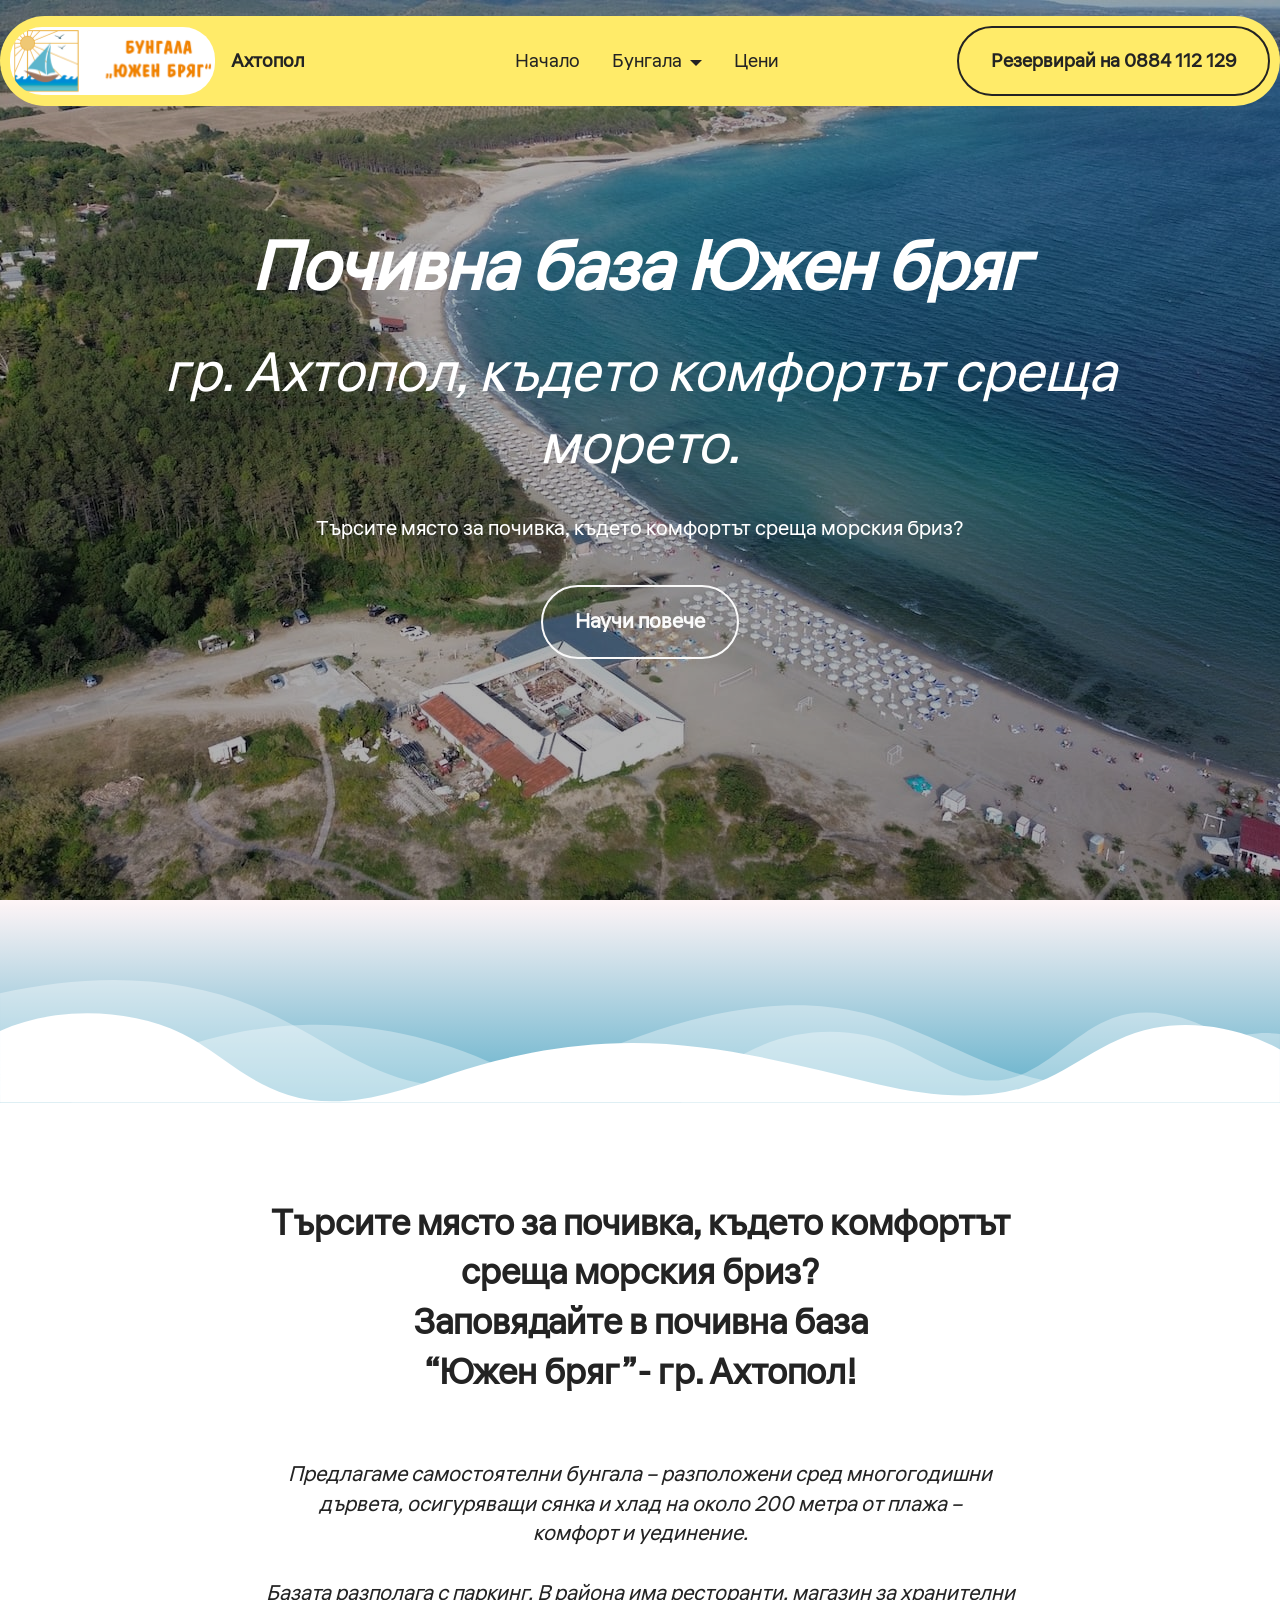
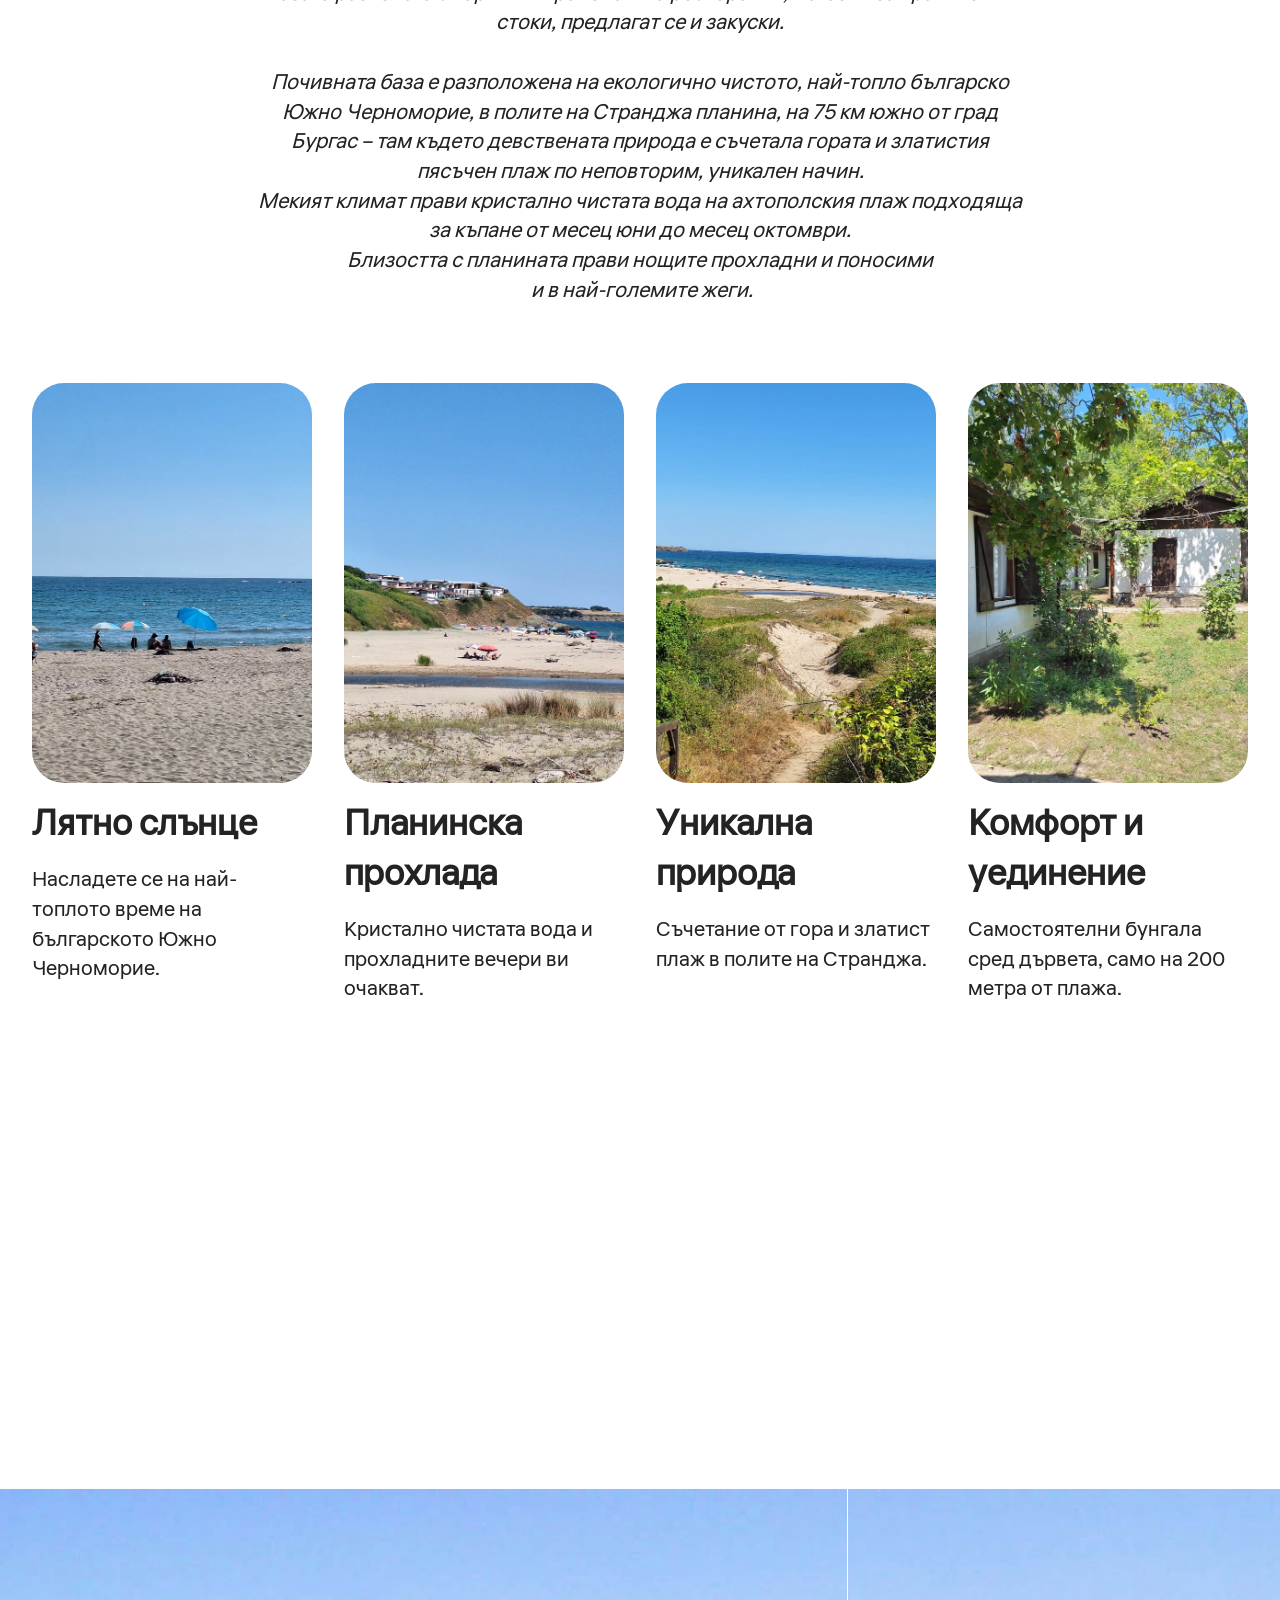
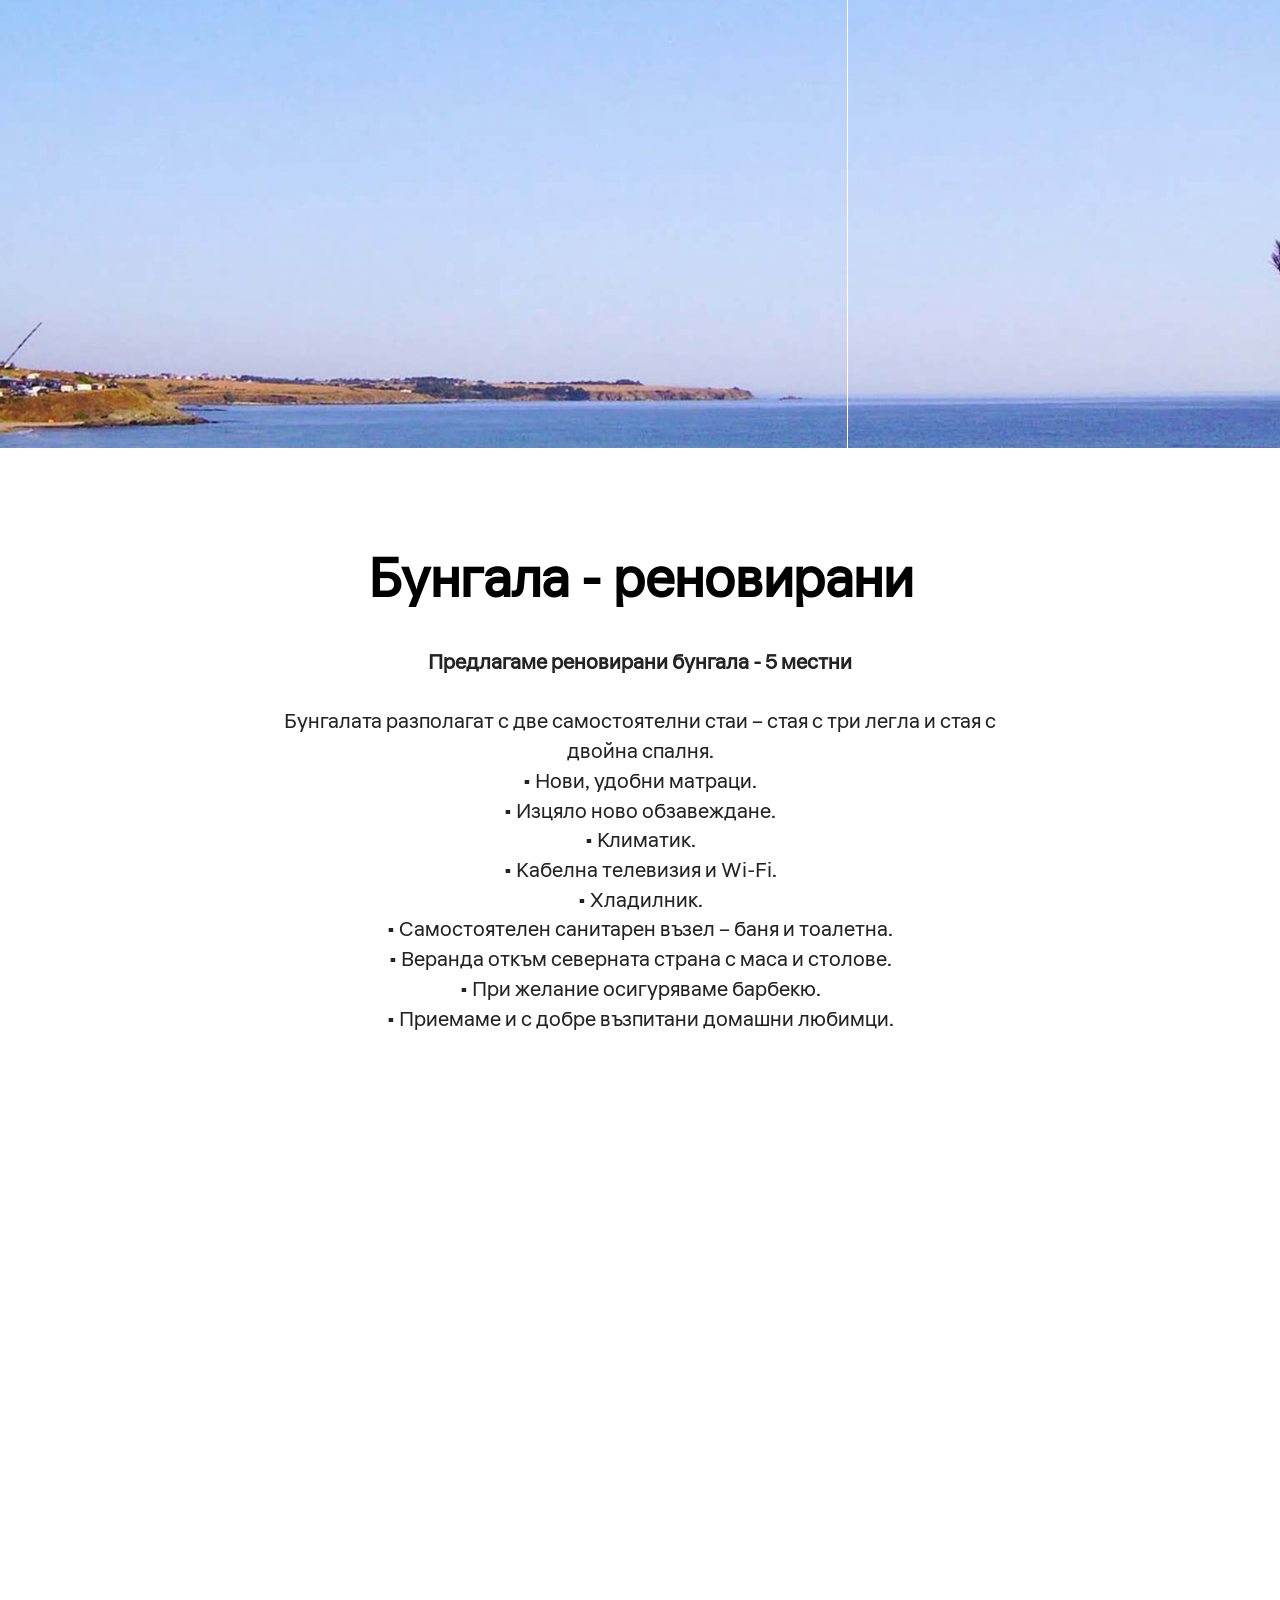
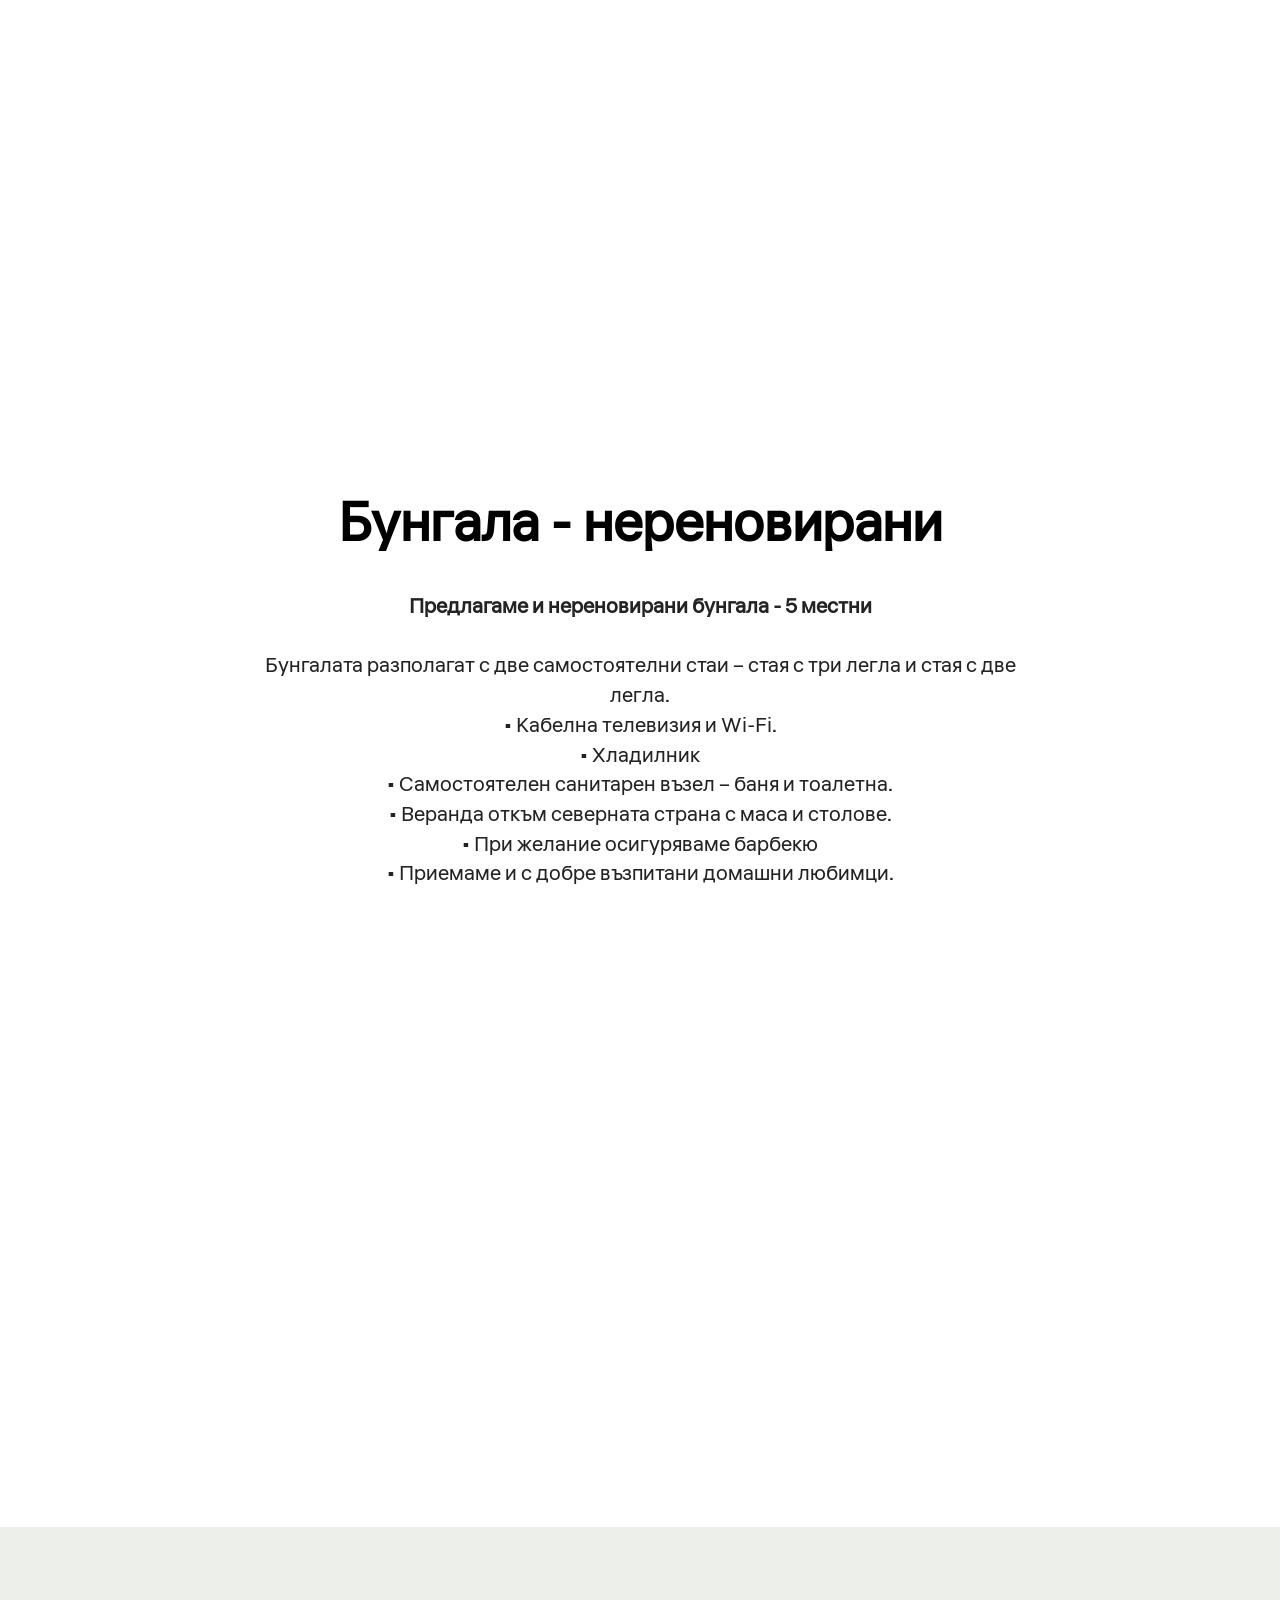
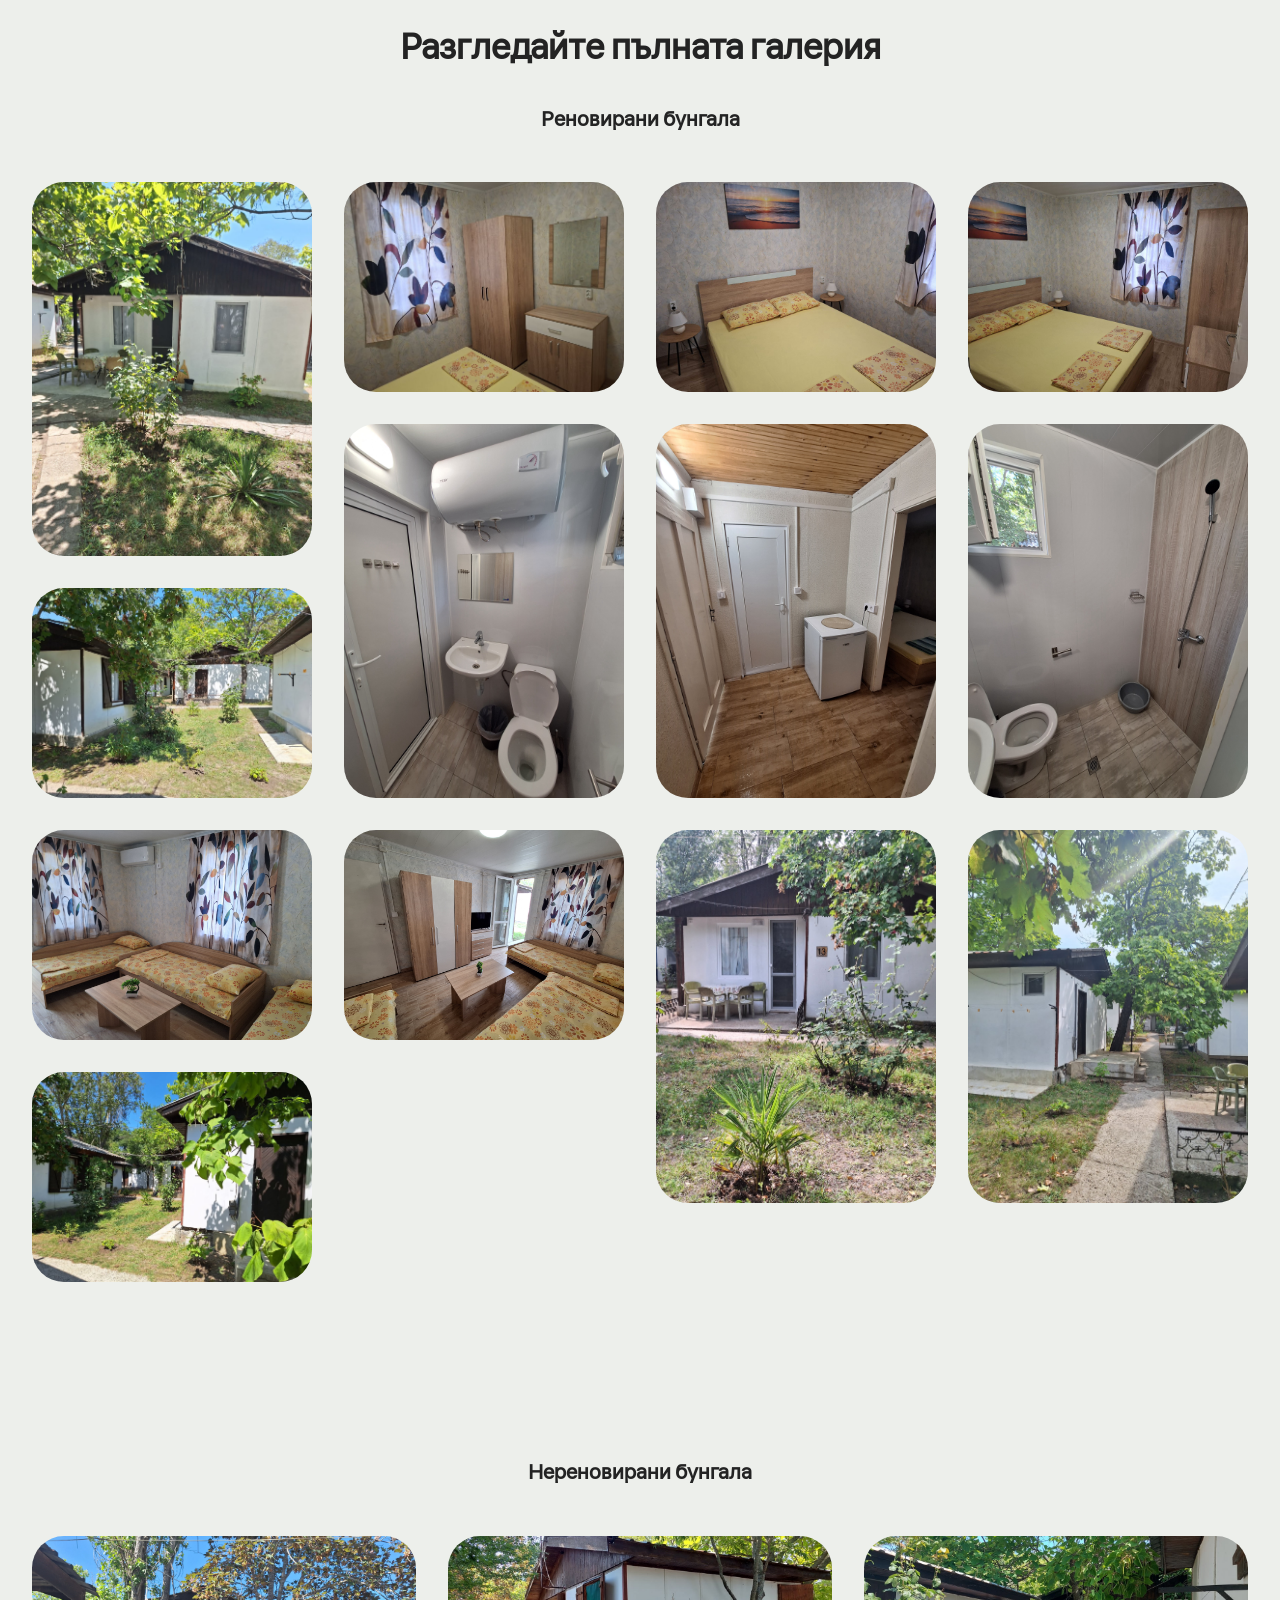
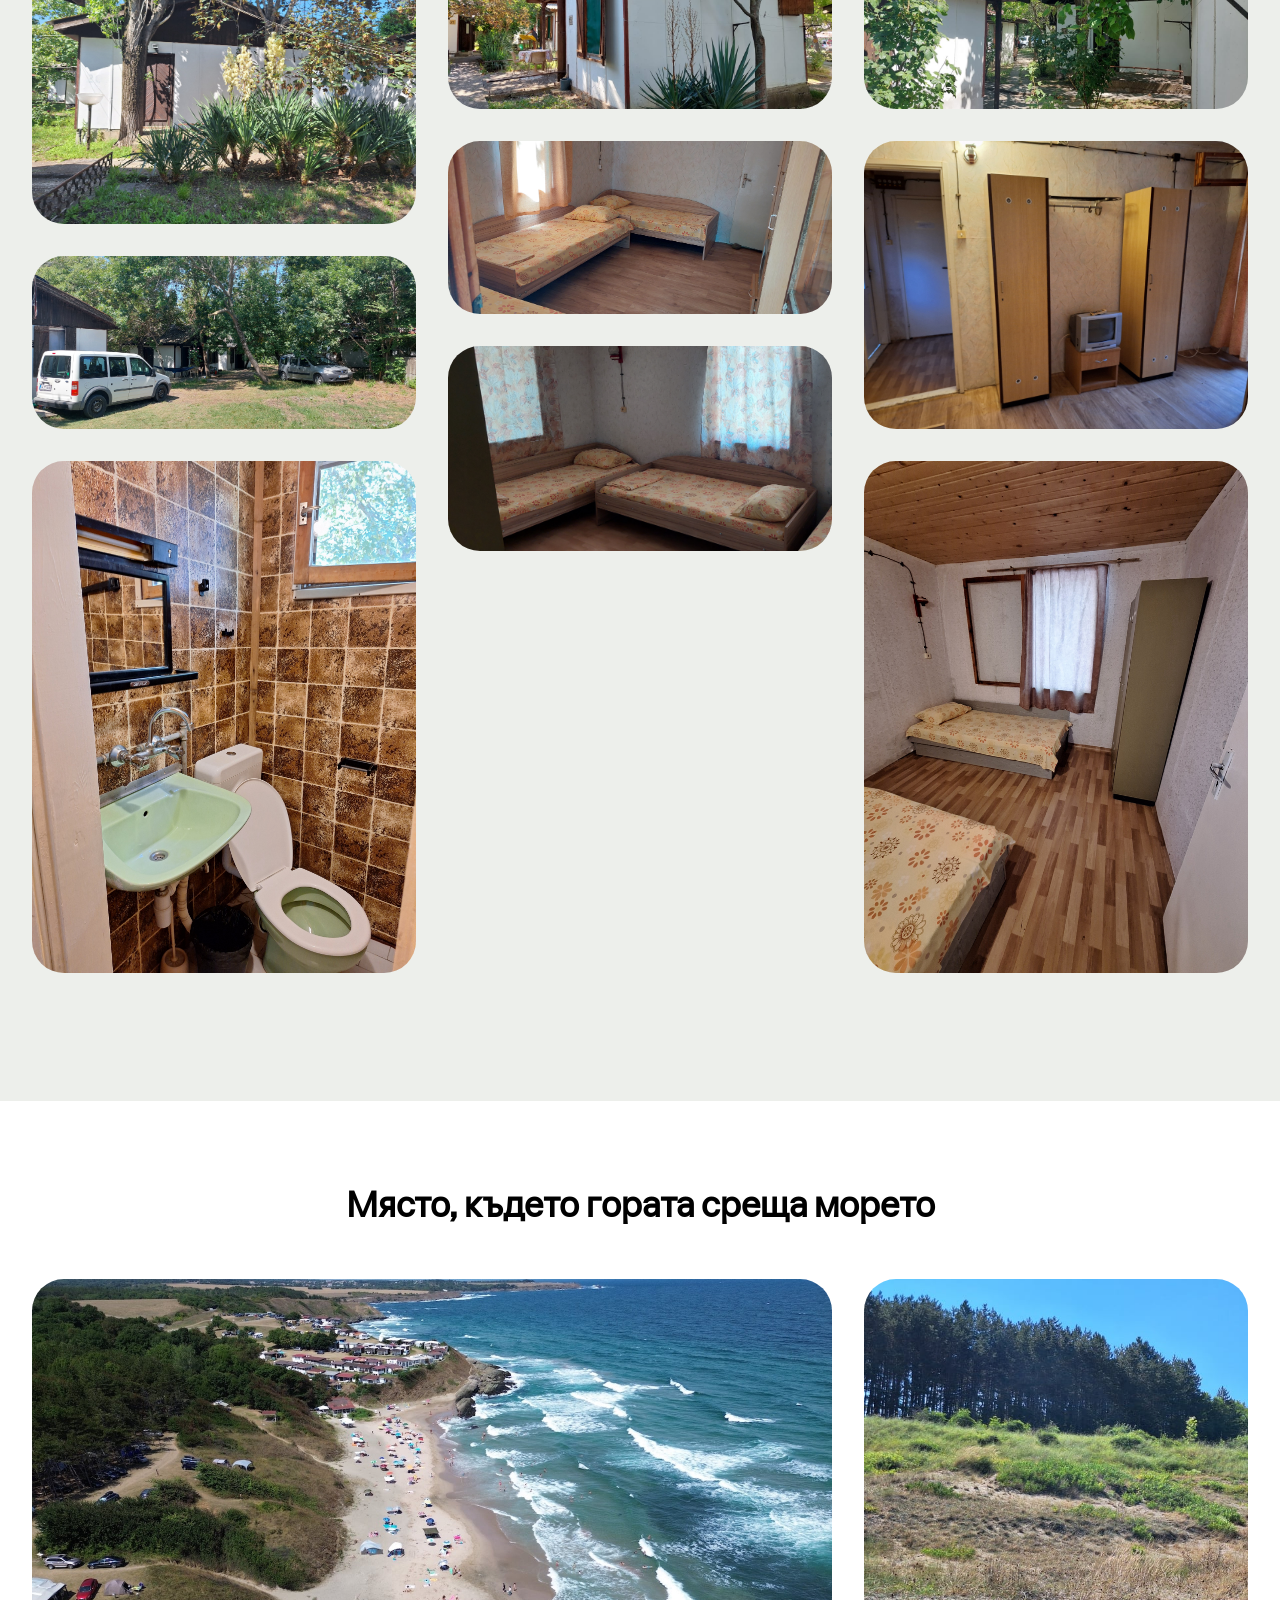
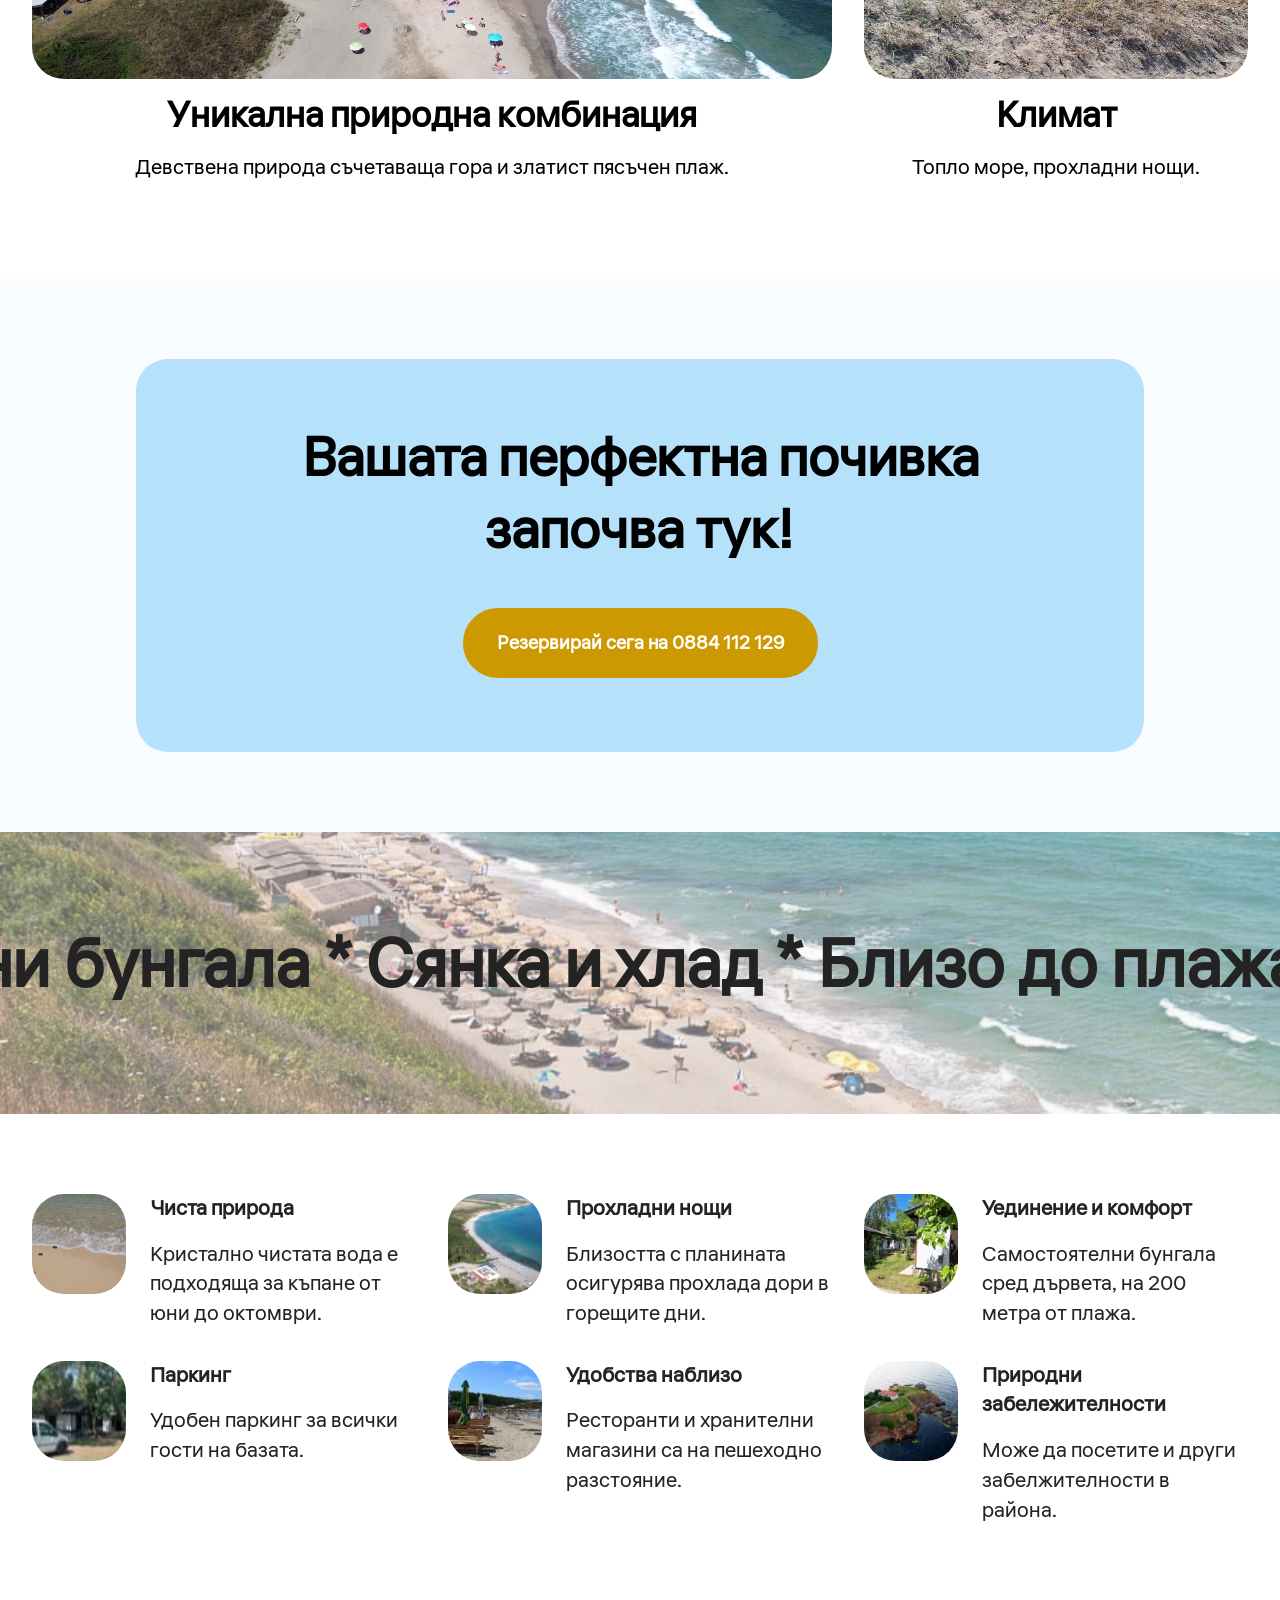
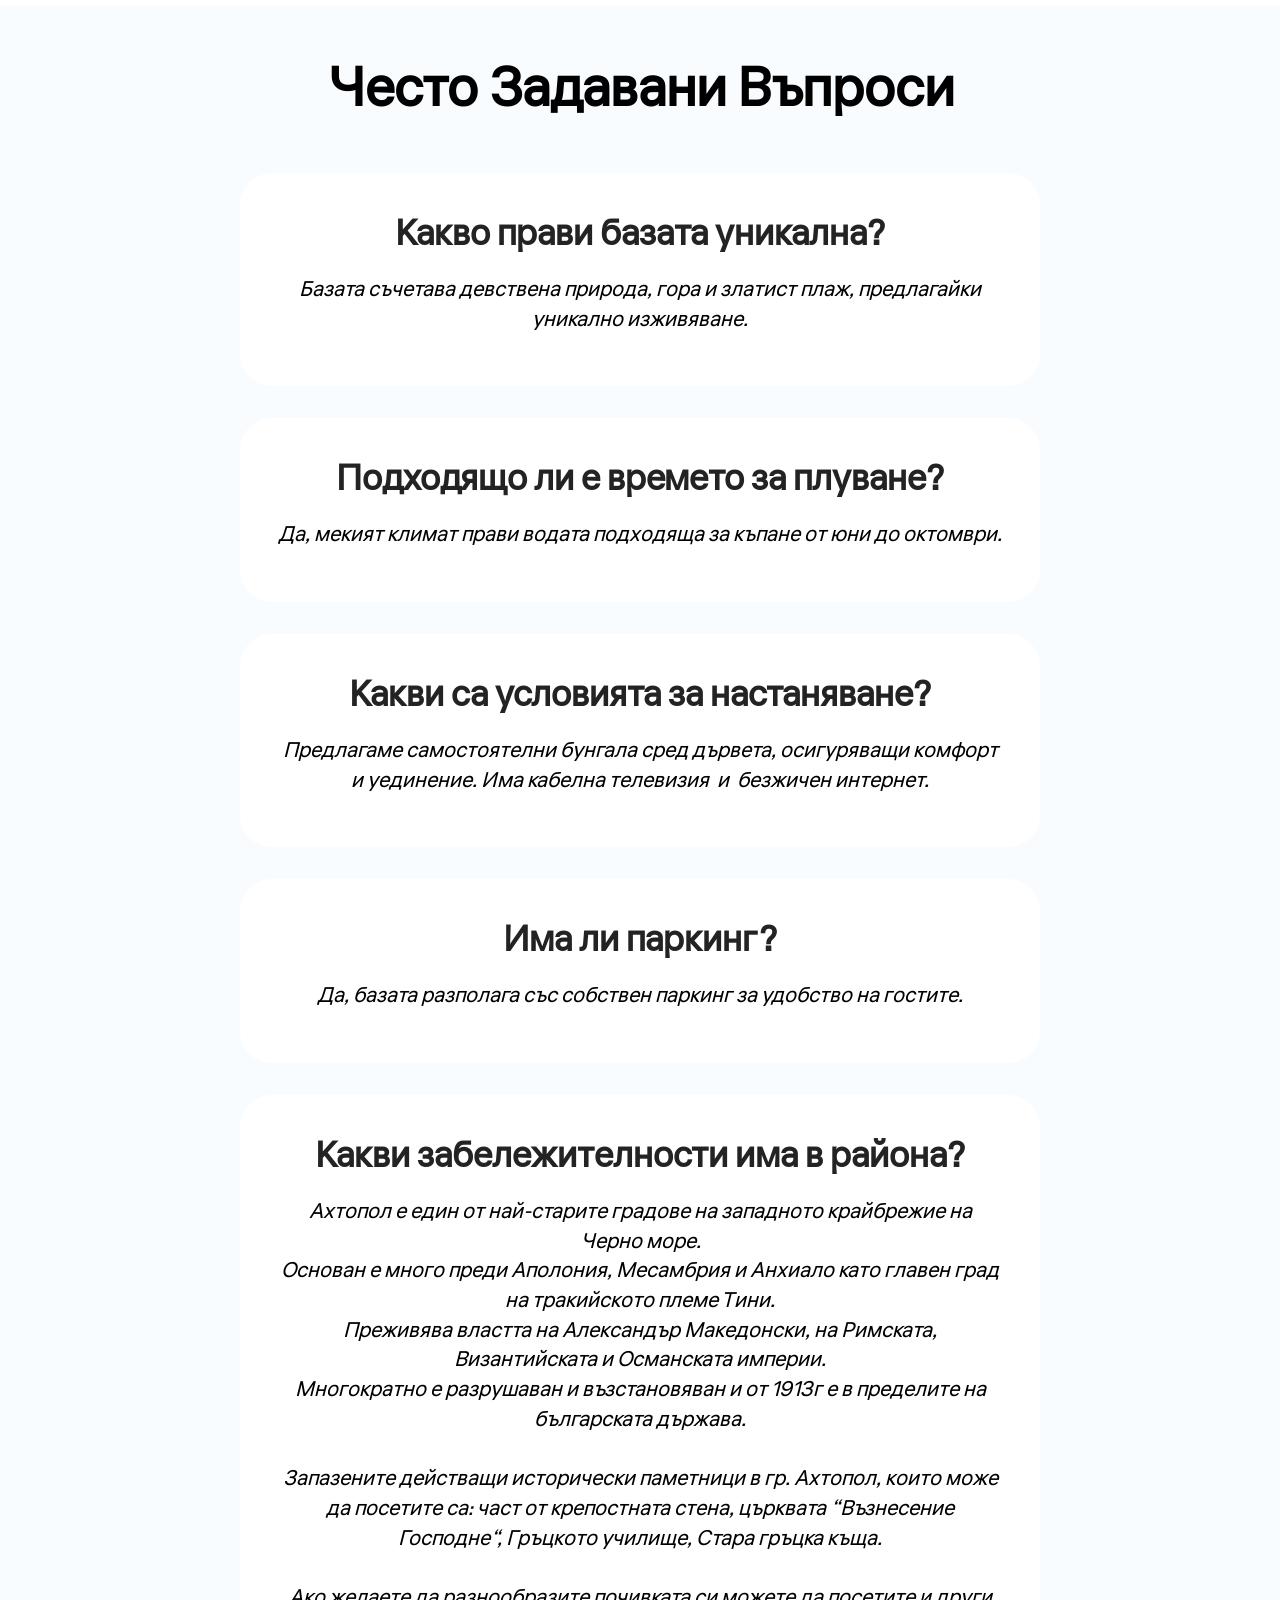
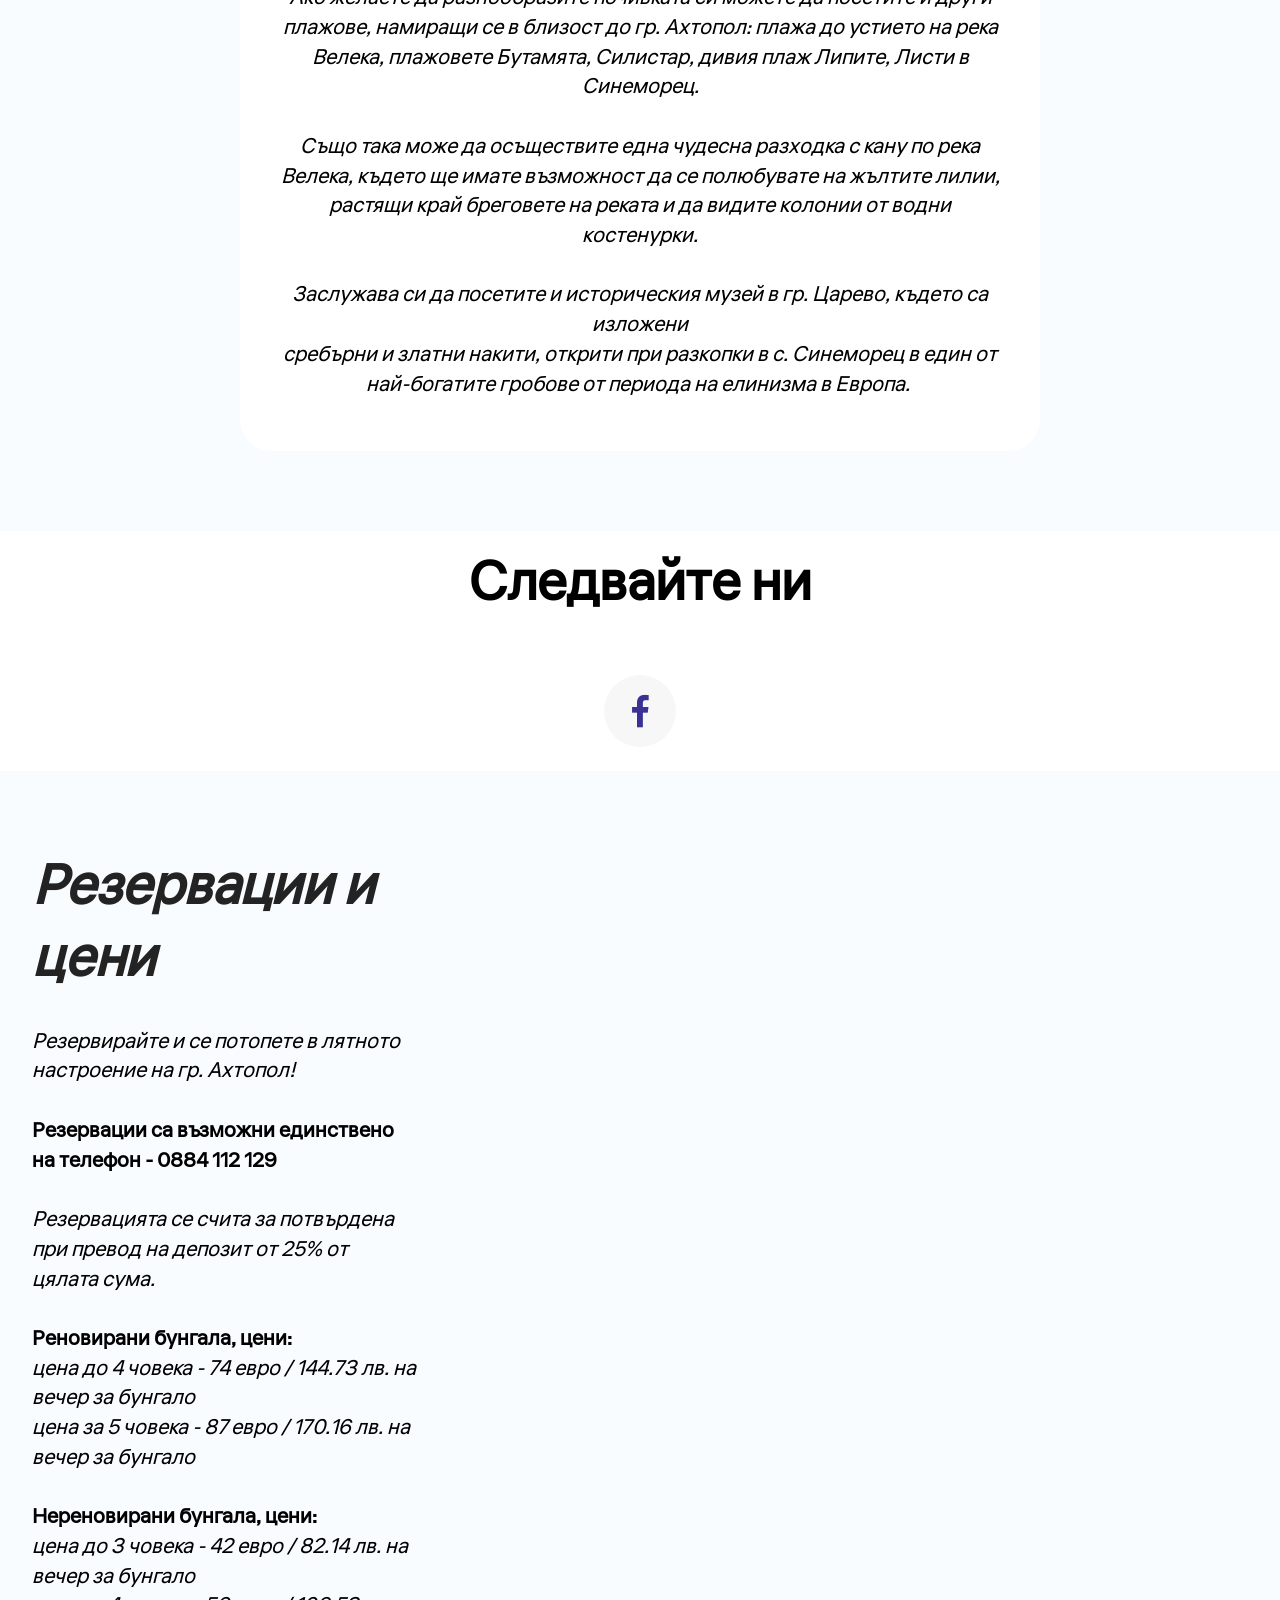
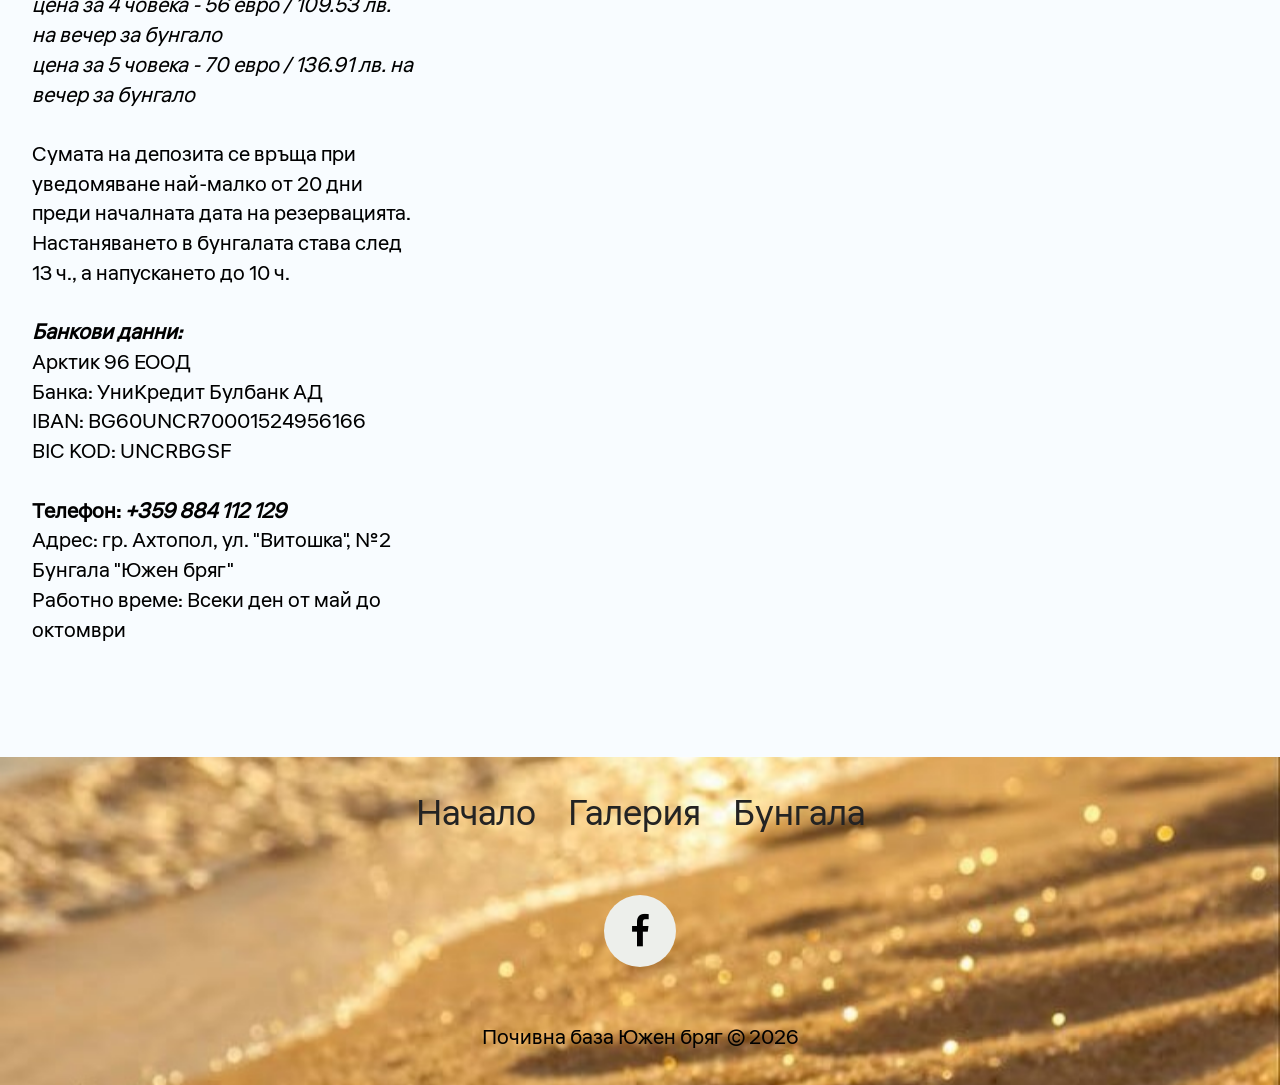
<file: index.html>
<!DOCTYPE html>
<html  lang="bg">
<head>
  
  <meta charset="UTF-8">
  <meta http-equiv="X-UA-Compatible" content="IE=edge">
  
  <meta name="viewport" content="width=device-width, initial-scale=1, minimum-scale=1">
  <link rel="shortcut icon" href="assets/images/logo-206x69.png" type="image/x-icon">
  <meta name="description" content="Почивна база „Южен бряг“ в Ахтопол предлага уютни бунгала на метри от плажа и морето. Насладете се на спокойна почивка сред гора и море на южното Черноморие. Насладете се на комфорт, морски бриз и екологично чиста природа. Идеално съчетание на гора и златист плаж. Бунгала сред дървета на двеста 200 метра от плажа и морето.">
  
  
  <title>Бунгала Ахтопол до плажа – Почивна база "Южен бряг"</title>
  <link rel="stylesheet" href="assets/web/assets/mobirise-icons2/mobirise2.css">
  <link rel="stylesheet" href="assets/bootstrap/css/bootstrap.min.css">
  <link rel="stylesheet" href="assets/parallax/jarallax.css">
  <link rel="stylesheet" href="assets/dropdown/css/style.css">
  <link rel="stylesheet" href="assets/socicon/css/styles.css">
  <link rel="stylesheet" href="assets/theme/css/style.css">
  <link rel="stylesheet" href="assets/gallery/style.css">
  <link rel="preload" href="https://fonts.googleapis.com/css2?family=Liter&display=swap&display=swap" as="style" onload="this.onload=null;this.rel='stylesheet'">
  <noscript><link rel="stylesheet" href="https://fonts.googleapis.com/css2?family=Liter&display=swap&display=swap"></noscript>
  <link rel="preload" as="style" href="assets/mobirise/css/mbr-additional.css?v=QSIYCA"><link rel="stylesheet" href="assets/mobirise/css/mbr-additional.css?v=QSIYCA" type="text/css">

  
  
  
</head>
<body>
  
  <section data-bs-version="5.1" class="menu menu2 cid-vcwhERWtjo" once="menu" id="menu">
	

	<nav class="navbar navbar-dropdown navbar-fixed-top navbar-expand-lg">
		<div class="container">
			<div class="navbar-brand">
				<span class="navbar-logo">
					<a href="http://bungala-yujenbryag.eu">
						<img src="assets/images/logo-206x69.png" alt="Лого почивна база южен бряг" style="height: 4.3rem;">
					</a>
				</span>
				<span class="navbar-caption-wrap"><a class="navbar-caption text-black text-primary display-4" href="index.html#Home">Ахтопол</a></span>
			</div>
			<button class="navbar-toggler" type="button" data-toggle="collapse" data-bs-toggle="collapse" data-target="#navbarSupportedContent" data-bs-target="#navbarSupportedContent" aria-controls="navbarNavAltMarkup" aria-expanded="false" aria-label="Toggle navigation">
				<div class="hamburger">
					<span></span>
					<span></span>
					<span></span>
					<span></span>
				</div>
			</button>
			<div class="collapse navbar-collapse" id="navbarSupportedContent">
				<ul class="navbar-nav nav-dropdown" data-app-modern-menu="true"><li class="nav-item">
						<a class="nav-link link text-black text-primary display-4" href="index.html#hero-home">Начало</a>
					</li>
					<li class="nav-item dropdown">
						<a class="nav-link link text-black text-primary dropdown-toggle display-4" href="index.html#gallery-bungala1" aria-expanded="false" data-toggle="dropdown-submenu" data-bs-toggle="dropdown" data-bs-auto-close="outside">Бунгала</a><div class="dropdown-menu" aria-labelledby="dropdown-634"><a class="text-black text-primary dropdown-item display-4" href="index.html#gallery-bungala1">Бунгала реновирани</a><a class="text-black text-primary show dropdown-item display-4" href="index.html#gallery-bungala2">Бунгала нереновирани</a></div>
					</li>
					<li class="nav-item">
						<a class="nav-link link text-black text-primary display-4" href="index.html#contacts-reserve">Цени</a>
					</li></ul>
				
				<div class="navbar-buttons mbr-section-btn"><a class="btn btn-black-outline display-4" href="index.html#contacts-reserve">Резервирай на 0884 112 129</a></div>
			</div>
		</div>
	</nav>
</section>

<section data-bs-version="5.1" class="header16 cid-vcwhERWDUb mbr-fullscreen mbr-parallax-background" id="hero-home">
  
  <div class="mbr-overlay" style="opacity: 0.3; background-color: rgb(0, 0, 0);"></div>
  <div class="container-fluid">
    <div class="row">
      <div class="content-wrap col-12 col-md-12">
        <h1 class="mbr-section-title mbr-fonts-style mbr-white mb-4 display-1"><strong><em>Почивна база Южен бряг</em></strong></h1>
        <h2 class="mbr-section-subtitle mbr-fonts-style mbr-white mb-4 display-2"><em>гр. Ахтопол, където комфортът среща морето.</em></h2>
        <p class="mbr-fonts-style mbr-text mbr-white mb-4 display-7">Търсите място за почивка, където комфортът среща морския бриз?</p>
        <div class="mbr-section-btn"><a class="btn btn-white-outline display-7" href="index.html#Home">Научи повече</a></div>
      </div>
    </div>
  </div>
</section>

<section data-bs-version="5.1" class="cid-YPd1KaVJyr" id="design-block">

    

    <svg version="1.1" xmlns="http://www.w3.org/2000/svg" xmlns:xlink="http://www.w3.org/1999/xlink" viewBox="0 0 3510.8 349.9">
      <path class="wave1" d="M1538.6,349.9c-8.5-5.8-17-11.5-25.4-17.2c-201.1-134-443.1-203.1-683.1-195.3c-227.5,7.5-446.5,85.8-635.3,212.4H1538.6z"></path>
      <path class="wave2" d="M3510.8,204.2c-20.4-11.2-41.6-21.2-62.2-29.5c-82.7-33.3-189.3-48.1-283.7-29.4c-145.5,29-226.9,126.3-365.6,165.7c-122,34.6-266.8,18.4-392.2-11.3c-243.9-57.8-476.4-125.1-746.4-111c-148,7.7-291,38.8-421.4,82c-134.5,44.6-293.8,106.7-448.7,58.3c-131.8-41.3-200.4-132.1-322.4-182c-91.2-37.3-207.8-50.7-315.1-36.3C98,118.1,45.7,132.9,0,153.3v197.2h3510.8V204.2z"></path>
      <path class="wave1" d="M3510.8,282.8c-117.5-97.4-255.6-201.2-413.4-176.4c-111.4,17.5-184.7,114-282.7,161c-127.3,61-227.1-16.9-341-69.3c-153.7-70.6-343.6-51.4-480.7,48.6c-42.4,31-83,70-125.2,103.2h1643V282.8z"></path>
      <path class="wave1" d="M3510.8,161.9c-21.6-2.7-43-3.1-62.3-1.6c-73,5.5-142.2,33.4-209.5,62.3c-67.3,28.9-134.9,59.4-207.2,70.9c-241.2,38.3-440.7-133.6-663.5-189c-201.9-50.2-415.8-6.8-611.8,62.6c-199.5,70.6-405.5,169.7-612.9,127.5c-146-29.7-268.2-125.9-403.1-189.1C501.4-6.7,247.5-4.2,0,50.1v299.8h3510.8V161.9z"></path>
    </svg>
  
</section>

<section data-bs-version="5.1" class="features03 cid-vcwhERWbCY" id="Home">
  
  
  <div class="container-fluid">
    <div class="row justify-content-center mb-5">
      <div class="col-12 content-head">
        <div class="mbr-section-head">
          <h4 class="mbr-section-title mbr-fonts-style align-center mb-0 display-5"><strong>Търсите място за почивка, където комфортът среща морския бриз?<br></strong><strong>Заповядайте в почивна база <br>“Южен бряг”- гр. Ахтопол!</strong></h4>
          <h5 class="mbr-section-subtitle mbr-fonts-style align-center mt-4 mb-0 display-7"><div><em><br></em></div><div><em>Предлагаме самостоятелни бунгала – разположени сред многогодишни дървета, осигуряващи сянка и хлад на около 200 метра от плажа –
</em></div><div><em>комфорт и уединение.</em></div><br><div><em>
</em></div><div><em>Базата разполага с паркинг. В района има ресторанти, магазин за хранителни стоки, предлагат се и закуски.</em></div><br><div><em>Почивната база е разположена на екологично чистото, най-топло българско Южно Черноморие, в полите на Странджа планина, на 75 км южно от град Бургас – там където девствената природа е съчетала гората и златистия пясъчен плаж по неповторим, уникален начин.
</em></div><div><em>Мекият климат прави кристално чистата вода на ахтополския плаж подходяща за къпане от месец юни до месец октомври.
</em></div><div><em>Близостта с планината прави нощите прохладни и поносими<br>&nbsp;и в най-големите жеги.<br></em></div><div><br></div></h5>
        </div>
      </div>
    </div>
    <div class="row">
      <div class="item features-image col-12 col-md-6 col-lg-3 active">
        <div class="item-wrapper">
          <div class="item-img mb-3">
            <img src="assets/images/8-1158x869.webp" alt="Ахтопол Бунгала почивка на 200 метра от плажа, гора, море, плаж" title="">
          </div>
          <div class="item-content align-left">
            <h5 class="item-title mbr-fonts-style mt-0 mb-2 display-5">
              <strong>Лятно слънце</strong>
            </h5>
            <p class="mbr-text mbr-fonts-style mb-3 display-7"></p>
            <p class="mbr-text mbr-fonts-style mb-3 display-7">Насладете се на най-топлото време на българското Южно Черноморие.</p>
            
          </div>
        </div>
      </div>
      <div class="item features-image col-12 col-md-6 col-lg-3">
        <div class="item-wrapper">
          <div class="item-img mb-3">
            <img src="assets/images/7-1158x869.webp" alt="Ахтопол Бунгала почивка на 200 метра от плажа, гора, море, плаж" title="" data-slide-to="1" data-bs-slide-to="1">
          </div>
          <div class="item-content align-left">
            <h5 class="item-title mbr-fonts-style mb-2 mt-0 display-5">
              <strong>Планинска прохлада</strong>
            </h5>
            <p class="mbr-text mbr-fonts-style mb-3 display-7"></p>
            <p class="mbr-text mbr-fonts-style mb-3 display-7">Кристално чистата вода и прохладните вечери ви очакват.</p>
            
          </div>
        </div>
      </div>
      <div class="item features-image col-12 col-md-6 col-lg-3">
        <div class="item-wrapper">
          <div class="item-img mb-3">
            <img src="assets/images/10-1158x869.webp" alt="Ахтопол Бунгала почивка на 200 метра от плажа, гора, море, плаж" title="" data-slide-to="2" data-bs-slide-to="2">
          </div>
          <div class="item-content align-left">
            <h5 class="item-title mbr-fonts-style mb-2 mt-0 display-5">
              <strong>Уникална природа</strong>
            </h5>
            <p class="mbr-text mbr-fonts-style mb-3 display-7"></p>
            <p class="mbr-text mbr-fonts-style mb-3 display-7">Съчетание от гора и златист плаж в полите на Странджа.</p>
            
          </div>
        </div>
      </div>
      <div class="item features-image col-12 col-md-6 col-lg-3">
        <div class="item-wrapper">
          <div class="item-img mb-3">
            <img src="assets/images/4-1158x869.webp" alt="Ахтопол Бунгала почивка на 200 метра от плажа, гора, море, плаж" title="" data-slide-to="2" data-bs-slide-to="2">
          </div>
          <div class="item-content align-left">
            <h5 class="item-title mbr-fonts-style mb-2 mt-0 display-5">
              <strong>Комфорт и уединение</strong>
            </h5>
            <p class="mbr-text mbr-fonts-style mb-3 display-7"></p>
            <p class="mbr-text mbr-fonts-style mb-3 display-7">Самостоятелни бунгала сред дървета, само на 200 метра от плажа.</p>
            
          </div>
        </div>
      </div>
    </div>
  </div>
</section>

<section data-bs-version="5.1" class="image02 cid-vcwhERW3eX mbr-fullscreen mbr-parallax-background" id="image">
    
    
    <div class="container">
        <div class="row"></div>
    </div>
</section>

<section data-bs-version="5.1" class="gallery4 cid-vcwhERXwJu" id="gallery-bungala1">
  
  
  <div class="container-fluid gallery-wrapper">
    <div class="row justify-content-center">
      <div class="col-12 content-head">
        <div class="mbr-section-head mb-5">
          <h4 class="mbr-section-title mbr-fonts-style align-center mb-0 display-2"><strong>Бунгала - реновирани</strong></h4>
          <h5 class="mbr-section-subtitle mbr-fonts-style align-center mb-0 mt-4 display-7"><strong>Предлагаме реновирани бунгала - 5 местни</strong><br><br>
<div>Бунгалата разполагат с две самостоятелни стаи – стая с три легла и стая с двойна спалня. 
</div><div>• Нови, удобни матраци.
</div><div>• Изцяло ново обзавеждане.
</div><div>• Климатик.
</div><div>• Кабелна телевизия и Wi-Fi.
</div><div>• Хладилник.
</div><div>• Самостоятелен санитарен възел – баня и тоалетна.
</div><div>• Веранда откъм северната страна с маса и столове.
</div><div>• При желание осигуряваме барбекю.
</div><div>• Приемаме и с добре възпитани домашни любимци.
</div><div><br></div></h5>
        </div>
      </div>
    </div>
    <div class="grid-container">
      <div class="grid-container-1" style="transform: translate3d(-200px, 0px, 0px);">
        <div class="grid-item">
          <img src="assets/images/20250810-142053-1536x2048.webp" alt="Ахтопол Бунгала до плажа и морето">
        </div>
        <div class="grid-item">
          <img src="assets/images/2-1536x2048.webp" alt="Ахтопол Бунгала до плажа и морето">
        </div>
        <div class="grid-item">
          <img src="assets/images/5-1536x2048.webp" alt="Ахтопол Бунгала до плажа и морето">
        </div>
        <div class="grid-item">
          <img src="assets/images/11-1536x2048.webp" alt="Ахтопол Бунгала до плажа и морето">
        </div>
      </div>
      <div class="grid-container-2" style="transform: translate3d(-70px, 0px, 0px);">
        <div class="grid-item">
          <img src="assets/images/3-1536x1152.webp" alt="Ахтопол Бунгала до плажа и морето">
        </div>
        <div class="grid-item">
          <img src="assets/images/14-1536x1152.webp" alt="Ахтопол Бунгала до плажа и морето">
        </div>
        <div class="grid-item">
          <img src="assets/images/6-1536x1152.webp" alt="Ахтопол Бунгала до плажа и морето">
        </div>
        <div class="grid-item">
          <img src="assets/images/9-1536x1152.webp" alt="Ахтопол Бунгала до плажа и морето">
        </div>
      </div>
    </div>
  </div>
</section>

<section data-bs-version="5.1" class="gallery4 cid-vd1GMuVIAP" id="gallery-bungala2">
  
  
  <div class="container-fluid gallery-wrapper">
    <div class="row justify-content-center">
      <div class="col-12 content-head">
        <div class="mbr-section-head mb-5">
          <h4 class="mbr-section-title mbr-fonts-style align-center mb-0 display-2"><strong>Бунгала - нереновирани</strong></h4>
          <h5 class="mbr-section-subtitle mbr-fonts-style align-center mb-0 mt-4 display-7"><strong>Предлагаме и нереновирани бунгала - 5 местни</strong><br><br><div>Бунгалата разполагат с две самостоятелни стаи – стая с три легла и стая с две легла.
</div><div>• Кабелна телевизия и Wi-Fi.
</div><div>• Хладилник
</div><div>• Самостоятелен санитарен възел – баня и тоалетна.
</div><div>• Веранда откъм северната страна с маса и столове.
</div><div>• При желание осигуряваме барбекю
</div><div>• Приемаме и с добре възпитани домашни любимци.
</div><div><br></div></h5>
        </div>
      </div>
    </div>
    <div class="grid-container">
      <div class="grid-container-1" style="transform: translate3d(-200px, 0px, 0px);">
        <div class="grid-item">
          <img src="assets/images/2-1536x692.webp" alt="Ахтопол Бунгала до плажа и морето">
        </div>
        <div class="grid-item">
          <img src="assets/images/1-1536x692.webp" alt="Ахтопол Бунгала до плажа и морето">
        </div>
        <div class="grid-item">
          <img src="assets/images/3-1536x692.webp" alt="Ахтопол Бунгала до плажа и морето">
        </div>
        <div class="grid-item">
          <img src="assets/images/5-1536x692.webp" alt="Ахтопол Бунгала до плажа и морето">
        </div>
      </div>
      <div class="grid-container-2" style="transform: translate3d(-70px, 0px, 0px);">
        <div class="grid-item">
          <img src="assets/images/4-1-1536x1152.webp" alt="Ахтопол Бунгала до плажа и морето">
        </div>
        <div class="grid-item">
          <img src="assets/images/7-1-1536x1152.webp" alt="Ахтопол Бунгала до плажа и морето">
        </div>
        <div class="grid-item">
          <img src="assets/images/6-2-1536x820.webp" alt="Ахтопол Бунгала до плажа и морето">
        </div>
        <div class="grid-item">
          <img src="assets/images/5-1536x692.webp" alt="Ахтопол Бунгала до плажа и морето">
        </div>
      </div>
    </div>
  </div>
</section>

<section data-bs-version="5.1" class="gallery1 mbr-gallery cid-vdbKv2hhyD" id="gallery-all">   
    
    

    <div class="container-fluid">
        <div class="row justify-content-center">
            <div class="col-12 content-head">
                <div class="mbr-section-head mb-5">
                    <h3 class="mbr-section-title mbr-fonts-style align-center m-0 display-5"><strong>Разгледайте пълната галерия</strong></h3>
                    <h4 class="mbr-section-subtitle mbr-fonts-style align-center mb-0 mt-4 display-7"><strong>Реновирани бунгала</strong></h4>
                </div>
            </div>
        </div>
        <div class="row mbr-gallery mbr-masonry" data-masonry="{&quot;percentPosition&quot;: true }">
            <div class="col-12 col-md-6 col-lg-3 item gallery-image">
                <div class="item-wrapper" data-toggle="modal" data-bs-toggle="modal" data-target="#vh3GVopdti-modal" data-bs-target="#vh3GVopdti-modal">
                    <img class="w-100" src="assets/images/1-1158x1544.webp" alt="Ахтопол бунгала почивка море плаж гора къмпинг ваканция нощувки отдих" data-slide-to="0" data-bs-slide-to="0" data-target="#lb-vh3GVopdti" data-bs-target="#lb-vh3GVopdti">
                    <div class="icon-wrapper">
                        <span class="mobi-mbri mobi-mbri-search mbr-iconfont mbr-iconfont-btn"></span>
                    </div>
                </div>
                
            </div>
            <div class="col-12 col-md-6 col-lg-3 item gallery-image">
                <div class="item-wrapper" data-toggle="modal" data-bs-toggle="modal" data-target="#vh3GVopdti-modal" data-bs-target="#vh3GVopdti-modal">
                    <img class="w-100" src="assets/images/16-1158x869.webp" alt="Ахтопол бунгала почивка море плаж гора къмпинг ваканция нощувки отдих" data-slide-to="1" data-bs-slide-to="1" data-target="#lb-vh3GVopdti" data-bs-target="#lb-vh3GVopdti">
                    <div class="icon-wrapper">
                        <span class="mobi-mbri mobi-mbri-search mbr-iconfont mbr-iconfont-btn"></span>
                    </div>
                </div>
                
            </div><div class="col-12 col-md-6 col-lg-3 item gallery-image">
                <div class="item-wrapper" data-toggle="modal" data-bs-toggle="modal" data-target="#vh3GVopdti-modal" data-bs-target="#vh3GVopdti-modal">
                    <img class="w-100" src="assets/images/15-1600x1200.webp" alt="Ахтопол бунгала почивка море плаж гора къмпинг ваканция нощувки отдих" data-slide-to="2" data-bs-slide-to="2" data-target="#lb-vh3GVopdti" data-bs-target="#lb-vh3GVopdti">
                    <div class="icon-wrapper">
                        <span class="mobi-mbri mobi-mbri-search mbr-iconfont mbr-iconfont-btn"></span>
                    </div>
                </div>
                
            </div><div class="col-12 col-md-6 col-lg-3 item gallery-image">
                <div class="item-wrapper" data-toggle="modal" data-bs-toggle="modal" data-target="#vh3GVopdti-modal" data-bs-target="#vh3GVopdti-modal">
                    <img class="w-100" src="assets/images/14-1600x1200.webp" alt="Ахтопол бунгала почивка море плаж гора къмпинг ваканция нощувки отдих" data-slide-to="3" data-bs-slide-to="3" data-target="#lb-vh3GVopdti" data-bs-target="#lb-vh3GVopdti">
                    <div class="icon-wrapper">
                        <span class="mobi-mbri mobi-mbri-search mbr-iconfont mbr-iconfont-btn"></span>
                    </div>
                </div>
                
            </div><div class="col-12 col-md-6 col-lg-3 item gallery-image">
                <div class="item-wrapper" data-toggle="modal" data-bs-toggle="modal" data-target="#vh3GVopdti-modal" data-bs-target="#vh3GVopdti-modal">
                    <img class="w-100" src="assets/images/13-3000x4000.webp" alt="Ахтопол бунгала почивка море плаж гора къмпинг ваканция нощувки отдих" data-slide-to="4" data-bs-slide-to="4" data-target="#lb-vh3GVopdti" data-bs-target="#lb-vh3GVopdti">
                    <div class="icon-wrapper">
                        <span class="mobi-mbri mobi-mbri-search mbr-iconfont mbr-iconfont-btn"></span>
                    </div>
                </div>
                
            </div><div class="col-12 col-md-6 col-lg-3 item gallery-image">
                <div class="item-wrapper" data-toggle="modal" data-bs-toggle="modal" data-target="#vh3GVopdti-modal" data-bs-target="#vh3GVopdti-modal">
                    <img class="w-100" src="assets/images/12-3000x4000.webp" alt="Ахтопол бунгала почивка море плаж гора къмпинг ваканция нощувки отдих" data-slide-to="5" data-bs-slide-to="5" data-target="#lb-vh3GVopdti" data-bs-target="#lb-vh3GVopdti">
                    <div class="icon-wrapper">
                        <span class="mobi-mbri mobi-mbri-search mbr-iconfont mbr-iconfont-btn"></span>
                    </div>
                </div>
                
            </div><div class="col-12 col-md-6 col-lg-3 item gallery-image">
                <div class="item-wrapper" data-toggle="modal" data-bs-toggle="modal" data-target="#vh3GVopdti-modal" data-bs-target="#vh3GVopdti-modal">
                    <img class="w-100" src="assets/images/11-3000x4000.webp" alt="Ахтопол бунгала почивка море плаж гора къмпинг ваканция нощувки отдих" data-slide-to="6" data-bs-slide-to="6" data-target="#lb-vh3GVopdti" data-bs-target="#lb-vh3GVopdti">
                    <div class="icon-wrapper">
                        <span class="mobi-mbri mobi-mbri-search mbr-iconfont mbr-iconfont-btn"></span>
                    </div>
                </div>
                
            </div>
            <div class="col-12 col-md-6 col-lg-3 item gallery-image">
                <div class="item-wrapper" data-toggle="modal" data-bs-toggle="modal" data-target="#vh3GVopdti-modal" data-bs-target="#vh3GVopdti-modal">
                    <img class="w-100" src="assets/images/4-1158x869.webp" alt="Ахтопол бунгала почивка море плаж гора къмпинг ваканция нощувки отдих" data-slide-to="7" data-bs-slide-to="7" data-target="#lb-vh3GVopdti" data-bs-target="#lb-vh3GVopdti">
                    <div class="icon-wrapper">
                        <span class="mobi-mbri mobi-mbri-search mbr-iconfont mbr-iconfont-btn"></span>
                    </div>
                </div>
                
            </div>
            <div class="col-12 col-md-6 col-lg-3 item gallery-image">
                <div class="item-wrapper" data-toggle="modal" data-bs-toggle="modal" data-target="#vh3GVopdti-modal" data-bs-target="#vh3GVopdti-modal">
                    <img class="w-100" src="assets/images/2-1158x1544.webp" alt="Ахтопол бунгала почивка море плаж гора къмпинг ваканция нощувки отдих" data-slide-to="8" data-bs-slide-to="8" data-target="#lb-vh3GVopdti" data-bs-target="#lb-vh3GVopdti">
                    <div class="icon-wrapper">
                        <span class="mobi-mbri mobi-mbri-search mbr-iconfont mbr-iconfont-btn"></span>
                    </div>
                </div>
                
            </div>
            <div class="col-12 col-md-6 col-lg-3 item gallery-image">
                <div class="item-wrapper" data-toggle="modal" data-bs-toggle="modal" data-target="#vh3GVopdti-modal" data-bs-target="#vh3GVopdti-modal">
                    <img class="w-100" src="assets/images/5-1158x1544.webp" alt="Ахтопол бунгала почивка море плаж гора къмпинг ваканция нощувки отдих" data-slide-to="9" data-bs-slide-to="9" data-target="#lb-vh3GVopdti" data-bs-target="#lb-vh3GVopdti">
                    <div class="icon-wrapper">
                        <span class="mobi-mbri mobi-mbri-search mbr-iconfont mbr-iconfont-btn"></span>
                    </div>
                </div>
                
            </div><div class="col-12 col-md-6 col-lg-3 item gallery-image">
                <div class="item-wrapper" data-toggle="modal" data-bs-toggle="modal" data-target="#vh3GVopdti-modal" data-bs-target="#vh3GVopdti-modal">
                    <img class="w-100" src="assets/images/10-4080x3060.webp" alt="Ахтопол бунгала почивка море плаж гора къмпинг ваканция нощувки отдих" data-slide-to="10" data-bs-slide-to="10" data-target="#lb-vh3GVopdti" data-bs-target="#lb-vh3GVopdti">
                    <div class="icon-wrapper">
                        <span class="mobi-mbri mobi-mbri-search mbr-iconfont mbr-iconfont-btn"></span>
                    </div>
                </div>
                
            </div><div class="col-12 col-md-6 col-lg-3 item gallery-image">
                <div class="item-wrapper" data-toggle="modal" data-bs-toggle="modal" data-target="#vh3GVopdti-modal" data-bs-target="#vh3GVopdti-modal">
                    <img class="w-100" src="assets/images/9-4000x3000.webp" alt="Ахтопол бунгала почивка море плаж гора къмпинг ваканция нощувки отдих" data-slide-to="11" data-bs-slide-to="11" data-target="#lb-vh3GVopdti" data-bs-target="#lb-vh3GVopdti">
                    <div class="icon-wrapper">
                        <span class="mobi-mbri mobi-mbri-search mbr-iconfont mbr-iconfont-btn"></span>
                    </div>
                </div>
                
            </div>
            <div class="col-12 col-md-6 col-lg-3 item gallery-image">
                <div class="item-wrapper" data-toggle="modal" data-bs-toggle="modal" data-target="#vh3GVopdti-modal" data-bs-target="#vh3GVopdti-modal">
                    <img class="w-100" src="assets/images/3-1158x869.webp" alt="Ахтопол бунгала почивка море плаж гора къмпинг ваканция нощувки отдих" data-slide-to="12" data-bs-slide-to="12" data-target="#lb-vh3GVopdti" data-bs-target="#lb-vh3GVopdti">
                    <div class="icon-wrapper">
                        <span class="mobi-mbri mobi-mbri-search mbr-iconfont mbr-iconfont-btn"></span>
                    </div>
                </div>
                
            </div>
            
        </div>

        <div class="modal mbr-slider" tabindex="-1" role="dialog" aria-hidden="true" id="vh3GVopdti-modal">
            <div class="modal-dialog" role="document">
                <div class="modal-content">
                    <div class="modal-body">
                        <div class="carousel slide carousel-fade" id="lb-vh3GVopdti" data-ride="carousel" data-bs-ride="carousel" data-interval="5000" data-bs-interval="5000">
                            <div class="carousel-inner">
                                <div class="carousel-item active">
                                    <img class="d-block w-100" src="assets/images/1-1158x1544.webp" alt="Ахтопол бунгала почивка до морето плажа къмпинг ваканция нощувки отдих">
                                </div>
                                <div class="carousel-item">
                                    <img class="d-block w-100" src="assets/images/16-1158x869.webp" alt="Ахтопол бунгала почивка до морето плажа къмпинг ваканция нощувки отдих">
                                </div><div class="carousel-item">
                                    <img class="d-block w-100" src="assets/images/15-1600x1200.webp" alt="Ахтопол бунгала почивка до морето плажа къмпинг ваканция нощувки отдих">
                                </div><div class="carousel-item">
                                    <img class="d-block w-100" src="assets/images/14-1600x1200.webp" alt="Ахтопол бунгала почивка до морето плажа къмпинг ваканция нощувки отдих">
                                </div><div class="carousel-item">
                                    <img class="d-block w-100" src="assets/images/13-3000x4000.webp" alt="Ахтопол бунгала почивка до морето плажа къмпинг ваканция нощувки отдих">
                                </div><div class="carousel-item">
                                    <img class="d-block w-100" src="assets/images/12-3000x4000.webp" alt="Ахтопол бунгала почивка до морето плажа къмпинг ваканция нощувки отдих">
                                </div><div class="carousel-item">
                                    <img class="d-block w-100" src="assets/images/11-3000x4000.webp" alt="Ахтопол бунгала почивка до морето плажа къмпинг ваканция нощувки отдих">
                                </div>
                                <div class="carousel-item">
                                    <img class="d-block w-100" src="assets/images/4-1158x869.webp" alt="Ахтопол бунгала почивка до морето плажа къмпинг ваканция нощувки отдих">
                                </div>
                                <div class="carousel-item">
                                    <img class="d-block w-100" src="assets/images/2-1158x1544.webp" alt="Ахтопол бунгала почивка до морето плажа къмпинг ваканция нощувки отдих">
                                </div>
                                <div class="carousel-item">
                                    <img class="d-block w-100" src="assets/images/5-1158x1544.webp" alt="Ахтопол бунгала почивка до морето плажа къмпинг ваканция нощувки отдих">
                                </div><div class="carousel-item">
                                    <img class="d-block w-100" src="assets/images/10-4080x3060.webp" alt="Ахтопол бунгала почивка до морето плажа къмпинг ваканция нощувки отдих">
                                </div><div class="carousel-item">
                                    <img class="d-block w-100" src="assets/images/9-4000x3000.webp" alt="Ахтопол бунгала почивка до морето плажа къмпинг ваканция нощувки отдих">
                                </div>
                                <div class="carousel-item">
                                    <img class="d-block w-100" src="assets/images/3-1158x869.webp" alt="Ахтопол бунгала почивка до морето плажа къмпинг ваканция нощувки отдих">
                                </div>
                                
                            </div>
                            <ol class="carousel-indicators">
                                <li data-slide-to="0" data-bs-slide-to="0" class="active" data-target="#lb-vh3GVopdti" data-bs-target="#lb-vh3GVopdti"></li>
                                <li data-slide-to="1" data-bs-slide-to="1" data-target="#lb-vh3GVopdti" data-bs-target="#lb-vh3GVopdti"></li><li data-slide-to="2" data-bs-slide-to="2" data-target="#lb-vh3GVopdti" data-bs-target="#lb-vh3GVopdti"></li><li data-slide-to="3" data-bs-slide-to="3" data-target="#lb-vh3GVopdti" data-bs-target="#lb-vh3GVopdti"></li><li data-slide-to="4" data-bs-slide-to="4" data-target="#lb-vh3GVopdti" data-bs-target="#lb-vh3GVopdti"></li><li data-slide-to="5" data-bs-slide-to="5" data-target="#lb-vh3GVopdti" data-bs-target="#lb-vh3GVopdti"></li><li data-slide-to="6" data-bs-slide-to="6" data-target="#lb-vh3GVopdti" data-bs-target="#lb-vh3GVopdti"></li><li data-slide-to="7" data-bs-slide-to="7" data-target="#lb-vh3GVopdti" data-bs-target="#lb-vh3GVopdti"></li>
                                <li data-slide-to="8" data-bs-slide-to="8" data-target="#lb-vh3GVopdti" data-bs-target="#lb-vh3GVopdti"></li>
                                <li data-slide-to="9" data-bs-slide-to="9" data-target="#lb-vh3GVopdti" data-bs-target="#lb-vh3GVopdti"></li>
                                <li data-slide-to="10" data-bs-slide-to="10" data-target="#lb-vh3GVopdti" data-bs-target="#lb-vh3GVopdti"></li><li data-slide-to="11" data-bs-slide-to="11" data-target="#lb-vh3GVopdti" data-bs-target="#lb-vh3GVopdti"></li><li data-slide-to="12" data-bs-slide-to="12" data-target="#lb-vh3GVopdti" data-bs-target="#lb-vh3GVopdti"></li>
                                
                                
                            </ol>
                            <a role="button" href="" class="close" data-dismiss="modal" data-bs-dismiss="modal" aria-label="Close">
                            </a>
                            <a class="carousel-control-prev carousel-control" role="button" data-slide="prev" data-bs-slide="prev" href="#lb-vh3GVopdti">
                                <span class="mobi-mbri mobi-mbri-arrow-prev" aria-hidden="true"></span>
                                <span class="sr-only visually-hidden">Previous</span>
                            </a>
                            <a class="carousel-control-next carousel-control" role="button" data-slide="next" data-bs-slide="next" href="#lb-vh3GVopdti">
                                <span class="mobi-mbri mobi-mbri-arrow-next" aria-hidden="true"></span>
                                <span class="sr-only visually-hidden">Next</span>
                            </a>
                        </div>
                    </div>
                </div>
            </div>
        </div>
    </div>
</section>

<section data-bs-version="5.1" class="gallery1 mbr-gallery cid-vdc1pfqtmo" id="gallery-all2">   
    
    

    <div class="container-fluid">
        <div class="row justify-content-center">
            <div class="col-12 content-head">
                <div class="mbr-section-head mb-5">
                    
                    <h4 class="mbr-section-subtitle mbr-fonts-style align-center mb-0 mt-4 display-7"><strong>Нереновирани бунгала</strong></h4>
                </div>
            </div>
        </div>
        <div class="row mbr-gallery mbr-masonry" data-masonry="{&quot;percentPosition&quot;: true }">
            <div class="col-12 col-md-6 col-lg-4 item gallery-image active">
                <div class="item-wrapper" data-toggle="modal" data-bs-toggle="modal" data-target="#vh3GVp1DZ6-modal" data-bs-target="#vh3GVp1DZ6-modal">
                    <img class="w-100" src="assets/images/4-4080x3060.webp" alt="бунгала, почивка, море, плаж, гора, къмпинг, ваканция, романтика, слънце отдих кристална морска вода чиста природа" data-slide-to="0" data-bs-slide-to="0" data-target="#lb-vh3GVp1DZ6" data-bs-target="#lb-vh3GVp1DZ6">
                    <div class="icon-wrapper">
                        <span class="mobi-mbri mobi-mbri-search mbr-iconfont mbr-iconfont-btn"></span>
                    </div>
                </div>
                
            </div><div class="col-12 col-md-6 col-lg-4 item gallery-image">
                <div class="item-wrapper" data-toggle="modal" data-bs-toggle="modal" data-target="#vh3GVp1DZ6-modal" data-bs-target="#vh3GVp1DZ6-modal">
                    <img class="w-100" src="assets/images/1-1158x522.webp" alt="бунгала, почивка, море, плаж, гора, къмпинг, ваканция, романтика, слънце отдих кристална морска вода чиста природа" data-slide-to="1" data-bs-slide-to="1" data-target="#lb-vh3GVp1DZ6" data-bs-target="#lb-vh3GVp1DZ6">
                    <div class="icon-wrapper">
                        <span class="mobi-mbri mobi-mbri-search mbr-iconfont mbr-iconfont-btn"></span>
                    </div>
                </div>
                
            </div>
            <div class="col-12 col-md-6 col-lg-4 item gallery-image">
                <div class="item-wrapper" data-toggle="modal" data-bs-toggle="modal" data-target="#vh3GVp1DZ6-modal" data-bs-target="#vh3GVp1DZ6-modal">
                    <img class="w-100" src="assets/images/2-1158x522.webp" alt="бунгала, почивка, море, плаж, гора, къмпинг, ваканция, романтика, слънце отдих кристална морска вода чиста природа" data-slide-to="2" data-bs-slide-to="2" data-target="#lb-vh3GVp1DZ6" data-bs-target="#lb-vh3GVp1DZ6">
                    <div class="icon-wrapper">
                        <span class="mobi-mbri mobi-mbri-search mbr-iconfont mbr-iconfont-btn"></span>
                    </div>
                </div>
                
            </div><div class="col-12 col-md-6 col-lg-4 item gallery-image">
                <div class="item-wrapper" data-toggle="modal" data-bs-toggle="modal" data-target="#vh3GVp1DZ6-modal" data-bs-target="#vh3GVp1DZ6-modal">
                    <img class="w-100" src="assets/images/5-4624x2084.webp" alt="бунгала, почивка, море, плаж, гора, къмпинг, ваканция, романтика, слънце отдих кристална морска вода чиста природа" data-slide-to="3" data-bs-slide-to="3" data-target="#lb-vh3GVp1DZ6" data-bs-target="#lb-vh3GVp1DZ6">
                    <div class="icon-wrapper">
                        <span class="mobi-mbri mobi-mbri-search mbr-iconfont mbr-iconfont-btn"></span>
                    </div>
                </div>
                
            </div><div class="col-12 col-md-6 col-lg-4 item gallery-image">
                <div class="item-wrapper" data-toggle="modal" data-bs-toggle="modal" data-target="#vh3GVp1DZ6-modal" data-bs-target="#vh3GVp1DZ6-modal">
                    <img class="w-100" src="assets/images/7-4080x3060.webp" alt="бунгала, почивка, море, плаж, гора, къмпинг, ваканция, романтика, слънце отдих кристална морска вода чиста природа" data-slide-to="4" data-bs-slide-to="4" data-target="#lb-vh3GVp1DZ6" data-bs-target="#lb-vh3GVp1DZ6">
                    <div class="icon-wrapper">
                        <span class="mobi-mbri mobi-mbri-search mbr-iconfont mbr-iconfont-btn"></span>
                    </div>
                </div>
                
            </div><div class="col-12 col-md-6 col-lg-4 item gallery-image">
                <div class="item-wrapper" data-toggle="modal" data-bs-toggle="modal" data-target="#vh3GVp1DZ6-modal" data-bs-target="#vh3GVp1DZ6-modal">
                    <img class="w-100" src="assets/images/3-4624x2084.webp" alt="бунгала, почивка, море, плаж, гора, къмпинг, ваканция, романтика, слънце отдих кристална морска вода чиста природа" data-slide-to="5" data-bs-slide-to="5" data-target="#lb-vh3GVp1DZ6" data-bs-target="#lb-vh3GVp1DZ6">
                    <div class="icon-wrapper">
                        <span class="mobi-mbri mobi-mbri-search mbr-iconfont mbr-iconfont-btn"></span>
                    </div>
                </div>
                
            </div><div class="col-12 col-md-6 col-lg-4 item gallery-image">
                <div class="item-wrapper" data-toggle="modal" data-bs-toggle="modal" data-target="#vh3GVp1DZ6-modal" data-bs-target="#vh3GVp1DZ6-modal">
                    <img class="w-100" src="assets/images/6-3905x2084.webp" alt="бунгала, почивка, море, плаж, гора, къмпинг, ваканция, романтика, слънце отдих кристална морска вода чиста природа" data-slide-to="6" data-bs-slide-to="6" data-target="#lb-vh3GVp1DZ6" data-bs-target="#lb-vh3GVp1DZ6">
                    <div class="icon-wrapper">
                        <span class="mobi-mbri mobi-mbri-search mbr-iconfont mbr-iconfont-btn"></span>
                    </div>
                </div>
                
            </div><div class="col-12 col-md-6 col-lg-4 item gallery-image">
                <div class="item-wrapper" data-toggle="modal" data-bs-toggle="modal" data-target="#vh3GVp1DZ6-modal" data-bs-target="#vh3GVp1DZ6-modal">
                    <img class="w-100" src="assets/images/8-3060x4080.webp" alt="бунгала, почивка, море, плаж, гора, къмпинг, ваканция, романтика, слънце отдих кристална морска вода чиста природа" data-slide-to="7" data-bs-slide-to="7" data-target="#lb-vh3GVp1DZ6" data-bs-target="#lb-vh3GVp1DZ6">
                    <div class="icon-wrapper">
                        <span class="mobi-mbri mobi-mbri-search mbr-iconfont mbr-iconfont-btn"></span>
                    </div>
                </div>
                
            </div><div class="col-12 col-md-6 col-lg-4 item gallery-image">
                <div class="item-wrapper" data-toggle="modal" data-bs-toggle="modal" data-target="#vh3GVp1DZ6-modal" data-bs-target="#vh3GVp1DZ6-modal">
                    <img class="w-100" src="assets/images/9-3000x4000.webp" alt="бунгала, почивка, море, плаж, гора, къмпинг, ваканция, романтика, слънце отдих кристална морска вода чиста природа" data-slide-to="8" data-bs-slide-to="8" data-target="#lb-vh3GVp1DZ6" data-bs-target="#lb-vh3GVp1DZ6">
                    <div class="icon-wrapper">
                        <span class="mobi-mbri mobi-mbri-search mbr-iconfont mbr-iconfont-btn"></span>
                    </div>
                </div>
                
            </div>
            
            
            
            
            
        </div>

        <div class="modal mbr-slider" tabindex="-1" role="dialog" aria-hidden="true" id="vh3GVp1DZ6-modal">
            <div class="modal-dialog" role="document">
                <div class="modal-content">
                    <div class="modal-body">
                        <div class="carousel slide carousel-fade" id="lb-vh3GVp1DZ6" data-ride="carousel" data-bs-ride="carousel" data-interval="5000" data-bs-interval="5000">
                            <div class="carousel-inner">
                                <div class="carousel-item active">
                                    <img class="d-block w-100" src="assets/images/4-4080x3060.webp" alt="Ахтопол бунгала почивка до морето плажа къмпинг ваканция нощувки отдих">
                                </div><div class="carousel-item">
                                    <img class="d-block w-100" src="assets/images/1-1158x522.webp" alt="Ахтопол бунгала почивка до морето плажа къмпинг ваканция нощувки отдих">
                                </div>
                                <div class="carousel-item">
                                    <img class="d-block w-100" src="assets/images/2-1158x522.webp" alt="Ахтопол бунгала почивка до морето плажа къмпинг ваканция нощувки отдих">
                                </div><div class="carousel-item">
                                    <img class="d-block w-100" src="assets/images/5-4624x2084.webp" alt="Ахтопол бунгала почивка до морето плажа къмпинг ваканция нощувки отдих">
                                </div><div class="carousel-item">
                                    <img class="d-block w-100" src="assets/images/7-4080x3060.webp" alt="Ахтопол бунгала почивка до морето плажа къмпинг ваканция нощувки отдих">
                                </div><div class="carousel-item">
                                    <img class="d-block w-100" src="assets/images/3-4624x2084.webp" alt="Ахтопол бунгала почивка до морето плажа къмпинг ваканция нощувки отдих">
                                </div><div class="carousel-item">
                                    <img class="d-block w-100" src="assets/images/6-3905x2084.webp" alt="Ахтопол бунгала почивка до морето плажа къмпинг ваканция нощувки отдих">
                                </div><div class="carousel-item">
                                    <img class="d-block w-100" src="assets/images/8-3060x4080.webp" alt="Ахтопол бунгала почивка до морето плажа къмпинг ваканция нощувки отдих">
                                </div><div class="carousel-item">
                                    <img class="d-block w-100" src="assets/images/9-3000x4000.webp" alt="Ахтопол бунгала почивка до морето плажа къмпинг ваканция нощувки отдих">
                                </div>
                                
                                
                                
                                
                                
                            </div>
                            <ol class="carousel-indicators">
                                <li data-slide-to="0" data-bs-slide-to="0" class="active" data-target="#lb-vh3GVp1DZ6" data-bs-target="#lb-vh3GVp1DZ6"></li>
                                <li data-slide-to="1" data-bs-slide-to="1" data-target="#lb-vh3GVp1DZ6" data-bs-target="#lb-vh3GVp1DZ6"></li><li data-slide-to="2" data-bs-slide-to="2" data-target="#lb-vh3GVp1DZ6" data-bs-target="#lb-vh3GVp1DZ6"></li><li data-slide-to="3" data-bs-slide-to="3" data-target="#lb-vh3GVp1DZ6" data-bs-target="#lb-vh3GVp1DZ6"></li><li data-slide-to="4" data-bs-slide-to="4" data-target="#lb-vh3GVp1DZ6" data-bs-target="#lb-vh3GVp1DZ6"></li><li data-slide-to="5" data-bs-slide-to="5" data-target="#lb-vh3GVp1DZ6" data-bs-target="#lb-vh3GVp1DZ6"></li><li data-slide-to="6" data-bs-slide-to="6" data-target="#lb-vh3GVp1DZ6" data-bs-target="#lb-vh3GVp1DZ6"></li><li data-slide-to="7" data-bs-slide-to="7" data-target="#lb-vh3GVp1DZ6" data-bs-target="#lb-vh3GVp1DZ6"></li><li data-slide-to="8" data-bs-slide-to="8" data-target="#lb-vh3GVp1DZ6" data-bs-target="#lb-vh3GVp1DZ6"></li>
                                
                                
                                
                                
                                
                            </ol>
                            <a role="button" href="" class="close" data-dismiss="modal" data-bs-dismiss="modal" aria-label="Close">
                            </a>
                            <a class="carousel-control-prev carousel-control" role="button" data-slide="prev" data-bs-slide="prev" href="#lb-vh3GVp1DZ6">
                                <span class="mobi-mbri mobi-mbri-arrow-prev" aria-hidden="true"></span>
                                <span class="sr-only visually-hidden">Previous</span>
                            </a>
                            <a class="carousel-control-next carousel-control" role="button" data-slide="next" data-bs-slide="next" href="#lb-vh3GVp1DZ6">
                                <span class="mobi-mbri mobi-mbri-arrow-next" aria-hidden="true"></span>
                                <span class="sr-only visually-hidden">Next</span>
                            </a>
                        </div>
                    </div>
                </div>
            </div>
        </div>
    </div>
</section>

<section data-bs-version="5.1" class="features12 cid-vcwhERXjTA" id="features-1">
    
    
    <div class="container">
        <div class="row justify-content-center">
            <div class="col-12 content-head">
                <div class="mbr-section-head mb-5">
                    <h4 class="mbr-section-title mbr-fonts-style align-center mb-0 display-5"><strong>Място, където гората среща морето</strong></h4>
                    
                </div>
            </div>
        </div>
        <div class="row">
            
            <div class="item features-image col-12 col-md-6 col-lg-8 active">
                <div class="item-wrapper">
                    <div class="item-img mb-3 img-big">
                        <img src="assets/images/delfin-1-1600x900.webp" alt="Ахтопол уникална природа плаж море планина бунгала почивка" title="" data-slide-to="0" data-bs-slide-to="0">
                    </div>
                    <div class="item-content align-center">
                        
                        <h6 class="item-subtitle mbr-fonts-style mb-0 display-5">
                            <strong>Уникална природна комбинация</strong></h6>
                        <p class="mbr-text mbr-fonts-style mb-3 mt-3 display-7">Девствена природа съчетаваща гора и златист пясъчен плаж.</p>
                        
                    </div>
                </div>
            </div><div class="item features-image col-12 col-md-6 col-lg-4">
                <div class="item-wrapper">
                    <div class="item-img mb-3">
                        <img src="assets/images/20240630-101650-816x612.webp" alt="Ахтопол уникална природа плаж море планина бунгала почивка" title="" data-slide-to="1" data-bs-slide-to="1">
                    </div>
                    <div class="item-content align-center">
                        
                        <h6 class="item-subtitle mbr-fonts-style mb-0 display-5">
                            <strong>Климат</strong>
                        </h6>
                        <p class="mbr-text mbr-fonts-style mb-3 mt-3 display-7">Топло море, прохладни нощи.</p>
                        
                    </div>
                </div>
            </div>
        </div>
    </div>
</section>

<section data-bs-version="5.1" class="article13 cid-vcwhERYKHD" id="call-to-action">
    
    
    
    <div class="container">
        <div class="row justify-content-center">
            <div class="card col-md-12 col-lg-10">
                <div class="card-wrapper">
                    <div class="card-box align-left">
                        <h4 class="card-title mbr-fonts-style display-2">
                            <strong>Вашата перфектна почивка започва тук!</strong>
                        </h4>
                        
                        <div class="mbr-section-btn mt-4"><a class="btn btn-warning display-4" href="index.html#contacts-reserve">Резервирай сега на 0884 112 129</a></div>
                    </div>
                </div>
            </div>
        </div>
    </div>
</section>

<section data-bs-version="5.1" class="gallery10 cid-vcwhERYXVk mbr-parallax-background" id="features">
  

<div class="mbr-overlay" style="opacity: 0.4; background-color: rgb(247, 247, 247);">
</div>
  <div class="container-fluid">

      <div class="loop-container">
        <div class="item display-1" data-linewords="Комфортни бунгала * Сянка и хлад * Близо до плажа * Паркинг * Ресторанти наблизо * Хранителни стоки * Телевизия и Wi-Fi *" data-direction="-1" data-speed="0.05">☁️ Best offers ☁️ Free delivery ☁️ Perfect design ☁️ Comfort ☁️ Support 24/7 ☁️ Vibes</div>

        <div class="item display-1" data-linewords="Комфортни бунгала * Сянка и хлад * Близо до плажа * Паркинг * Ресторанти наблизо * Хранителни стоки * Телевизия и Wi-Fi *" data-direction="-1" data-speed="0.05">☁️ Best offers ☁️ Free delivery ☁️ Perfect design ☁️ Comfort ☁️ Support 24/7 ☁️ Vibes</div>
      </div>
    
  </div>
</section>

<section data-bs-version="5.1" class="features15 cid-vcwhERYORq" id="features">
    

    
    
    <div class="container">
        
        <div class="row">
            <div class="item features-without-image col-12 col-lg-4 active">
                <div class="item-wrapper">
                    <div class="img-wrapper">
                        <img src="assets/images/photo-1757398543904-886901bc5d66.webp" alt="Ахтопол уникална природа плаж море планина бунгала почивка">
                    </div>
                    <div class="card-box">
                        <h4 class="card-title mbr-fonts-style mb-0 display-7"><strong>Чиста природа</strong></h4>
                        <h5 class="card-text mbr-fonts-style mt-3 display-7">Кристално чистата вода е подходяща за къпане от юни до октомври.</h5>
                    </div>
                </div>
            </div>
            <div class="item features-without-image col-12 col-lg-4">
                <div class="item-wrapper">
                    <div class="img-wrapper">
                        <img src="assets/images/ahtopol-11-192x108.webp" alt="Ахтопол уникална природа плаж море планина бунгала почивка" data-slide-to="1" data-bs-slide-to="1">
                    </div>
                    <div class="card-box">
                        <h4 class="card-title mbr-fonts-style mb-0 display-7">
                            <strong>Прохладни нощи</strong>
                        </h4>
                        <h5 class="card-text mbr-fonts-style mt-3 display-7">Близостта с планината осигурява прохлада дори в горещите дни.</h5>
                    </div>
                </div>
            </div>
            <div class="item features-without-image col-12 col-lg-4">
                <div class="item-wrapper">
                    <div class="img-wrapper">
                        <img src="assets/images/3-192x144.webp" alt="Ахтопол уникална природа плаж море планина бунгала почивка" data-bs-slide-to="2" data-slide-to="2">
                    </div>
                    <div class="card-box">
                        <h4 class="card-title mbr-fonts-style mb-0 display-7">
                            <strong>Уединение и комфорт</strong>
                        </h4>
                        <h5 class="card-text mbr-fonts-style mt-3 display-7">Самостоятелни бунгала сред дървета, на 200 метра от плажа.</h5>
                    </div>
                </div>
            </div>
            <div class="item features-without-image col-12 col-lg-4">
                <div class="item-wrapper">
                    <div class="img-wrapper">
                        <img src="assets/images/3-192x87.webp" alt="Ахтопол уникална природа плаж море планина бунгала почивка" data-slide-to="3" data-bs-slide-to="3">
                    </div>
                    <div class="card-box">
                        <h4 class="card-title mbr-fonts-style mb-0 display-7">
                            <strong>Паркинг</strong>
                        </h4>
                        <h5 class="card-text mbr-fonts-style mt-3 display-7">Удобен паркинг за всички гости на базата.</h5>
                    </div>
                </div>
            </div>
            <div class="item features-without-image col-12 col-lg-4">
                <div class="item-wrapper">
                    <div class="img-wrapper">
                        <img src="assets/images/ahtopol-beach-192x140.webp" alt="Ахтопол уникална природа плаж море планина бунгала почивка" data-bs-slide-to="4" data-slide-to="4">
                    </div>
                    <div class="card-box">
                        <h4 class="card-title mbr-fonts-style mb-0 display-7">
                            <strong>Удобства наблизо</strong>
                        </h4>
                        <h5 class="card-text mbr-fonts-style mt-3 display-7">Ресторанти и хранителни магазини са на пешеходно разстояние.</h5>
                    </div>
                </div>
            </div>
            <div class="item features-without-image col-12 col-lg-4">
                <div class="item-wrapper">
                    <div class="img-wrapper">
                        <img src="assets/images/ahtopol-grycko-uchilishte-192x128.webp" alt="Ахтопол уникална природа плаж море планина бунгала почивка" data-slide-to="5" data-bs-slide-to="5">
                    </div>
                    <div class="card-box">
                        <h4 class="card-title mbr-fonts-style mb-0 display-7"><strong>Природни забележителности</strong></h4>
                        <h5 class="card-text mbr-fonts-style mt-3 display-7">Може да посетите и други забелжителности в района.</h5>
                    </div>
                </div>
            </div>
        </div>
    </div>
</section>

<section data-bs-version="5.1" class="list05 cid-vcwhERZhLh" id="faq">
    
    <div class="container-fluid">
        <div class="col-12 mb-5 content-head">
            <h3 class="mbr-section-title mbr-fonts-style align-center mb-0 display-2">
                <strong>Често Задавани Въпроси</strong>
            </h3>
            
        </div>
        <div class="row justify-content-center ">
            <div class="col-12 col-lg-8">
                <div class="item features-without-image col-12 active">
                    <div class="item-wrapper">
                        <h1 class="mbr-card-title mbr-fonts-style mt-0 mb-3 display-5">
                            <strong>Какво прави базата уникална?</strong></h1>
                        <p class="mbr-text mbr-fonts-style mt-0 mb-3 display-7"><em>Базата съчетава девствена природа, гора и златист плаж, предлагайки уникално изживяване.</em></p>
                    </div>
                </div>
                <div class="item features-without-image col-12">
                    <div class="item-wrapper">
                        <h1 class="mbr-card-title mbr-fonts-style mt-0 mb-3 display-5">
                            <strong>Подходящо ли е времето за плуване?</strong></h1>
                        <p class="mbr-text mbr-fonts-style mt-0 mb-3 display-7"><em>Да, мекият климат прави водата подходяща за къпане от юни до октомври.</em></p>
                    </div>
                </div>
                <div class="item features-without-image col-12">
                    <div class="item-wrapper">
                        <h1 class="mbr-card-title mbr-fonts-style mt-0 mb-3 display-5">
                            <strong>Какви са условията за настаняване?</strong></h1>
                        <p class="mbr-text mbr-fonts-style mt-0 mb-3 display-7"><em>Предлагаме самостоятелни бунгала сред дървета, осигуряващи комфорт и уединение. Има кабелна телевизия&nbsp; и&nbsp; безжичен интернет.</em></p>
                    </div>
                </div>
                <div class="item features-without-image col-12">
                  <div class="item-wrapper">
                      <h1 class="mbr-card-title mbr-fonts-style mt-0 mb-3 display-5">
                          <strong>Има ли паркинг?</strong></h1>
                      <p class="mbr-text mbr-fonts-style mt-0 mb-3 display-7"><em>Да, базата разполага със собствен паркинг за удобство на гостите.</em></p>
                  </div>
              </div>
              <div class="item features-without-image col-12">
                <div class="item-wrapper">
                    <h1 class="mbr-card-title mbr-fonts-style mt-0 mb-3 display-5">
                        <strong>Какви забележителности има в района?</strong></h1>
                    <p class="mbr-text mbr-fonts-style mt-0 mb-3 display-7"><em>Ахтопол е един от най-старите градове на западното крайбрежие на Черно море.
<br>Основан е много преди Аполония, Месамбрия и Анхиало като главен град на тракийското племе Тини.
<br>Преживява властта на Александър Македонски, на Римската, Византийската и Османската империи.
<br>Многократно е разрушаван и възстановяван и от 1913г е в пределите на българската държава.</em><br><em>
<br>Запазените действащи исторически паметници в гр. Ахтопол, които може да посетите са: част от крепостната стена, църквата “Възнесение Господне“, Гръцкото училище, Стара гръцка къща.</em><br><em><br>Ако желаете да разнообразите почивката си можете да посетите и други
<br>плажове, намиращи се в близост до гр. Ахтопол: плажа до устието на река Велека, плажовете Бутамята, Силистар, дивия плаж Липите, Листи в Синеморец.</em><br><em>
<br>Също така може да осъществите една чудесна разходка с кану по река Велека, където ще имате възможност да се полюбувате на жълтите лилии, растящи край бреговете на реката и да видите колонии от водни костенурки.</em><br><em>
<br>Заслужава си да посетите и историческия музей в гр. Царево, където са изложени
<br>сребърни и златни накити, открити при разкопки в с. Синеморец в един от най-богатите гробове от периода на елинизма в Европа.&nbsp;</em><br></p>
                </div>
            </div>
            </div>
        </div>
    </div>
</section>

<section data-bs-version="5.1" class="social05 cid-vcwhERZVYc" id="follow-us">
    

    

    <div class="container">
        <div class="row">
            <h3 class="mbr-section-title align-center mb-5 mbr-fonts-style display-2">
                <strong>Следвайте ни</strong>
            </h3>
            <div class="col-12">
                <div class="social-row">
                    <div class="soc-item">
                        <a href="https://www.facebook.com/p/%D0%91%D1%83%D0%BD%D0%B3%D0%B0%D0%BB%D0%B0-%D0%AE%D0%B6%D0%B5%D0%BD-%D0%91%D1%80%D1%8F%D0%B3-61579257609845/" target="_blank">
                            <span class="mbr-iconfont socicon-facebook socicon"></span>
                        </a>
                    </div>
                    
                    
                    
                    
                </div>
            </div>
        </div>
    </div>
</section>

<section data-bs-version="5.1" class="contacts03 cid-vcwhERZQDl" id="contacts-reserve">
  

  
  <div class="container-fluid">
    <div class="row justify-content-center">
      <div class="col-lg-4">
        <div class="col-12 col-md-12">
          <h5 class="mbr-section-title mbr-fonts-style mt-0 mb-4 display-2">
            <strong><em>Резервации и цени</em></strong></h5>
          <p class="mbr-section-subtitle mbr-fonts-style mt-0 mb-4 display-7"><em>Резервирайте и се потопете в лятното настроение на гр. Ахтопол!</em><br>
<br><strong>Резервации са възможни единствено на телефон - 0884 112 129</strong><br>
<br><em>Резервацията се счита за потвърдена при превод на депозит от 25% от цялата сума.</em><br>
<br><strong>Реновирани бунгала, цени:</strong><br><em>цена до 4 човека - 74 евро / 144.73 лв. на вечер за бунгало
<br>цена за 5 човека - 87 евро / 170.16 лв. на вечер за бунгало<br></em>
<br><strong>Нереновирани бунгала, цени:
</strong><br><em>цена до 3 човека - 42 евро / 82.14 лв. на вечер за бунгало
<br>цена за 4 човека - 56 евро / 109.53 лв. на вечер за бунгало
<br>цена за 5 човека - 70 евро / 136.91 лв. на вечер за бунгало
</em><br>
<br>Сумата на депозита се връща при уведомяване най-малко от 20 дни преди началната дата на резервацията.<br>Настаняването в бунгалата става след 13 ч., а напускането до 10 ч.<br>
<br><strong><em>Банкови данни:</em></strong><br>Арктик 96 ЕООД
<br>Банка: УниКредит Булбанк АД
<br>IBAN: BG60UNCR70001524956166
<br>BIC KOD: UNCRBGSF
<br><br><strong>Телефон:</strong> <strong><em>+359 884 112 129</em></strong><br>Адрес: гр. Ахтопол, ул. "Витошка", №2<br>Бунгала "Южен бряг"<br>Работно време: Всеки ден от май до октомври</p> 

          
        </div>
      </div>
        <div class="col-lg-8 side-features">
        <div class="google-map"><iframe frameborder="0" style="border:0" src="https://www.google.com/maps/embed?pb=!1m10!1m8!1m3!1d2557.578539105535!2d27.92541191375658!3d42.10029769265917!3m2!1i1024!2i768!4f13.1!5e1!3m2!1sen!2sbg!4v1773622237172!5m2!1sen!2sbg" allowfullscreen=""></iframe></div>
      </div>
    </div>
  </div>
</section>

<section data-bs-version="5.1" class="footer3 cid-vcwhERZyDd mbr-parallax-background" once="footers" id="footer">

        

    <div class="mbr-overlay" style="opacity: 0; background-color: rgb(255, 255, 255);">
    </div>

    <div class="container">
        <div class="row">
            <div class="row-links">
                <ul class="header-menu">
                  
                  
                  
                  
                <li class="header-menu-item mbr-fonts-style display-5">
                    <a href="index.html#hero-home" class="text-black">Начало</a>
                  </li><li class="header-menu-item mbr-fonts-style display-5">
                    <a href="index.html#gallery-all" class="text-black">Галерия</a>
                  </li><li class="header-menu-item mbr-fonts-style display-5"><a href="index.html#gallery-bungala1" class="text-black">Бунгала</a></li></ul>
              </div>

            <div class="col-12 mt-4">
                <div class="social-row">
                    <div class="soc-item">
                        <a href="https://www.facebook.com/p/%D0%91%D1%83%D0%BD%D0%B3%D0%B0%D0%BB%D0%B0-%D0%AE%D0%B6%D0%B5%D0%BD-%D0%91%D1%80%D1%8F%D0%B3-61579257609845/" target="_blank">
                            <span class="mbr-iconfont display-7 socicon-facebook socicon"></span>
                        </a>
                    </div>
                    
                    
                    
                    
                </div>
            </div>
            <div class="col-12 mt-5">
                <p class="mbr-fonts-style copyright display-7">Почивна база Южен бряг © 2026</p>
            </div>
        </div>
    </div>
</section><section><a href="https://mobiri.se"></a><a href="https://mobiri.se"></a></section><script src="assets/bootstrap/js/bootstrap.bundle.min.js"></script>  <script src="assets/parallax/jarallax.js"></script>  <script src="assets/smoothscroll/smooth-scroll.js"></script>  <script src="assets/ytplayer/index.js"></script>  <script src="assets/dropdown/js/navbar-dropdown.js"></script>  <script src="assets/scrollgallery/scroll-gallery.js"></script>  <script src="assets/masonry/masonry.pkgd.min.js"></script>  <script src="assets/imagesloaded/imagesloaded.pkgd.min.js"></script>  <script src="assets/theme/js/script.js"></script>  <script src="assets/gallery/player.min.js"></script>  <script src="assets/gallery/script.js"></script>  
  
  
</body>
</html>
</file>
<file: assets/web/assets/mobirise-icons2/mobirise2.css>
@font-face {
  font-family: 'Moririse2';
  font-display: swap;
  src:  url('mobirise2.eot?f2bix4');
  src:  url('mobirise2.eot?f2bix4#iefix') format('embedded-opentype'),
    url('mobirise2.woff2?f2bix4') format('woff2'),
    url('mobirise2.woff?f2bix4') format('woff'),
    url('mobirise2.ttf?f2bix4') format('truetype'),
    url('mobirise2.svg?f2bix4#mobirise2') format('svg');
  font-weight: normal;
  font-style: normal;
}

[class^="mobi-"], [class*=" mobi-"] {
  /* use !important to prevent issues with browser extensions that change fonts */
  font-family: 'Moririse2' !important;
  speak: none;
  font-style: normal;
  font-weight: normal;
  font-variant: normal;
  text-transform: none;
  line-height: 1;

  /* Better Font Rendering =========== */
  -webkit-font-smoothing: antialiased;
  -moz-osx-font-smoothing: grayscale;
}

.mobi-mbri-add-submenu:before {
  content: "\e900";
}
.mobi-mbri-alert:before {
  content: "\e901";
}
.mobi-mbri-align-center:before {
  content: "\e902";
}
.mobi-mbri-align-justify:before {
  content: "\e903";
}
.mobi-mbri-align-left:before {
  content: "\e904";
}
.mobi-mbri-align-right:before {
  content: "\e905";
}
.mobi-mbri-android:before {
  content: "\e906";
}
.mobi-mbri-apple:before {
  content: "\e907";
}
.mobi-mbri-arrow-down:before {
  content: "\e908";
}
.mobi-mbri-arrow-next:before {
  content: "\e909";
}
.mobi-mbri-arrow-prev:before {
  content: "\e90a";
}
.mobi-mbri-arrow-up:before {
  content: "\e90b";
}
.mobi-mbri-bold:before {
  content: "\e90c";
}
.mobi-mbri-bookmark:before {
  content: "\e90d";
}
.mobi-mbri-bootstrap:before {
  content: "\e90e";
}
.mobi-mbri-briefcase:before {
  content: "\e90f";
}
.mobi-mbri-browse:before {
  content: "\e910";
}
.mobi-mbri-bulleted-list:before {
  content: "\e911";
}
.mobi-mbri-calendar:before {
  content: "\e912";
}
.mobi-mbri-camera:before {
  content: "\e913";
}
.mobi-mbri-cart-add:before {
  content: "\e914";
}
.mobi-mbri-cart-full:before {
  content: "\e915";
}
.mobi-mbri-cash:before {
  content: "\e916";
}
.mobi-mbri-change-style:before {
  content: "\e917";
}
.mobi-mbri-chat:before {
  content: "\e918";
}
.mobi-mbri-clock:before {
  content: "\e919";
}
.mobi-mbri-close:before {
  content: "\e91a";
}
.mobi-mbri-cloud:before {
  content: "\e91b";
}
.mobi-mbri-code:before {
  content: "\e91c";
}
.mobi-mbri-contact-form:before {
  content: "\e91d";
}
.mobi-mbri-credit-card:before {
  content: "\e91e";
}
.mobi-mbri-cursor-click:before {
  content: "\e91f";
}
.mobi-mbri-cust-feedback:before {
  content: "\e920";
}
.mobi-mbri-database:before {
  content: "\e921";
}
.mobi-mbri-delivery:before {
  content: "\e922";
}
.mobi-mbri-desktop:before {
  content: "\e923";
}
.mobi-mbri-devices:before {
  content: "\e924";
}
.mobi-mbri-down:before {
  content: "\e925";
}
.mobi-mbri-download-2:before {
  content: "\e926";
}
.mobi-mbri-download:before {
  content: "\e927";
}
.mobi-mbri-drag-n-drop-2:before {
  content: "\e928";
}
.mobi-mbri-drag-n-drop:before {
  content: "\e929";
}
.mobi-mbri-edit-2:before {
  content: "\e92a";
}
.mobi-mbri-edit:before {
  content: "\e92b";
}
.mobi-mbri-error:before {
  content: "\e92c";
}
.mobi-mbri-extension:before {
  content: "\e92d";
}
.mobi-mbri-features:before {
  content: "\e92e";
}
.mobi-mbri-file:before {
  content: "\e92f";
}
.mobi-mbri-flag:before {
  content: "\e930";
}
.mobi-mbri-folder:before {
  content: "\e931";
}
.mobi-mbri-gift:before {
  content: "\e932";
}
.mobi-mbri-github:before {
  content: "\e933";
}
.mobi-mbri-globe-2:before {
  content: "\e934";
}
.mobi-mbri-globe:before {
  content: "\e935";
}
.mobi-mbri-growing-chart:before {
  content: "\e936";
}
.mobi-mbri-hearth:before {
  content: "\e937";
}
.mobi-mbri-help:before {
  content: "\e938";
}
.mobi-mbri-home:before {
  content: "\e939";
}
.mobi-mbri-hot-cup:before {
  content: "\e93a";
}
.mobi-mbri-idea:before {
  content: "\e93b";
}
.mobi-mbri-image-gallery:before {
  content: "\e93c";
}
.mobi-mbri-image-slider:before {
  content: "\e93d";
}
.mobi-mbri-info:before {
  content: "\e93e";
}
.mobi-mbri-italic:before {
  content: "\e93f";
}
.mobi-mbri-key:before {
  content: "\e940";
}
.mobi-mbri-laptop:before {
  content: "\e941";
}
.mobi-mbri-layers:before {
  content: "\e942";
}
.mobi-mbri-left-right:before {
  content: "\e943";
}
.mobi-mbri-left:before {
  content: "\e944";
}
.mobi-mbri-letter:before {
  content: "\e945";
}
.mobi-mbri-like:before {
  content: "\e946";
}
.mobi-mbri-link:before {
  content: "\e947";
}
.mobi-mbri-lock:before {
  content: "\e948";
}
.mobi-mbri-login:before {
  content: "\e949";
}
.mobi-mbri-logout:before {
  content: "\e94a";
}
.mobi-mbri-magic-stick:before {
  content: "\e94b";
}
.mobi-mbri-map-pin:before {
  content: "\e94c";
}
.mobi-mbri-menu:before {
  content: "\e94d";
}
.mobi-mbri-mobile-2:before {
  content: "\e94e";
}
.mobi-mbri-mobile-horizontal:before {
  content: "\e94f";
}
.mobi-mbri-mobile:before {
  content: "\e950";
}
.mobi-mbri-mobirise:before {
  content: "\e951";
}
.mobi-mbri-more-horizontal:before {
  content: "\e952";
}
.mobi-mbri-more-vertical:before {
  content: "\e953";
}
.mobi-mbri-music:before {
  content: "\e954";
}
.mobi-mbri-new-file:before {
  content: "\e955";
}
.mobi-mbri-numbered-list:before {
  content: "\e956";
}
.mobi-mbri-opened-folder:before {
  content: "\e957";
}
.mobi-mbri-pages:before {
  content: "\e958";
}
.mobi-mbri-paper-plane:before {
  content: "\e959";
}
.mobi-mbri-paperclip:before {
  content: "\e95a";
}
.mobi-mbri-phone:before {
  content: "\e95b";
}
.mobi-mbri-photo:before {
  content: "\e95c";
}
.mobi-mbri-photos:before {
  content: "\e95d";
}
.mobi-mbri-pin:before {
  content: "\e95e";
}
.mobi-mbri-play:before {
  content: "\e95f";
}
.mobi-mbri-plus:before {
  content: "\e960";
}
.mobi-mbri-preview:before {
  content: "\e961";
}
.mobi-mbri-print:before {
  content: "\e962";
}
.mobi-mbri-protect:before {
  content: "\e963";
}
.mobi-mbri-question:before {
  content: "\e964";
}
.mobi-mbri-quote-left:before {
  content: "\e965";
}
.mobi-mbri-quote-right:before {
  content: "\e966";
}
.mobi-mbri-redo:before {
  content: "\e967";
}
.mobi-mbri-refresh:before {
  content: "\e968";
}
.mobi-mbri-responsive-2:before {
  content: "\e969";
}
.mobi-mbri-responsive:before {
  content: "\e96a";
}
.mobi-mbri-right:before {
  content: "\e96b";
}
.mobi-mbri-rocket:before {
  content: "\e96c";
}
.mobi-mbri-sad-face:before {
  content: "\e96d";
}
.mobi-mbri-sale:before {
  content: "\e96e";
}
.mobi-mbri-save:before {
  content: "\e96f";
}
.mobi-mbri-search:before {
  content: "\e970";
}
.mobi-mbri-setting-2:before {
  content: "\e971";
}
.mobi-mbri-setting-3:before {
  content: "\e972";
}
.mobi-mbri-setting:before {
  content: "\e973";
}
.mobi-mbri-share:before {
  content: "\e974";
}
.mobi-mbri-shopping-bag:before {
  content: "\e975";
}
.mobi-mbri-shopping-basket:before {
  content: "\e976";
}
.mobi-mbri-shopping-cart:before {
  content: "\e977";
}
.mobi-mbri-sites:before {
  content: "\e978";
}
.mobi-mbri-smile-face:before {
  content: "\e979";
}
.mobi-mbri-speed:before {
  content: "\e97a";
}
.mobi-mbri-star:before {
  content: "\e97b";
}
.mobi-mbri-success:before {
  content: "\e97c";
}
.mobi-mbri-sun:before {
  content: "\e97d";
}
.mobi-mbri-sun2:before {
  content: "\e97e";
}
.mobi-mbri-tablet-vertical:before {
  content: "\e97f";
}
.mobi-mbri-tablet:before {
  content: "\e980";
}
.mobi-mbri-target:before {
  content: "\e981";
}
.mobi-mbri-timer:before {
  content: "\e982";
}
.mobi-mbri-to-ftp:before {
  content: "\e983";
}
.mobi-mbri-to-local-drive:before {
  content: "\e984";
}
.mobi-mbri-touch-swipe:before {
  content: "\e985";
}
.mobi-mbri-touch:before {
  content: "\e986";
}
.mobi-mbri-trash:before {
  content: "\e987";
}
.mobi-mbri-underline:before {
  content: "\e988";
}
.mobi-mbri-undo:before {
  content: "\e989";
}
.mobi-mbri-unlink:before {
  content: "\e98a";
}
.mobi-mbri-unlock:before {
  content: "\e98b";
}
.mobi-mbri-up-down:before {
  content: "\e98c";
}
.mobi-mbri-up:before {
  content: "\e98d";
}
.mobi-mbri-update:before {
  content: "\e98e";
}
.mobi-mbri-upload-2:before {
  content: "\e98f";
}
.mobi-mbri-upload:before {
  content: "\e990";
}
.mobi-mbri-user-2:before {
  content: "\e991";
}
.mobi-mbri-user:before {
  content: "\e992";
}
.mobi-mbri-users:before {
  content: "\e993";
}
.mobi-mbri-video-play:before {
  content: "\e994";
}
.mobi-mbri-video:before {
  content: "\e995";
}
.mobi-mbri-watch:before {
  content: "\e996";
}
.mobi-mbri-website-theme-2:before {
  content: "\e997";
}
.mobi-mbri-website-theme:before {
  content: "\e998";
}
.mobi-mbri-wifi:before {
  content: "\e999";
}
.mobi-mbri-windows:before {
  content: "\e99a";
}
.mobi-mbri-zoom-in:before {
  content: "\e99b";
}
.mobi-mbri-zoom-out:before {
  content: "\e99c";
}
</file>
<file: assets/parallax/jarallax.css>
.jarallax {
    position: relative;
    z-index: 0;
}
.jarallax > .jarallax-img {
    position: absolute;
    object-fit: cover;
    /* support for plugin https://github.com/bfred-it/object-fit-images */
    font-family: 'object-fit: cover;';
    top: 0;
    left: 0;
    width: 100%;
    height: 100%;
    z-index: -1;
}
</file>
<file: assets/dropdown/css/style.css>
.navbar-dropdown {
  left: 0;
  padding: 0;
  position: absolute;
  right: 0;
  top: 0;
  transition: all 0.45s ease;
  z-index: 1030;
  background: #282828; }
  .navbar-dropdown .navbar-logo {
    margin-right: 0.8rem;
    transition: margin 0.3s ease-in-out;
    vertical-align: middle; }
    .navbar-dropdown .navbar-logo img {
      height: 3.125rem;
      transition: all 0.3s ease-in-out; }
    .navbar-dropdown .navbar-logo.mbr-iconfont {
      font-size: 3.125rem;
      line-height: 3.125rem; }
  .navbar-dropdown .navbar-caption {
    font-weight: 700;
    white-space: normal;
    vertical-align: -4px;
    line-height: 3.125rem !important; }
    .navbar-dropdown .navbar-caption, .navbar-dropdown .navbar-caption:hover {
      color: inherit;
      text-decoration: none; }
  .navbar-dropdown .mbr-iconfont + .navbar-caption {
    vertical-align: -1px; }
  .navbar-dropdown.navbar-fixed-top {
    position: fixed; }
  .navbar-dropdown .navbar-brand span {
    vertical-align: -4px; }
  .navbar-dropdown.bg-color.transparent {
    background: none; }
  .navbar-dropdown.navbar-short .navbar-brand {
    padding: 0.625rem 0; }
    .navbar-dropdown.navbar-short .navbar-brand span {
      vertical-align: -1px; }
  .navbar-dropdown.navbar-short .navbar-caption {
    line-height: 2.375rem !important;
    vertical-align: -2px; }
  .navbar-dropdown.navbar-short .navbar-logo {
    margin-right: 0.5rem; }
    .navbar-dropdown.navbar-short .navbar-logo img {
      height: 2.375rem; }
    .navbar-dropdown.navbar-short .navbar-logo.mbr-iconfont {
      font-size: 2.375rem;
      line-height: 2.375rem; }
  .navbar-dropdown.navbar-short .mbr-table-cell {
    height: 3.625rem; }
  .navbar-dropdown .navbar-close {
    left: 0.6875rem;
    position: fixed;
    top: 0.75rem;
    z-index: 1000; }
  .navbar-dropdown .hamburger-icon {
    content: "";
    display: inline-block;
    vertical-align: middle;
    width: 16px;
    -webkit-box-shadow: 0 -6px 0 1px #282828,0 0 0 1px #282828,0 6px 0 1px #282828;
    -moz-box-shadow: 0 -6px 0 1px #282828,0 0 0 1px #282828,0 6px 0 1px #282828;
    box-shadow: 0 -6px 0 1px #282828,0 0 0 1px #282828,0 6px 0 1px #282828; }

.dropdown-menu .dropdown-toggle[data-toggle="dropdown-submenu"]::after {
  border-bottom: 0.35em solid transparent;
  border-left: 0.35em solid;
  border-right: 0;
  border-top: 0.35em solid transparent;
  margin-left: 0.3rem; }

.dropdown-menu .dropdown-item:focus {
  outline: 0; }

.nav-dropdown {
  font-size: 0.75rem;
  font-weight: 500;
  height: auto !important; }
  .nav-dropdown .nav-btn {
    padding-left: 1rem; }
  .nav-dropdown .link {
    margin: .667em 1.667em;
    font-weight: 500;
    padding: 0;
    transition: color .2s ease-in-out; }
    .nav-dropdown .link.dropdown-toggle {
      margin-right: 2.583em; }
      .nav-dropdown .link.dropdown-toggle::after {
        margin-left: .25rem;
        border-top: 0.35em solid;
        border-right: 0.35em solid transparent;
        border-left: 0.35em solid transparent;
        border-bottom: 0; }
      .nav-dropdown .link.dropdown-toggle[aria-expanded="true"] {
        margin: 0;
        padding: 0.667em 3.263em  0.667em 1.667em; }
  .nav-dropdown .link::after,
  .nav-dropdown .dropdown-item::after {
    color: inherit; }
  .nav-dropdown .btn {
    font-size: 0.75rem;
    font-weight: 700;
    letter-spacing: 0;
    margin-bottom: 0;
    padding-left: 1.25rem;
    padding-right: 1.25rem; }
  .nav-dropdown .dropdown-menu {
    border-radius: 0;
    border: 0;
    left: 0;
    margin: 0;
    padding-bottom: 1.25rem;
    padding-top: 1.25rem;
    position: relative; }
  .nav-dropdown .dropdown-submenu {
    margin-left: 0.125rem;
    top: 0; }
  .nav-dropdown .dropdown-item {
    font-weight: 500;
    line-height: 2;
    padding: 0.3846em 4.615em 0.3846em 1.5385em;
    position: relative;
    transition: color .2s ease-in-out, background-color .2s ease-in-out; }
    .nav-dropdown .dropdown-item::after {
      margin-top: -0.3077em;
      position: absolute;
      right: 1.1538em;
      top: 50%; }
    .nav-dropdown .dropdown-item:focus, .nav-dropdown .dropdown-item:hover {
      background: none; }

@media (max-width: 767px) {
  .nav-dropdown.navbar-toggleable-sm {
    bottom: 0;
    display: none;
    left: 0;
    overflow-x: hidden;
    position: fixed;
    top: 0;
    transform: translateX(-100%);
    -ms-transform: translateX(-100%);
    -webkit-transform: translateX(-100%);
    width: 18.75rem;
    z-index: 999; } }
.nav-dropdown.navbar-toggleable-xl {
  bottom: 0;
  display: none;
  left: 0;
  overflow-x: hidden;
  position: fixed;
  top: 0;
  transform: translateX(-100%);
  -ms-transform: translateX(-100%);
  -webkit-transform: translateX(-100%);
  width: 18.75rem;
  z-index: 999; }

.nav-dropdown-sm {
  display: block !important;
  overflow-x: hidden;
  overflow: auto;
  padding-top: 3.875rem; }
  .nav-dropdown-sm::after {
    content: "";
    display: block;
    height: 3rem;
    width: 100%; }
  .nav-dropdown-sm.collapse.in ~ .navbar-close {
    display: block !important; }
  .nav-dropdown-sm.collapsing, .nav-dropdown-sm.collapse.in {
    transform: translateX(0);
    -ms-transform: translateX(0);
    -webkit-transform: translateX(0);
    transition: all 0.25s ease-out;
    -webkit-transition: all 0.25s ease-out;
    background: #282828; }
  .nav-dropdown-sm.collapsing[aria-expanded="false"] {
    transform: translateX(-100%);
    -ms-transform: translateX(-100%);
    -webkit-transform: translateX(-100%); }
  .nav-dropdown-sm .nav-item {
    display: block;
    margin-left: 0 !important;
    padding-left: 0; }
  .nav-dropdown-sm .link,
  .nav-dropdown-sm .dropdown-item {
    border-top: 1px dotted rgba(255, 255, 255, 0.1);
    font-size: 0.8125rem;
    line-height: 1.6;
    margin: 0 !important;
    padding: 0.875rem 2.4rem 0.875rem 1.5625rem !important;
    position: relative;
    white-space: normal; }
    .nav-dropdown-sm .link:focus, .nav-dropdown-sm .link:hover,
    .nav-dropdown-sm .dropdown-item:focus,
    .nav-dropdown-sm .dropdown-item:hover {
      background: rgba(0, 0, 0, 0.2) !important;
      color: #c0a375; }
  .nav-dropdown-sm .nav-btn {
    position: relative;
    padding: 1.5625rem 1.5625rem 0 1.5625rem; }
    .nav-dropdown-sm .nav-btn::before {
      border-top: 1px dotted rgba(255, 255, 255, 0.1);
      content: "";
      left: 0;
      position: absolute;
      top: 0;
      width: 100%; }
    .nav-dropdown-sm .nav-btn + .nav-btn {
      padding-top: 0.625rem; }
      .nav-dropdown-sm .nav-btn + .nav-btn::before {
        display: none; }
  .nav-dropdown-sm .btn {
    padding: 0.625rem 0; }
  .nav-dropdown-sm .dropdown-toggle[data-toggle="dropdown-submenu"]::after {
    margin-left: .25rem;
    border-top: 0.35em solid;
    border-right: 0.35em solid transparent;
    border-left: 0.35em solid transparent;
    border-bottom: 0; }
  .nav-dropdown-sm .dropdown-toggle[data-toggle="dropdown-submenu"][aria-expanded="true"]::after {
    border-top: 0;
    border-right: 0.35em solid transparent;
    border-left: 0.35em solid transparent;
    border-bottom: 0.35em solid; }
  .nav-dropdown-sm .dropdown-menu {
    margin: 0;
    padding: 0;
    position: relative;
    top: 0;
    left: 0;
    width: 100%;
    border: 0;
    float: none;
    border-radius: 0;
    background: none; }
  .nav-dropdown-sm .dropdown-submenu {
    left: 100%;
    margin-left: 0.125rem;
    margin-top: -1.25rem;
    top: 0; }

.navbar-toggleable-sm .nav-dropdown .dropdown-menu {
  position: absolute; }

.navbar-toggleable-sm .nav-dropdown .dropdown-submenu {
  left: 100%;
  margin-left: 0.125rem;
  margin-top: -1.25rem;
  top: 0; }

.navbar-toggleable-sm.opened .nav-dropdown .dropdown-menu {
  position: relative; }

.navbar-toggleable-sm.opened .nav-dropdown .dropdown-submenu {
  left: 0;
  margin-left: 00rem;
  margin-top: 0rem;
  top: 0; }

.is-builder .nav-dropdown.collapsing {
  transition: none !important; }
</file>
<file: assets/socicon/css/styles.css>
@charset "UTF-8";

@font-face {
  font-family: 'Socicon';
  src:  url('../fonts/socicon.eot');
  src:  url('../fonts/socicon.eot?#iefix') format('embedded-opentype'),
    url('../fonts/socicon.woff2') format('woff2'),
    url('../fonts/socicon.ttf') format('truetype'),
    url('../fonts/socicon.woff') format('woff'),
    url('../fonts/socicon.svg#socicon') format('svg');
  font-weight: normal;
  font-style: normal;
  font-display: swap;
}

[data-icon]:before {
  font-family: "socicon" !important;
  content: attr(data-icon);
  font-style: normal !important;
  font-weight: normal !important;
  font-variant: normal !important;
  text-transform: none !important;
  speak: none;
  line-height: 1;
  -webkit-font-smoothing: antialiased;
  -moz-osx-font-smoothing: grayscale;
}

[class^="socicon-"], [class*=" socicon-"] {
  /* use !important to prevent issues with browser extensions that change fonts */
  font-family: 'Socicon' !important;
  speak: none;
  font-style: normal;
  font-weight: normal;
  font-variant: normal;
  text-transform: none;
  line-height: 1;

  /* Better Font Rendering =========== */
  -webkit-font-smoothing: antialiased;
  -moz-osx-font-smoothing: grayscale;
}

.socicon-500px:before {
  content: "\e000";
}
.socicon-8tracks:before {
  content: "\e001";
}
.socicon-airbnb:before {
  content: "\e002";
}
.socicon-alliance:before {
  content: "\e003";
}
.socicon-amazon:before {
  content: "\e004";
}
.socicon-amplement:before {
  content: "\e005";
}
.socicon-android:before {
  content: "\e006";
}
.socicon-angellist:before {
  content: "\e007";
}
.socicon-apple:before {
  content: "\e008";
}
.socicon-appnet:before {
  content: "\e009";
}
.socicon-baidu:before {
  content: "\e00a";
}
.socicon-bandcamp:before {
  content: "\e00b";
}
.socicon-battlenet:before {
  content: "\e00c";
}
.socicon-mixer:before {
  content: "\e00d";
}
.socicon-bebee:before {
  content: "\e00e";
}
.socicon-bebo:before {
  content: "\e00f";
}
.socicon-behance:before {
  content: "\e010";
}
.socicon-blizzard:before {
  content: "\e011";
}
.socicon-blogger:before {
  content: "\e012";
}
.socicon-buffer:before {
  content: "\e013";
}
.socicon-chrome:before {
  content: "\e014";
}
.socicon-coderwall:before {
  content: "\e015";
}
.socicon-curse:before {
  content: "\e016";
}
.socicon-dailymotion:before {
  content: "\e017";
}
.socicon-deezer:before {
  content: "\e018";
}
.socicon-delicious:before {
  content: "\e019";
}
.socicon-deviantart:before {
  content: "\e01a";
}
.socicon-diablo:before {
  content: "\e01b";
}
.socicon-digg:before {
  content: "\e01c";
}
.socicon-discord:before {
  content: "\e01d";
}
.socicon-disqus:before {
  content: "\e01e";
}
.socicon-douban:before {
  content: "\e01f";
}
.socicon-draugiem:before {
  content: "\e020";
}
.socicon-dribbble:before {
  content: "\e021";
}
.socicon-drupal:before {
  content: "\e022";
}
.socicon-ebay:before {
  content: "\e023";
}
.socicon-ello:before {
  content: "\e024";
}
.socicon-endomodo:before {
  content: "\e025";
}
.socicon-envato:before {
  content: "\e026";
}
.socicon-etsy:before {
  content: "\e027";
}
.socicon-facebook:before {
  content: "\e028";
}
.socicon-feedburner:before {
  content: "\e029";
}
.socicon-filmweb:before {
  content: "\e02a";
}
.socicon-firefox:before {
  content: "\e02b";
}
.socicon-flattr:before {
  content: "\e02c";
}
.socicon-flickr:before {
  content: "\e02d";
}
.socicon-formulr:before {
  content: "\e02e";
}
.socicon-forrst:before {
  content: "\e02f";
}
.socicon-foursquare:before {
  content: "\e030";
}
.socicon-friendfeed:before {
  content: "\e031";
}
.socicon-github:before {
  content: "\e032";
}
.socicon-goodreads:before {
  content: "\e033";
}
.socicon-google:before {
  content: "\e034";
}
.socicon-googlescholar:before {
  content: "\e035";
}
.socicon-googlegroups:before {
  content: "\e036";
}
.socicon-googlephotos:before {
  content: "\e037";
}
.socicon-googleplus:before {
  content: "\e038";
}
.socicon-grooveshark:before {
  content: "\e039";
}
.socicon-hackerrank:before {
  content: "\e03a";
}
.socicon-hearthstone:before {
  content: "\e03b";
}
.socicon-hellocoton:before {
  content: "\e03c";
}
.socicon-heroes:before {
  content: "\e03d";
}
.socicon-smashcast:before {
  content: "\e03e";
}
.socicon-horde:before {
  content: "\e03f";
}
.socicon-houzz:before {
  content: "\e040";
}
.socicon-icq:before {
  content: "\e041";
}
.socicon-identica:before {
  content: "\e042";
}
.socicon-imdb:before {
  content: "\e043";
}
.socicon-instagram:before {
  content: "\e044";
}
.socicon-issuu:before {
  content: "\e045";
}
.socicon-istock:before {
  content: "\e046";
}
.socicon-itunes:before {
  content: "\e047";
}
.socicon-keybase:before {
  content: "\e048";
}
.socicon-lanyrd:before {
  content: "\e049";
}
.socicon-lastfm:before {
  content: "\e04a";
}
.socicon-line:before {
  content: "\e04b";
}
.socicon-linkedin:before {
  content: "\e04c";
}
.socicon-livejournal:before {
  content: "\e04d";
}
.socicon-lyft:before {
  content: "\e04e";
}
.socicon-macos:before {
  content: "\e04f";
}
.socicon-mail:before {
  content: "\e050";
}
.socicon-medium:before {
  content: "\e051";
}
.socicon-meetup:before {
  content: "\e052";
}
.socicon-mixcloud:before {
  content: "\e053";
}
.socicon-modelmayhem:before {
  content: "\e054";
}
.socicon-mumble:before {
  content: "\e055";
}
.socicon-myspace:before {
  content: "\e056";
}
.socicon-newsvine:before {
  content: "\e057";
}
.socicon-nintendo:before {
  content: "\e058";
}
.socicon-npm:before {
  content: "\e059";
}
.socicon-odnoklassniki:before {
  content: "\e05a";
}
.socicon-openid:before {
  content: "\e05b";
}
.socicon-opera:before {
  content: "\e05c";
}
.socicon-outlook:before {
  content: "\e05d";
}
.socicon-overwatch:before {
  content: "\e05e";
}
.socicon-patreon:before {
  content: "\e05f";
}
.socicon-paypal:before {
  content: "\e060";
}
.socicon-periscope:before {
  content: "\e061";
}
.socicon-persona:before {
  content: "\e062";
}
.socicon-pinterest:before {
  content: "\e063";
}
.socicon-play:before {
  content: "\e064";
}
.socicon-player:before {
  content: "\e065";
}
.socicon-playstation:before {
  content: "\e066";
}
.socicon-pocket:before {
  content: "\e067";
}
.socicon-qq:before {
  content: "\e068";
}
.socicon-quora:before {
  content: "\e069";
}
.socicon-raidcall:before {
  content: "\e06a";
}
.socicon-ravelry:before {
  content: "\e06b";
}
.socicon-reddit:before {
  content: "\e06c";
}
.socicon-renren:before {
  content: "\e06d";
}
.socicon-researchgate:before {
  content: "\e06e";
}
.socicon-residentadvisor:before {
  content: "\e06f";
}
.socicon-reverbnation:before {
  content: "\e070";
}
.socicon-rss:before {
  content: "\e071";
}
.socicon-sharethis:before {
  content: "\e072";
}
.socicon-skype:before {
  content: "\e073";
}
.socicon-slideshare:before {
  content: "\e074";
}
.socicon-smugmug:before {
  content: "\e075";
}
.socicon-snapchat:before {
  content: "\e076";
}
.socicon-songkick:before {
  content: "\e077";
}
.socicon-soundcloud:before {
  content: "\e078";
}
.socicon-spotify:before {
  content: "\e079";
}
.socicon-stackexchange:before {
  content: "\e07a";
}
.socicon-stackoverflow:before {
  content: "\e07b";
}
.socicon-starcraft:before {
  content: "\e07c";
}
.socicon-stayfriends:before {
  content: "\e07d";
}
.socicon-steam:before {
  content: "\e07e";
}
.socicon-storehouse:before {
  content: "\e07f";
}
.socicon-strava:before {
  content: "\e080";
}
.socicon-streamjar:before {
  content: "\e081";
}
.socicon-stumbleupon:before {
  content: "\e082";
}
.socicon-swarm:before {
  content: "\e083";
}
.socicon-teamspeak:before {
  content: "\e084";
}
.socicon-teamviewer:before {
  content: "\e085";
}
.socicon-technorati:before {
  content: "\e086";
}
.socicon-telegram:before {
  content: "\e087";
}
.socicon-tripadvisor:before {
  content: "\e088";
}
.socicon-tripit:before {
  content: "\e089";
}
.socicon-triplej:before {
  content: "\e08a";
}
.socicon-tumblr:before {
  content: "\e08b";
}
.socicon-twitch:before {
  content: "\e08c";
}
.socicon-twitter:before {
  content: "\e08d";
}
.socicon-uber:before {
  content: "\e08e";
}
.socicon-ventrilo:before {
  content: "\e08f";
}
.socicon-viadeo:before {
  content: "\e090";
}
.socicon-viber:before {
  content: "\e091";
}
.socicon-viewbug:before {
  content: "\e092";
}
.socicon-vimeo:before {
  content: "\e093";
}
.socicon-vine:before {
  content: "\e094";
}
.socicon-vkontakte:before {
  content: "\e095";
}
.socicon-warcraft:before {
  content: "\e096";
}
.socicon-wechat:before {
  content: "\e097";
}
.socicon-weibo:before {
  content: "\e098";
}
.socicon-whatsapp:before {
  content: "\e099";
}
.socicon-wikipedia:before {
  content: "\e09a";
}
.socicon-windows:before {
  content: "\e09b";
}
.socicon-wordpress:before {
  content: "\e09c";
}
.socicon-wykop:before {
  content: "\e09d";
}
.socicon-xbox:before {
  content: "\e09e";
}
.socicon-xing:before {
  content: "\e09f";
}
.socicon-yahoo:before {
  content: "\e0a0";
}
.socicon-yammer:before {
  content: "\e0a1";
}
.socicon-yandex:before {
  content: "\e0a2";
}
.socicon-yelp:before {
  content: "\e0a3";
}
.socicon-younow:before {
  content: "\e0a4";
}
.socicon-youtube:before {
  content: "\e0a5";
}
.socicon-zapier:before {
  content: "\e0a6";
}
.socicon-zerply:before {
  content: "\e0a7";
}
.socicon-zomato:before {
  content: "\e0a8";
}
.socicon-zynga:before {
  content: "\e0a9";
}
.socicon-bluesky:before {
  content: "\e0aa";
}
.socicon-threads:before {
  content: "\e0ab";
}
.socicon-spreadshirt:before {
  content: "\e901";
}
.socicon-gamejolt:before {
  content: "\e902";
}
.socicon-trello:before {
  content: "\e903";
}
.socicon-tunein:before {
  content: "\e904";
}
.socicon-bloglovin:before {
  content: "\e905";
}
.socicon-gamewisp:before {
  content: "\e906";
}
.socicon-messenger:before {
  content: "\e907";
}
.socicon-pandora:before {
  content: "\e908";
}
.socicon-augment:before {
  content: "\e909";
}
.socicon-bitbucket:before {
  content: "\e90a";
}
.socicon-fyuse:before {
  content: "\e90b";
}
.socicon-yt-gaming:before {
  content: "\e90c";
}
.socicon-sketchfab:before {
  content: "\e90d";
}
.socicon-mobcrush:before {
  content: "\e90e";
}
.socicon-microsoft:before {
  content: "\e90f";
}
.socicon-realtor:before {
  content: "\e910";
}
.socicon-tidal:before {
  content: "\e911";
}
.socicon-qobuz:before {
  content: "\e912";
}
.socicon-natgeo:before {
  content: "\e913";
}
.socicon-mastodon:before {
  content: "\e914";
}
.socicon-unsplash:before {
  content: "\e915";
}
.socicon-homeadvisor:before {
  content: "\e916";
}
.socicon-angieslist:before {
  content: "\e917";
}
.socicon-codepen:before {
  content: "\e918";
}
.socicon-slack:before {
  content: "\e919";
}
.socicon-openaigym:before {
  content: "\e91a";
}
.socicon-logmein:before {
  content: "\e91b";
}
.socicon-fiverr:before {
  content: "\e91c";
}
.socicon-gotomeeting:before {
  content: "\e91d";
}
.socicon-aliexpress:before {
  content: "\e91e";
}
.socicon-guru:before {
  content: "\e91f";
}
.socicon-appstore:before {
  content: "\e920";
}
.socicon-homes:before {
  content: "\e921";
}
.socicon-zoom:before {
  content: "\e922";
}
.socicon-alibaba:before {
  content: "\e923";
}
.socicon-craigslist:before {
  content: "\e924";
}
.socicon-wix:before {
  content: "\e925";
}
.socicon-redfin:before {
  content: "\e926";
}
.socicon-googlecalendar:before {
  content: "\e927";
}
.socicon-shopify:before {
  content: "\e928";
}
.socicon-freelancer:before {
  content: "\e929";
}
.socicon-seedrs:before {
  content: "\e92a";
}
.socicon-bing:before {
  content: "\e92b";
}
.socicon-doodle:before {
  content: "\e92c";
}
.socicon-bonanza:before {
  content: "\e92d";
}
.socicon-squarespace:before {
  content: "\e92e";
}
.socicon-toptal:before {
  content: "\e92f";
}
.socicon-gust:before {
  content: "\e930";
}
.socicon-ask:before {
  content: "\e931";
}
.socicon-trulia:before {
  content: "\e932";
}
.socicon-loomly:before {
  content: "\e933";
}
.socicon-ghost:before {
  content: "\e934";
}
.socicon-upwork:before {
  content: "\e935";
}
.socicon-fundable:before {
  content: "\e936";
}
.socicon-booking:before {
  content: "\e937";
}
.socicon-googlemaps:before {
  content: "\e938";
}
.socicon-zillow:before {
  content: "\e939";
}
.socicon-niconico:before {
  content: "\e93a";
}
.socicon-toneden:before {
  content: "\e93b";
}
.socicon-crunchbase:before {
  content: "\e93c";
}
.socicon-homefy:before {
  content: "\e93d";
}
.socicon-calendly:before {
  content: "\e93e";
}
.socicon-livemaster:before {
  content: "\e93f";
}
.socicon-udemy:before {
  content: "\e940";
}
.socicon-codered:before {
  content: "\e941";
}
.socicon-origin:before {
  content: "\e942";
}
.socicon-nextdoor:before {
  content: "\e943";
}
.socicon-portfolio:before {
  content: "\e944";
}
.socicon-instructables:before {
  content: "\e945";
}
.socicon-gitlab:before {
  content: "\e946";
}
.socicon-hackernews:before {
  content: "\e947";
}
.socicon-smashwords:before {
  content: "\e948";
}
.socicon-kobo:before {
  content: "\e949";
}
.socicon-bookbub:before {
  content: "\e94a";
}
.socicon-mailru:before {
  content: "\e94b";
}
.socicon-moddb:before {
  content: "\e94c";
}
.socicon-indiedb:before {
  content: "\e94d";
}
.socicon-traxsource:before {
  content: "\e94e";
}
.socicon-gamefor:before {
  content: "\e94f";
}
.socicon-pixiv:before {
  content: "\e950";
}
.socicon-myanimelist:before {
  content: "\e951";
}
.socicon-blackberry:before {
  content: "\e952";
}
.socicon-wickr:before {
  content: "\e953";
}
.socicon-spip:before {
  content: "\e954";
}
.socicon-napster:before {
  content: "\e955";
}
.socicon-beatport:before {
  content: "\e956";
}
.socicon-hackerone:before {
  content: "\e957";
}
.socicon-internet:before {
  content: "\e958";
}
.socicon-ubuntu:before {
  content: "\e959";
}
.socicon-artstation:before {
  content: "\e95a";
}
.socicon-invision:before {
  content: "\e95b";
}
.socicon-torial:before {
  content: "\e95c";
}
.socicon-collectorz:before {
  content: "\e95d";
}
.socicon-seenthis:before {
  content: "\e95e";
}
.socicon-googleplaymusic:before {
  content: "\e95f";
}
.socicon-debian:before {
  content: "\e960";
}
.socicon-filmfreeway:before {
  content: "\e961";
}
.socicon-gnome:before {
  content: "\e962";
}
.socicon-itchio:before {
  content: "\e963";
}
.socicon-jamendo:before {
  content: "\e964";
}
.socicon-mix:before {
  content: "\e965";
}
.socicon-sharepoint:before {
  content: "\e966";
}
.socicon-tinder:before {
  content: "\e967";
}
.socicon-windguru:before {
  content: "\e968";
}
.socicon-cdbaby:before {
  content: "\e969";
}
.socicon-elementaryos:before {
  content: "\e96a";
}
.socicon-stage32:before {
  content: "\e96b";
}
.socicon-tiktok:before {
  content: "\e96c";
}
.socicon-gitter:before {
  content: "\e96d";
}
.socicon-letterboxd:before {
  content: "\e96e";
}
.socicon-threema:before {
  content: "\e96f";
}
.socicon-splice:before {
  content: "\e970";
}
.socicon-metapop:before {
  content: "\e971";
}
.socicon-naver:before {
  content: "\e972";
}
.socicon-remote:before {
  content: "\e973";
}
.socicon-flipboard:before {
  content: "\e974";
}
.socicon-googlehangouts:before {
  content: "\e975";
}
.socicon-dlive:before {
  content: "\e976";
}
.socicon-vsco:before {
  content: "\e977";
}
.socicon-stitcher:before {
  content: "\e978";
}
.socicon-avvo:before {
  content: "\e979";
}
.socicon-redbubble:before {
  content: "\e97a";
}
.socicon-society6:before {
  content: "\e97b";
}
.socicon-zazzle:before {
  content: "\e97c";
}
.socicon-eitaa:before {
  content: "\e97d";
}
.socicon-soroush:before {
  content: "\e97e";
}
.socicon-bale:before {
  content: "\e97f";
}
</file>
<file: assets/theme/css/style.css>
@charset "UTF-8";
section {
  background-color: #ffffff;
}

body {
  font-style: normal;
  line-height: 1.5;
  font-weight: 400;
  color: #232323;
  position: relative;
}

button {
  background-color: transparent;
  border-color: transparent;
}

.embla__button,
.carousel-control {
  background-color: #edefea !important;
  opacity: 0.8 !important;
  color: #464845 !important;
  border-color: #edefea !important;
}

.carousel .close,
.modalWindow .close {
  background-color: #edefea !important;
  color: #464845 !important;
  border-color: #edefea !important;
  opacity: 0.8 !important;
}

.carousel .close:hover,
.modalWindow .close:hover {
  opacity: 1 !important;
}

.carousel-indicators li {
  background-color: #edefea !important;
  border: 2px solid #464845 !important;
}

.carousel-indicators li:hover,
.carousel-indicators li:active {
  opacity: 0.8 !important;
}

.embla__button:hover,
.carousel-control:hover {
  background-color: #edefea !important;
  opacity: 1 !important;
}

.modalWindow-video-container {
  height: 80%;
}

section,
.container,
.container-fluid {
  position: relative;
  word-wrap: break-word;
}

a.mbr-iconfont:hover {
  text-decoration: none;
}

.article .lead p,
.article .lead ul,
.article .lead ol,
.article .lead pre,
.article .lead blockquote {
  margin-bottom: 0;
}

a {
  font-style: normal;
  font-weight: 400;
  cursor: pointer;
}
a, a:hover {
  text-decoration: none;
}

.mbr-section-title {
  font-style: normal;
  line-height: 1.3;
}

.mbr-section-subtitle {
  line-height: 1.3;
}

.mbr-text {
  font-style: normal;
  line-height: 1.7;
}

h1,
h2,
h3,
h4,
h5,
h6,
.display-1,
.display-2,
.display-4,
.display-5,
.display-7,
span,
p,
a {
  line-height: 1;
  word-break: break-word;
  word-wrap: break-word;
  font-weight: 400;
}

b,
strong {
  font-weight: bold;
}

input:-webkit-autofill, input:-webkit-autofill:hover, input:-webkit-autofill:focus, input:-webkit-autofill:active {
  transition-delay: 9999s;
  -webkit-transition-property: background-color, color;
  transition-property: background-color, color;
}

textarea[type=hidden] {
  display: none;
}

section {
  background-position: 50% 50%;
  background-repeat: no-repeat;
  background-size: cover;
}
section .mbr-background-video,
section .mbr-background-video-preview {
  position: absolute;
  bottom: 0;
  left: 0;
  right: 0;
  top: 0;
}

.hidden {
  visibility: hidden;
}

.mbr-z-index20 {
  z-index: 20;
}

/*! Base colors */
.mbr-white {
  color: #ffffff;
}

.mbr-black {
  color: #111111;
}

.mbr-bg-white {
  background-color: #ffffff;
}

.mbr-bg-black {
  background-color: #000000;
}

/*! Text-aligns */
.align-left {
  text-align: left;
}

.align-center {
  text-align: center;
}

.align-right {
  text-align: right;
}

/*! Font-weight  */
.mbr-light {
  font-weight: 300;
}

.mbr-regular {
  font-weight: 400;
}

.mbr-semibold {
  font-weight: 500;
}

.mbr-bold {
  font-weight: 700;
}

/*! Media  */
.media-content {
  flex-basis: 100%;
}

.media-container-row {
  display: flex;
  flex-direction: row;
  flex-wrap: wrap;
  justify-content: center;
  align-content: center;
  align-items: start;
}
.media-container-row .media-size-item {
  width: 400px;
}

.media-container-column {
  display: flex;
  flex-direction: column;
  flex-wrap: wrap;
  justify-content: center;
  align-content: center;
  align-items: stretch;
}
.media-container-column > * {
  width: 100%;
}

@media (min-width: 992px) {
  .media-container-row {
    flex-wrap: nowrap;
  }
}
figure {
  margin-bottom: 0;
  overflow: hidden;
}

figure[mbr-media-size] {
  transition: width 0.1s;
}

img,
iframe {
  display: block;
  width: 100%;
}

.card {
  background-color: transparent;
  border: none;
}

.card-box {
  width: 100%;
}

.card-img {
  text-align: center;
  flex-shrink: 0;
  -webkit-flex-shrink: 0;
}

.media {
  max-width: 100%;
  margin: 0 auto;
}

.mbr-figure {
  align-self: center;
}

.media-container > div {
  max-width: 100%;
}

.mbr-figure img,
.card-img img {
  width: 100%;
}

@media (max-width: 991px) {
  .media-size-item {
    width: auto !important;
  }
  .media {
    width: auto;
  }
  .mbr-figure {
    width: 100% !important;
  }
}
/*! Buttons */
.mbr-section-btn {
  margin-left: -0.6rem;
  margin-right: -0.6rem;
  font-size: 0;
}

.btn {
  font-weight: 600;
  border-width: 1px;
  font-style: normal;
  margin: 0.6rem 0.6rem;
  white-space: normal;
  transition: all 0.2s ease-in-out;
  display: inline-flex;
  align-items: center;
  justify-content: center;
  word-break: break-word;
}

.btn-sm {
  font-weight: 600;
  letter-spacing: 0px;
  transition: all 0.3s ease-in-out;
}

.btn-md {
  font-weight: 600;
  letter-spacing: 0px;
  transition: all 0.3s ease-in-out;
}

.btn-lg {
  font-weight: 600;
  letter-spacing: 0px;
  transition: all 0.3s ease-in-out;
}

.btn-form {
  margin: 0;
}
.btn-form:hover {
  cursor: pointer;
}

nav .mbr-section-btn {
  margin-left: 0rem;
  margin-right: 0rem;
}

/*! Btn icon margin */
.btn .mbr-iconfont,
.btn.btn-sm .mbr-iconfont {
  order: 1;
  cursor: pointer;
  margin-left: 0.5rem;
  vertical-align: sub;
}

.btn.btn-md .mbr-iconfont,
.btn.btn-md .mbr-iconfont {
  margin-left: 0.8rem;
}

.mbr-regular {
  font-weight: 400;
}

.mbr-semibold {
  font-weight: 500;
}

.mbr-bold {
  font-weight: 700;
}

[type=submit] {
  -webkit-appearance: none;
}

/*! Full-screen */
.mbr-fullscreen .mbr-overlay {
  min-height: 100vh;
}

.mbr-fullscreen {
  display: flex;
  display: -moz-flex;
  display: -ms-flex;
  display: -o-flex;
  align-items: center;
  min-height: 100vh;
  padding-top: 3rem;
  padding-bottom: 3rem;
}

/*! Map */
.map {
  height: 25rem;
  position: relative;
}
.map iframe {
  width: 100%;
  height: 100%;
}

/*! Scroll to top arrow */
.mbr-arrow-up {
  bottom: 25px;
  right: 90px;
  position: fixed;
  text-align: right;
  z-index: 5000;
  color: #ffffff;
  font-size: 22px;
}

.mbr-arrow-up a {
  background: rgba(0, 0, 0, 0.2);
  border-radius: 50%;
  color: #fff;
  display: inline-block;
  height: 60px;
  width: 60px;
  border: 2px solid #fff;
  outline-style: none !important;
  position: relative;
  text-decoration: none;
  transition: all 0.3s ease-in-out;
  cursor: pointer;
  text-align: center;
}
.mbr-arrow-up a:hover {
  background-color: rgba(0, 0, 0, 0.4);
}
.mbr-arrow-up a i {
  line-height: 60px;
}

.mbr-arrow-up-icon {
  display: block;
  color: #fff;
}

.mbr-arrow-up-icon::before {
  content: "›";
  display: inline-block;
  font-family: serif;
  font-size: 22px;
  line-height: 1;
  font-style: normal;
  position: relative;
  top: 6px;
  left: -4px;
  transform: rotate(-90deg);
}

/*! Arrow Down */
.mbr-arrow {
  position: absolute;
  bottom: 45px;
  left: 50%;
  width: 60px;
  height: 60px;
  cursor: pointer;
  background-color: rgba(80, 80, 80, 0.5);
  border-radius: 50%;
  transform: translateX(-50%);
}
@media (max-width: 767px) {
  .mbr-arrow {
    display: none;
  }
}
.mbr-arrow > a {
  display: inline-block;
  text-decoration: none;
  outline-style: none;
  animation: arrowdown 1.7s ease-in-out infinite;
  color: #ffffff;
}
.mbr-arrow > a > i {
  position: absolute;
  top: -2px;
  left: 15px;
  font-size: 2rem;
}

#scrollToTop a i::before {
  content: "";
  position: absolute;
  display: block;
  border-bottom: 2.5px solid #fff;
  border-left: 2.5px solid #fff;
  width: 27.8%;
  height: 27.8%;
  left: 50%;
  top: 51%;
  transform: translateY(-30%) translateX(-50%) rotate(135deg);
}

@keyframes arrowdown {
  0% {
    transform: translateY(0px);
  }
  50% {
    transform: translateY(-5px);
  }
  100% {
    transform: translateY(0px);
  }
}
@media (max-width: 500px) {
  .mbr-arrow-up {
    left: 0;
    right: 0;
    text-align: center;
  }
}
/*Gradients animation*/
@keyframes gradient-animation {
  from {
    background-position: 0% 100%;
    animation-timing-function: ease-in-out;
  }
  to {
    background-position: 100% 0%;
    animation-timing-function: ease-in-out;
  }
}
.bg-gradient {
  background-size: 200% 200%;
  animation: gradient-animation 5s infinite alternate;
  -webkit-animation: gradient-animation 5s infinite alternate;
}

.menu .navbar-brand {
  display: -webkit-flex;
}
.menu .navbar-brand span {
  display: flex;
  display: -webkit-flex;
}
.menu .navbar-brand .navbar-caption-wrap {
  display: -webkit-flex;
}
.menu .navbar-brand .navbar-logo img {
  display: -webkit-flex;
  width: auto;
}
@media (min-width: 768px) and (max-width: 991px) {
  .menu .navbar-toggleable-sm .navbar-nav {
    display: -ms-flexbox;
  }
}
@media (max-width: 991px) {
  .menu .navbar-collapse {
    max-height: 93.5vh;
  }
  .menu .navbar-collapse.show {
    overflow: auto;
  }
}
@media (min-width: 992px) {
  .menu .navbar-nav.nav-dropdown {
    display: -webkit-flex;
  }
  .menu .navbar-toggleable-sm .navbar-collapse {
    display: -webkit-flex !important;
  }
  .menu .collapsed .navbar-collapse {
    max-height: 93.5vh;
  }
  .menu .collapsed .navbar-collapse.show {
    overflow: auto;
  }
}
@media (max-width: 767px) {
  .menu .navbar-collapse {
    max-height: 80vh;
  }
}

.nav-link .mbr-iconfont {
  margin-right: 0.5rem;
}

.navbar {
  display: -webkit-flex;
  -webkit-flex-wrap: wrap;
  -webkit-align-items: center;
  -webkit-justify-content: space-between;
}

.navbar-collapse {
  -webkit-flex-basis: 100%;
  -webkit-flex-grow: 1;
  -webkit-align-items: center;
}

.nav-dropdown .link {
  padding: 0.667em 1.667em !important;
  margin: 0 !important;
}

.nav {
  display: -webkit-flex;
  -webkit-flex-wrap: wrap;
}

.row {
  display: -webkit-flex;
  -webkit-flex-wrap: wrap;
}

.justify-content-center {
  -webkit-justify-content: center;
}

.form-inline {
  display: -webkit-flex;
}

.card-wrapper {
  -webkit-flex: 1;
}

.carousel-control {
  z-index: 10;
  display: -webkit-flex;
}

.carousel-controls {
  display: -webkit-flex;
}

.media {
  display: -webkit-flex;
}

.form-group:focus {
  outline: none;
}

.jq-selectbox__select {
  padding: 7px 0;
  position: relative;
}

.jq-selectbox__dropdown {
  overflow: hidden;
  border-radius: 10px;
  position: absolute;
  top: 100%;
  left: 0 !important;
  width: 100% !important;
}

.jq-selectbox__trigger-arrow {
  right: 0;
  transform: translateY(-50%);
}

.jq-selectbox li {
  padding: 1.07em 0.5em;
}

input[type=range] {
  padding-left: 0 !important;
  padding-right: 0 !important;
}

.modal-dialog,
.modal-content {
  height: 100%;
}

.modal-dialog .carousel-inner {
  height: calc(100vh - 1.75rem);
}
@media (max-width: 575px) {
  .modal-dialog .carousel-inner {
    height: calc(100vh - 1rem);
  }
}

.carousel-item {
  text-align: center;
}

.carousel-item img {
  margin: auto;
}

.navbar-toggler {
  align-self: flex-start;
  padding: 0.25rem 0.75rem;
  font-size: 1.25rem;
  line-height: 1;
  background: transparent;
  border: 1px solid transparent;
  border-radius: 0.25rem;
}

.navbar-toggler:focus,
.navbar-toggler:hover {
  text-decoration: none;
  box-shadow: none;
}

.navbar-toggler-icon {
  display: inline-block;
  width: 1.5em;
  height: 1.5em;
  vertical-align: middle;
  content: "";
  background: no-repeat center center;
  background-size: 100% 100%;
}

.navbar-toggler-left {
  position: absolute;
  left: 1rem;
}

.navbar-toggler-right {
  position: absolute;
  right: 1rem;
}

.card-img {
  width: auto;
}

.menu .navbar.collapsed:not(.beta-menu) {
  flex-direction: column;
}

.carousel-item.active,
.carousel-item-next,
.carousel-item-prev {
  display: flex;
}

.note-air-layout .dropup .dropdown-menu,
.note-air-layout .navbar-fixed-bottom .dropdown .dropdown-menu {
  bottom: initial !important;
}

html,
body {
  height: auto;
  min-height: 100vh;
}

.dropup .dropdown-toggle::after {
  display: none;
}

.form-asterisk {
  font-family: initial;
  position: absolute;
  top: -2px;
  font-weight: normal;
}

.form-control-label {
  position: relative;
  cursor: pointer;
  margin-bottom: 0.357em;
  padding: 0;
}

.alert {
  color: #ffffff;
  border-radius: 0;
  border: 0;
  font-size: 1.1rem;
  line-height: 1.5;
  margin-bottom: 1.875rem;
  padding: 1.25rem;
  position: relative;
  text-align: center;
}
.alert.alert-form::after {
  background-color: inherit;
  bottom: -7px;
  content: "";
  display: block;
  height: 14px;
  left: 50%;
  margin-left: -7px;
  position: absolute;
  transform: rotate(45deg);
  width: 14px;
}

.form-control {
  background-color: #ffffff;
  background-clip: border-box;
  color: #232323;
  line-height: 1rem !important;
  height: auto;
  padding: 1.2rem 2rem;
  transition: border-color 0.25s ease 0s;
  border: 1px solid transparent !important;
  border-radius: 4px;
  box-shadow: rgba(0, 0, 0, 0.07) 0px 1px 1px 0px, rgba(0, 0, 0, 0.07) 0px 1px 3px 0px, rgba(0, 0, 0, 0.03) 0px 0px 0px 1px;
}
.form-active .form-control:invalid {
  border-color: red;
}

.row > * {
  padding-right: 1rem;
  padding-left: 1rem;
}

form .row {
  margin-left: -0.6rem;
  margin-right: -0.6rem;
}
form .row [class*=col] {
  padding-left: 0.6rem;
  padding-right: 0.6rem;
}

form .mbr-section-btn {
  padding-left: 0.6rem;
  padding-right: 0.6rem;
}

form .form-check-input {
  margin-top: 0.5;
}

textarea.form-control {
  line-height: 1.5rem !important;
}

.form-group {
  margin-bottom: 1.2rem;
}

.form-control,
form .btn {
  min-height: 48px;
}

.gdpr-block label span.textGDPR input[name=gdpr] {
  top: 7px;
}

.form-control:focus {
  box-shadow: none;
}

:focus {
  outline: none;
}

.mbr-overlay {
  background-color: #000;
  bottom: 0;
  left: 0;
  opacity: 0.5;
  position: absolute;
  right: 0;
  top: 0;
  z-index: 0;
  pointer-events: none;
}

blockquote {
  font-style: italic;
  padding: 3rem;
  font-size: 1.09rem;
  position: relative;
  border-left: 3px solid;
}

ul,
ol,
pre,
blockquote {
  margin-bottom: 2.3125rem;
}

.mt-4 {
  margin-top: 2rem !important;
}

.mb-4 {
  margin-bottom: 2rem !important;
}

.container,
.container-fluid {
  padding-left: 16px;
  padding-right: 16px;
}

.row {
  margin-left: -16px;
  margin-right: -16px;
}
.row > [class*=col] {
  padding-left: 16px;
  padding-right: 16px;
}

@media (min-width: 992px) {
  .container-fluid {
    padding-left: 32px;
    padding-right: 32px;
  }
}
@media (max-width: 991px) {
  .mbr-container {
    padding-left: 16px;
    padding-right: 16px;
  }
}
.app-video-wrapper > img {
  opacity: 1;
}

.app-video-wrapper {
  background: transparent;
}

.item {
  position: relative;
}

.dropdown-menu .dropdown-menu {
  left: 100%;
}

.dropdown-item + .dropdown-menu {
  display: none;
}

.dropdown-item:hover + .dropdown-menu,
.dropdown-menu:hover {
  display: block;
}

@media (min-aspect-ratio: 16/9) {
  .mbr-video-foreground {
    height: 300% !important;
    top: -100% !important;
  }
}
@media (max-aspect-ratio: 16/9) {
  .mbr-video-foreground {
    width: 300% !important;
    left: -100% !important;
  }
}.engine {
	position: absolute;
	text-indent: -2400px;
	text-align: center;
	padding: 0;
	top: 0;
	left: -2400px;
}
</file>
<file: assets/gallery/style.css>
/*-------

   Gallery

-------*/
.mbr-gallery .mbr-gallery-item {
  position: relative;
  display: inline-block;
  width: 25%;
  cursor: pointer; }

@media (max-width: 768px) {
  .mbr-gallery .mbr-gallery-item {
    width: 50%; } }
@media (max-width: 400px) {
  .mbr-gallery .mbr-gallery-item {
    width: 100%; } }
.mbr-gallery .icon-focus,
.mbr-gallery .icon-video {
  position: absolute;
  top: calc(50% - 32px);
  left: calc(50% - 24px);
  font-family: 'Moririse2' !important;
  font-size: 3rem !important;
  color: #fff;
  opacity: 0;
  transition: .2s opacity ease-in-out;
  z-index: 5; }

.mbr-gallery .icon-focus::before {
  content: '\e970'; }

.mbr-gallery .icon-video::before {
  content: '\e95f'; }

.mbr-gallery .mbr-gallery-item > div:hover .icon-focus,
.mbr-gallery .mbr-gallery-item > div:hover .icon-video {
  opacity: 1; }

.mbr-gallery .mbr-gallery-item img {
  width: 100%;
  opacity: 1;
  -webkit-transition: .2s opacity ease-in-out;
  transition: .2s opacity ease-in-out; }

.mbr-gallery .mbr-gallery-item > div:hover img {
  opacity: 1; }

.mbr-gallery .mbr-gallery-item > div {
  background: #fff;
  display: block;
  outline: none;
  position: relative; }

.mbr-gallery .mbr-gallery-item .icon {
  -webkit-transform: translateX(-50%) translateY(-50%);
  -webkit-transition: .2s opacity ease-in-out;
  color: #000;
  font-size: 30px;
  height: 69px;
  left: 50%;
  opacity: 0;
  position: absolute;
  top: 50%;
  transform: translateX(-50%) translateY(-50%);
  transition: .2s opacity ease-in-out;
  width: 69px; }

.mbr-gallery .mbr-gallery-item .icon::after,
.mbr-gallery .mbr-gallery-item .icon::before {
  content: '';
  display: block;
  position: absolute;
  height: 69px;
  width: 1px;
  margin-left: 34.5px;
  background-color: #fff; }

.mbr-gallery .mbr-gallery-item .icon::after {
  width: 69px;
  height: 1px;
  margin-left: 0;
  margin-top: 34.5px; }

.mbr-gallery .mbr-gallery-item > div:hover .icon {
  opacity: 1; }

.mbr-gallery .mbr-gallery-item > div:hover::before {
  opacity: .9; }

.mbr-gallery .mbr-gallery-item > div:hover .mbr-gallery-title {
  background: transparent !important; }

/* remove spacing */
.mbr-gallery .mbr-gallery-row.no-gutter {
  margin: 0; }

.mbr-gallery .mbr-gallery-row.no-gutter .mbr-gallery-item {
  padding: 0; }

/* container */
.mbr-gallery .container.mbr-gallery-layout-default {
  padding: 93px 0; }

/* fix horizontal scrollbar */
.mbr-gallery .mbr-gallery-layout-article,
.mbr-gallery .mbr-gallery-layout-default {
  overflow: hidden; }

/* lightbox */
.mbr-gallery .modal {
  position: fixed;
  overflow: hidden;
  padding-right: 0 !important; }

.mbr-gallery .modal-content {
  border-radius: 0;
  border: none;
  background: transparent; }

.mbr-gallery .modal-body {
  padding: 0; }

.mbr-gallery .modal-body img {
  width: 100%; }

.mbr-gallery .modal .close {
  position: fixed;
  background: #1b1b1b;
  opacity: .5;
  font-size: 35px;
  font-weight: 300;
  width: 70px;
  height: 70px;
  border-radius: 50%;
  color: #fff;
  top: 2.5rem;
  right: 2.5rem;
  line-height: 70px;
  border: none;
  text-align: center;
  text-shadow: none;
  z-index: 5;
  -webkit-transition: opacity .3s ease;
  -moz-transition: opacity .3s ease;
  -o-transition: opacity .3s ease;
  transition: opacity .3s ease;
  font-family: 'Moririse2'; }
  .mbr-gallery .modal .close::before {
    content: '\e91a'; }

.mbr-gallery .modal .close:hover {
  opacity: 1;
  background: #000;
  color: #fff; }

.mbr-gallery .modal-dialog {
  max-width: 100% !important; }

.mbr-gallery .modal.in .modal-dialog {
  margin: 0 auto; }

/* modal back color opacity */
.modal-backdrop.in {
  opacity: .8;
  filter: alpha(opacity=80); }

@media (max-width: 768px) {
  .mbr-gallery .carousel-control,
  .mbr-gallery .carousel-indicators,
  .mbr-gallery .modal .close {
    position: fixed; } }
/* fix fade in effect */
.mbr-gallery .modal.fade .modal-dialog {
  -webkit-transition: margin-top .3s ease-out;
  -moz-transition: margin-top .3s ease-out;
  -o-transition: margin-top .3s ease-out;
  transition: margin-top .3s ease-out; }

.mbr-gallery .modal.fade .modal-dialog,
.mbr-gallery .modal.in .modal-dialog {
  -webkit-transform: none;
  -ms-transform: none;
  -o-transform: none;
  transform: none; }

/*-------

   Slider

-------*/
.mbr-slider .carousel-inner > .active,
.mbr-slider .carousel-inner > .next,
.mbr-slider .carousel-inner > .prev {
  display: table; }

.mbr-slider .carousel-control {
  position: absolute;
  width: 70px;
  height: 70px;
  top: 50%;
  margin-top: -35px;
  line-height: 70px;
  border-radius: 50%;
  font-size: 35px;
  border: 0;
  opacity: .5;
  text-shadow: none;
  z-index: 5;
  color: #fff;
  -webkit-transition: all .2s ease-in-out 0s;
  -o-transition: all .2s ease-in-out 0s;
  transition: all .2s ease-in-out 0s; }

.mbr-gallery .mbr-slider .carousel-control {
  position: fixed; }

@media (max-width: 991px) {
  .mbr-gallery .mbr-slider .carousel-control {
    bottom: 2.5rem;
    margin-top: 0;
    top: auto;
    z-index: 17; } }
.mbr-gallery .mbr-slider .carousel-inner > .active {
  display: block; }

.mbr-slider .carousel-control.left {
  left: 0;
  margin-left: 2.5rem; }

.mbr-slider .carousel-control.right {
  right: 0;
  margin-right: 2.5rem; }

.mbr-slider .carousel-control .icon-next,
.mbr-slider .carousel-control .icon-prev {
  margin-top: -18px;
  font-size: 40px;
  line-height: 27px; }

.mbr-slider .carousel-control:hover {
  background: #1b1b1b;
  color: #fff;
  opacity: 1; }

.mbr-slider .carousel-indicators {
  position: absolute;
  bottom: 0;
  margin-bottom: 1.5rem !important; }

@media (max-width: 543px) {
  .mbr-slider .carousel-indicators {
    display: none; } }
.carousel-indicators .active,
.carousel-indicators li {
  width: 15px;
  height: 15px;
  margin: 3px;
  background: #1b1b1b;
  opacity: .5; }

.carousel-indicators .active {
  background: #fff; }

.carousel-indicators li {
  max-width: 15px;
  max-height: 15px;
  border-radius: 50%; }

.container .carousel-indicators {
  margin-bottom: 3px; }

.mbr-gallery .mbr-slider .carousel-indicators {
  position: fixed;
  margin-bottom: 2.5rem !important; }

@media (max-width: 991px) {
  .mbr-gallery .mbr-slider .carousel-indicators {
    margin-bottom: 3.625rem !important;
    padding-left: 2.5rem;
    padding-right: 2.5rem; } }
.mbr-slider .carousel-indicators .active,
.mbr-slider .carousel-indicators li {
  width: 7px;
  height: 7px;
  margin: 3px;
  background: #1b1b1b;
  border: 4px solid #1b1b1b;
  opacity: .5; }

.mbr-slider .carousel-indicators .active {
  background: #fff; }

@media (max-width: 767px) {
  .mbr-slider .carousel-control {
    top: auto;
    bottom: 20px; }

  .mbr-slider > .container .carousel-control {
    margin-bottom: 0; } }
/* boxed slider */
.mbr-slider > .boxed-slider {
  position: relative;
  padding: 93px 0; }

.mbr-slider > .boxed-slider > div {
  position: relative; }

.mbr-slider > .container img {
  width: 100%; }

.mbr-slider > .container img + .row {
  position: absolute;
  top: 50%;
  left: 0;
  right: 0;
  -webkit-transform: translateY(-50%);
  -moz-transform: translateY(-50%);
  transform: translateY(-50%);
  z-index: 2; }

.mbr-slider .mbr-section {
  padding: 0;
  background-attachment: scroll; }

.mbr-slider .mbr-table-cell {
  padding: 0; }

.mbr-slider > .container .carousel-indicators {
  margin-bottom: 3px; }

/* article slider */
.mbr-slider > .article-slider .mbr-section,
.mbr-slider > .article-slider .mbr-section .mbr-table-cell {
  padding-top: 0;
  padding-bottom: 0; }

.modal-backdrop.show {
  opacity: .7; }

.video-container .mbr-background-video iframe {
  width: 100%;
  height: 100%; }

.mbr-gallery-item__hided {
  position: absolute !important;
  left: 0 !important;
  width: 0 !important;
  height: 0;
  padding: 0 !important; }

.mbr-gallery-item__hided img {
  display: none !important; }

.mbr-gallery-item__hided span {
  display: none !important; }

.mbr-gallery-filter {
  padding-top: 30px;
  padding-bottom: 30px;
  text-align: center; }
  .mbr-gallery-filter li {
    display: inline-block;
    padding: 5px 0;
    transition: all .3s ease-out; }
    .mbr-gallery-filter li .btn {
      cursor: pointer; }
  .mbr-gallery-filter.gallery-filter__bg li {
    color: #fff; }
  .mbr-gallery-filter.gallery-filter__bg .active {
    color: #000;
    background-color: #fff; }
  .mbr-gallery-filter ul {
    display: inline-block;
    width: 100%;
    padding-left: 0;
    margin-bottom: 0;
    list-style: none; }

.mbr-gallery-item > div {
  position: relative; }

.mbr-gallery-item--p1 {
  padding: 0.5rem; }

.mbr-gallery-item--p2 {
  padding: 1rem; }

.mbr-gallery-item--p3 {
  padding: 1.5rem; }

.mbr-gallery-item--p4 {
  padding: 2rem; }

.mbr-gallery-item--p5 {
  padding: 2.5rem; }

.mbr-gallery-item--p6 {
  padding: 3rem; }

.mbr-gallery .mbr-gallery-item--p4 {
  width: 33.333%; }

.mbr-gallery .mbr-gallery-item--p6, .mbr-gallery .mbr-gallery-item--p5 {
  width: 50%; }

@media (max-width: 992px) {
  .mbr-gallery-item--p1 {
    padding: 0.5rem; }

  .mbr-gallery-item--p2 {
    padding: 0.8rem; }

  .mbr-gallery-item--p3 {
    padding: 1rem; }

  .mbr-gallery-item--p4 {
    padding: 1.5rem; }

  .mbr-gallery-item--p5 {
    padding: 1.8rem; }

  .mbr-gallery-item--p6 {
    padding: 2rem; }

  .mbr-gallery .mbr-gallery-item--p2,
  .mbr-gallery .mbr-gallery-item--p3 {
    width: 50%; }

  .mbr-gallery .mbr-gallery-item--p6,
  .mbr-gallery .mbr-gallery-item--p5,
  .mbr-gallery .mbr-gallery-item--p4 {
    width: 100%; } }
@media (max-width: 400px) {
  .mbr-gallery .mbr-gallery-item--p3,
  .mbr-gallery .mbr-gallery-item--p2,
  .mbr-gallery .mbr-gallery-item--p1 {
    width: 100%; } }
</file>
<file: assets/mobirise/css/mbr-additional.css>
.btn {
  border-width: 2px;
}
img,
.card-wrap,
.card-wrapper,
.video-wrapper,
.mbr-figure iframe,
.google-map iframe,
.slide-content,
.plan,
.card,
.item-wrapper {
  border-radius: 2rem !important;
}
.video-wrapper {
  overflow: hidden;
}
body {
  background-color: #f8fcff;
}
body {
  font-family: Liter;
}
.display-1 {
  font-family: 'Liter', sans-serif;
  font-size: 5rem;
  line-height: 1;
}
.display-1 > .mbr-iconfont {
  font-size: 6.25rem;
}
.display-2 {
  font-family: 'Liter', sans-serif;
  font-size: 4rem;
  line-height: 1;
}
.display-2 > .mbr-iconfont {
  font-size: 5rem;
}
.display-4 {
  font-family: 'Liter', sans-serif;
  font-size: 1.2rem;
  line-height: 1.5;
}
.display-4 > .mbr-iconfont {
  font-size: 1.5rem;
}
.display-5 {
  font-family: 'Liter', sans-serif;
  font-size: 2.5rem;
  line-height: 1.5;
}
.display-5 > .mbr-iconfont {
  font-size: 3.125rem;
}
.display-7 {
  font-family: 'Liter', sans-serif;
  font-size: 1.4rem;
  line-height: 1.3;
}
.display-7 > .mbr-iconfont {
  font-size: 1.75rem;
}
/* ---- Fluid typography for mobile devices ---- */
/* 1.4 - font scale ratio ( bootstrap == 1.42857 ) */
/* 100vw - current viewport width */
/* (48 - 20)  48 == 48rem == 768px, 20 == 20rem == 320px(minimal supported viewport) */
/* 0.65 - min scale variable, may vary */
@media (max-width: 992px) {
  .display-1 {
    font-size: 4rem;
  }
}
@media (max-width: 768px) {
  .display-1 {
    font-size: 3.5rem;
    font-size: calc( 2.4rem + (5 - 2.4) * ((100vw - 20rem) / (48 - 20)));
    line-height: calc( 1.1 * (2.4rem + (5 - 2.4) * ((100vw - 20rem) / (48 - 20))));
  }
  .display-2 {
    font-size: 3.2rem;
    font-size: calc( 2.05rem + (4 - 2.05) * ((100vw - 20rem) / (48 - 20)));
    line-height: calc( 1.3 * (2.05rem + (4 - 2.05) * ((100vw - 20rem) / (48 - 20))));
  }
  .display-4 {
    font-size: 0.96rem;
    font-size: calc( 1.07rem + (1.2 - 1.07) * ((100vw - 20rem) / (48 - 20)));
    line-height: calc( 1.4 * (1.07rem + (1.2 - 1.07) * ((100vw - 20rem) / (48 - 20))));
  }
  .display-5 {
    font-size: 2rem;
    font-size: calc( 1.525rem + (2.5 - 1.525) * ((100vw - 20rem) / (48 - 20)));
    line-height: calc( 1.4 * (1.525rem + (2.5 - 1.525) * ((100vw - 20rem) / (48 - 20))));
  }
  .display-7 {
    font-size: 1.12rem;
    font-size: calc( 1.14rem + (1.4 - 1.14) * ((100vw - 20rem) / (48 - 20)));
    line-height: calc( 1.4 * (1.14rem + (1.4 - 1.14) * ((100vw - 20rem) / (48 - 20))));
  }
}
@media (min-width: 992px) and (max-width: 1400px) {
  .display-1 {
    font-size: 3.5rem;
    font-size: calc( 2.4rem + (5 - 2.4) * ((100vw - 62rem) / (87 - 62)));
    line-height: calc( 1.1 * (2.4rem + (5 - 2.4) * ((100vw - 62rem) / (87 - 62))));
  }
  .display-2 {
    font-size: 3.2rem;
    font-size: calc( 2.05rem + (4 - 2.05) * ((100vw - 62rem) / (87 - 62)));
    line-height: calc( 1.3 * (2.05rem + (4 - 2.05) * ((100vw - 62rem) / (87 - 62))));
  }
  .display-4 {
    font-size: 0.96rem;
    font-size: calc( 1.07rem + (1.2 - 1.07) * ((100vw - 62rem) / (87 - 62)));
    line-height: calc( 1.4 * (1.07rem + (1.2 - 1.07) * ((100vw - 62rem) / (87 - 62))));
  }
  .display-5 {
    font-size: 2rem;
    font-size: calc( 1.525rem + (2.5 - 1.525) * ((100vw - 62rem) / (87 - 62)));
    line-height: calc( 1.4 * (1.525rem + (2.5 - 1.525) * ((100vw - 62rem) / (87 - 62))));
  }
  .display-7 {
    font-size: 1.12rem;
    font-size: calc( 1.14rem + (1.4 - 1.14) * ((100vw - 62rem) / (87 - 62)));
    line-height: calc( 1.4 * (1.14rem + (1.4 - 1.14) * ((100vw - 62rem) / (87 - 62))));
  }
}
/* Buttons */
.btn {
  padding: 1.25rem 2rem;
  border-radius: 4px;
}
@media (max-width: 767px) {
  .btn {
    padding: 0.75rem 1.5rem;
  }
}
.btn-sm {
  padding: 0.6rem 1.2rem;
  border-radius: 4px;
}
.btn-md {
  padding: 0.6rem 1.2rem;
  border-radius: 4px;
}
.btn-lg {
  padding: 1.25rem 2rem;
  border-radius: 4px;
}
.bg-primary {
  background-color: #0fa3b1 !important;
}
.bg-success {
  background-color: #20ac6b !important;
}
.bg-info {
  background-color: #0aa3c2 !important;
}
.bg-warning {
  background-color: #cc9900 !important;
}
.bg-danger {
  background-color: #ae1e2c !important;
}
.btn-primary,
.btn-primary:active {
  background-color: #0fa3b1 !important;
  border-color: #0fa3b1 !important;
  color: #ffffff !important;
  box-shadow: none;
}
.btn-primary:hover,
.btn-primary:focus,
.btn-primary.focus,
.btn-primary.active {
  color: inherit;
  background-color: #13cee0 !important;
  border-color: #13cee0 !important;
  box-shadow: none;
}
.btn-primary.disabled,
.btn-primary:disabled {
  color: #ffffff !important;
  background-color: #13cee0 !important;
  border-color: #13cee0 !important;
}
.btn-secondary,
.btn-secondary:active {
  background-color: #f7a072 !important;
  border-color: #f7a072 !important;
  color: #ffffff !important;
  box-shadow: none;
}
.btn-secondary:hover,
.btn-secondary:focus,
.btn-secondary.focus,
.btn-secondary.active {
  color: inherit;
  background-color: #fac1a2 !important;
  border-color: #fac1a2 !important;
  box-shadow: none;
}
.btn-secondary.disabled,
.btn-secondary:disabled {
  color: #ffffff !important;
  background-color: #fac1a2 !important;
  border-color: #fac1a2 !important;
}
.btn-info,
.btn-info:active {
  background-color: #0aa3c2 !important;
  border-color: #0aa3c2 !important;
  color: #ffffff !important;
  box-shadow: none;
}
.btn-info:hover,
.btn-info:focus,
.btn-info.focus,
.btn-info.active {
  color: inherit;
  background-color: #0dccf3 !important;
  border-color: #0dccf3 !important;
  box-shadow: none;
}
.btn-info.disabled,
.btn-info:disabled {
  color: #ffffff !important;
  background-color: #0dccf3 !important;
  border-color: #0dccf3 !important;
}
.btn-success,
.btn-success:active {
  background-color: #20ac6b !important;
  border-color: #20ac6b !important;
  color: #ffffff !important;
  box-shadow: none;
}
.btn-success:hover,
.btn-success:focus,
.btn-success.focus,
.btn-success.active {
  color: inherit;
  background-color: #28d786 !important;
  border-color: #28d786 !important;
  box-shadow: none;
}
.btn-success.disabled,
.btn-success:disabled {
  color: #ffffff !important;
  background-color: #28d786 !important;
  border-color: #28d786 !important;
}
.btn-warning,
.btn-warning:active {
  background-color: #cc9900 !important;
  border-color: #cc9900 !important;
  color: #ffffff !important;
  box-shadow: none;
}
.btn-warning:hover,
.btn-warning:focus,
.btn-warning.focus,
.btn-warning.active {
  color: inherit;
  background-color: #ffbf00 !important;
  border-color: #ffbf00 !important;
  box-shadow: none;
}
.btn-warning.disabled,
.btn-warning:disabled {
  color: #ffffff !important;
  background-color: #ffbf00 !important;
  border-color: #ffbf00 !important;
}
.btn-danger,
.btn-danger:active {
  background-color: #ae1e2c !important;
  border-color: #ae1e2c !important;
  color: #ffffff !important;
  box-shadow: none;
}
.btn-danger:hover,
.btn-danger:focus,
.btn-danger.focus,
.btn-danger.active {
  color: inherit;
  background-color: #da2637 !important;
  border-color: #da2637 !important;
  box-shadow: none;
}
.btn-danger.disabled,
.btn-danger:disabled {
  color: #ffffff !important;
  background-color: #da2637 !important;
  border-color: #da2637 !important;
}
.btn-white,
.btn-white:active {
  background-color: #eff0ec !important;
  border-color: #eff0ec !important;
  color: #757b62 !important;
  box-shadow: none;
}
.btn-white:hover,
.btn-white:focus,
.btn-white.focus,
.btn-white.active {
  color: inherit;
  background-color: #ffffff !important;
  border-color: #ffffff !important;
  box-shadow: none;
}
.btn-white.disabled,
.btn-white:disabled {
  color: #757b62 !important;
  background-color: #ffffff !important;
  border-color: #ffffff !important;
}
.btn-black,
.btn-black:active {
  background-color: #232323 !important;
  border-color: #232323 !important;
  color: #ffffff !important;
  box-shadow: none;
}
.btn-black:hover,
.btn-black:focus,
.btn-black.focus,
.btn-black.active {
  color: inherit;
  background-color: #3d3d3d !important;
  border-color: #3d3d3d !important;
  box-shadow: none;
}
.btn-black.disabled,
.btn-black:disabled {
  color: #ffffff !important;
  background-color: #3d3d3d !important;
  border-color: #3d3d3d !important;
}
.btn-primary-outline,
.btn-primary-outline:active {
  background-color: transparent !important;
  border-color: #0fa3b1;
  color: #0fa3b1;
}
.btn-primary-outline:hover,
.btn-primary-outline:focus,
.btn-primary-outline.focus,
.btn-primary-outline.active {
  color: #085961 !important;
  background-color: transparent !important;
  border-color: #085961 !important;
  box-shadow: none !important;
}
.btn-primary-outline.disabled,
.btn-primary-outline:disabled {
  color: #ffffff !important;
  background-color: #0fa3b1 !important;
  border-color: #0fa3b1 !important;
}
.btn-secondary-outline,
.btn-secondary-outline:active {
  background-color: transparent !important;
  border-color: #f7a072;
  color: #f7a072;
}
.btn-secondary-outline:hover,
.btn-secondary-outline:focus,
.btn-secondary-outline.focus,
.btn-secondary-outline.active {
  color: #f26920 !important;
  background-color: transparent !important;
  border-color: #f26920 !important;
  box-shadow: none !important;
}
.btn-secondary-outline.disabled,
.btn-secondary-outline:disabled {
  color: #ffffff !important;
  background-color: #f7a072 !important;
  border-color: #f7a072 !important;
}
.btn-info-outline,
.btn-info-outline:active {
  background-color: transparent !important;
  border-color: #0aa3c2;
  color: #0aa3c2;
}
.btn-info-outline:hover,
.btn-info-outline:focus,
.btn-info-outline.focus,
.btn-info-outline.active {
  color: #065e70 !important;
  background-color: transparent !important;
  border-color: #065e70 !important;
  box-shadow: none !important;
}
.btn-info-outline.disabled,
.btn-info-outline:disabled {
  color: #ffffff !important;
  background-color: #0aa3c2 !important;
  border-color: #0aa3c2 !important;
}
.btn-success-outline,
.btn-success-outline:active {
  background-color: transparent !important;
  border-color: #20ac6b;
  color: #20ac6b;
}
.btn-success-outline:hover,
.btn-success-outline:focus,
.btn-success-outline.focus,
.btn-success-outline.active {
  color: #12633e !important;
  background-color: transparent !important;
  border-color: #12633e !important;
  box-shadow: none !important;
}
.btn-success-outline.disabled,
.btn-success-outline:disabled {
  color: #ffffff !important;
  background-color: #20ac6b !important;
  border-color: #20ac6b !important;
}
.btn-warning-outline,
.btn-warning-outline:active {
  background-color: transparent !important;
  border-color: #cc9900;
  color: #cc9900;
}
.btn-warning-outline:hover,
.btn-warning-outline:focus,
.btn-warning-outline.focus,
.btn-warning-outline.active {
  color: #755800 !important;
  background-color: transparent !important;
  border-color: #755800 !important;
  box-shadow: none !important;
}
.btn-warning-outline.disabled,
.btn-warning-outline:disabled {
  color: #ffffff !important;
  background-color: #cc9900 !important;
  border-color: #cc9900 !important;
}
.btn-danger-outline,
.btn-danger-outline:active {
  background-color: transparent !important;
  border-color: #ae1e2c;
  color: #ae1e2c;
}
.btn-danger-outline:hover,
.btn-danger-outline:focus,
.btn-danger-outline.focus,
.btn-danger-outline.active {
  color: #641119 !important;
  background-color: transparent !important;
  border-color: #641119 !important;
  box-shadow: none !important;
}
.btn-danger-outline.disabled,
.btn-danger-outline:disabled {
  color: #ffffff !important;
  background-color: #ae1e2c !important;
  border-color: #ae1e2c !important;
}
.btn-black-outline,
.btn-black-outline:active {
  background-color: transparent !important;
  border-color: #232323;
  color: #232323;
}
.btn-black-outline:hover,
.btn-black-outline:focus,
.btn-black-outline.focus,
.btn-black-outline.active {
  color: #000000 !important;
  background-color: transparent !important;
  border-color: #000000 !important;
  box-shadow: none !important;
}
.btn-black-outline.disabled,
.btn-black-outline:disabled {
  color: #ffffff !important;
  background-color: #232323 !important;
  border-color: #232323 !important;
}
.btn-white-outline,
.btn-white-outline:active {
  background-color: transparent !important;
  border-color: #fafafa;
  color: #fafafa;
}
.btn-white-outline:hover,
.btn-white-outline:focus,
.btn-white-outline.focus,
.btn-white-outline.active {
  color: #cfcfcf !important;
  background-color: transparent !important;
  border-color: #cfcfcf !important;
  box-shadow: none !important;
}
.btn-white-outline.disabled,
.btn-white-outline:disabled {
  color: #7a7a7a !important;
  background-color: #fafafa !important;
  border-color: #fafafa !important;
}
.text-primary {
  color: #0fa3b1 !important;
}
.text-secondary {
  color: #f7a072 !important;
}
.text-success {
  color: #20ac6b !important;
}
.text-info {
  color: #0aa3c2 !important;
}
.text-warning {
  color: #cc9900 !important;
}
.text-danger {
  color: #ae1e2c !important;
}
.text-white {
  color: #fafafa !important;
}
.text-black {
  color: #232323 !important;
}
a.text-primary:hover,
a.text-primary:focus,
a.text-primary.active {
  color: #074c53 !important;
}
a.text-secondary:hover,
a.text-secondary:focus,
a.text-secondary.active {
  color: #f25f11 !important;
}
a.text-success:hover,
a.text-success:focus,
a.text-success.active {
  color: #105636 !important;
}
a.text-info:hover,
a.text-info:focus,
a.text-info.active {
  color: #055161 !important;
}
a.text-warning:hover,
a.text-warning:focus,
a.text-warning.active {
  color: #664d00 !important;
}
a.text-danger:hover,
a.text-danger:focus,
a.text-danger.active {
  color: #570f16 !important;
}
a.text-white:hover,
a.text-white:focus,
a.text-white.active {
  color: #c7c7c7 !important;
}
a.text-black:hover,
a.text-black:focus,
a.text-black.active {
  color: #000000 !important;
}
a[class*="text-"]:not(.nav-link):not(.dropdown-item):not([role]):not(.navbar-caption) {
  position: relative;
  background-image: transparent;
  background-size: 10000px 2px;
  background-repeat: no-repeat;
  background-position: 0px 1.2em;
  background-position: -10000px 1.2em;
}
a[class*="text-"]:not(.nav-link):not(.dropdown-item):not([role]):not(.navbar-caption):hover {
  transition: background-position 2s ease-in-out;
  background-image: linear-gradient(currentColor 50%, currentColor 50%);
  background-position: 0px 1.2em;
}
.nav-tabs .nav-link.active {
  color: #0fa3b1;
}
.nav-tabs .nav-link:not(.active) {
  color: #232323;
}
.alert-success {
  background-color: #70c770;
}
.alert-info {
  background-color: #0aa3c2;
}
.alert-warning {
  background-color: #cc9900;
}
.alert-danger {
  background-color: #ae1e2c;
}
.mbr-section-btn .btn:not(.btn-form) {
  border-radius: 100px;
}
.mbr-gallery-filter li a {
  border-radius: 100px !important;
}
.mbr-gallery-filter li.active .btn {
  background-color: #0fa3b1;
  border-color: #0fa3b1;
  color: #ffffff;
}
.mbr-gallery-filter li.active .btn:focus {
  box-shadow: none;
}
.nav-tabs .nav-link {
  border-radius: 100px !important;
}
a,
a:hover {
  color: #0fa3b1;
}
.mbr-plan-header.bg-primary .mbr-plan-subtitle,
.mbr-plan-header.bg-primary .mbr-plan-price-desc {
  color: #4fe2f0;
}
.mbr-plan-header.bg-success .mbr-plan-subtitle,
.mbr-plan-header.bg-success .mbr-plan-price-desc {
  color: #68e3aa;
}
.mbr-plan-header.bg-info .mbr-plan-subtitle,
.mbr-plan-header.bg-info .mbr-plan-price-desc {
  color: #55dbf6;
}
.mbr-plan-header.bg-warning .mbr-plan-subtitle,
.mbr-plan-header.bg-warning .mbr-plan-price-desc {
  color: #ffe599;
}
.mbr-plan-header.bg-danger .mbr-plan-subtitle,
.mbr-plan-header.bg-danger .mbr-plan-price-desc {
  color: #e56773;
}
/* Scroll to top button*/
.scrollToTop_wraper {
  display: none;
}
.form-control {
  font-family: 'Liter', sans-serif;
  font-size: 1.4rem;
  line-height: 1.3;
  font-weight: 400;
  border-radius: 40px !important;
}
.form-control > .mbr-iconfont {
  font-size: 1.75rem;
}
.form-control:hover,
.form-control:focus {
  box-shadow: rgba(0, 0, 0, 0.07) 0px 1px 1px 0px, rgba(0, 0, 0, 0.07) 0px 1px 3px 0px, rgba(0, 0, 0, 0.03) 0px 0px 0px 1px;
  border-color: #0fa3b1 !important;
}
.form-control:-webkit-input-placeholder {
  font-family: 'Liter', sans-serif;
  font-size: 1.4rem;
  line-height: 1.3;
  font-weight: 400;
}
.form-control:-webkit-input-placeholder > .mbr-iconfont {
  font-size: 1.75rem;
}
blockquote {
  border-color: #0fa3b1;
}
/* Forms */
.mbr-form .input-group-btn .btn {
  border-radius: 100px !important;
}
.mbr-form .input-group-btn .btn:hover {
  box-shadow: 0 10px 40px 0 rgba(0, 0, 0, 0.2);
}
.mbr-form .input-group-btn button[type="submit"] {
  border-radius: 100px !important;
  padding: 1rem 3rem;
}
.mbr-form .input-group-btn button[type="submit"]:hover {
  box-shadow: 0 10px 40px 0 rgba(0, 0, 0, 0.2);
}
.jq-selectbox li:hover,
.jq-selectbox li.selected {
  background-color: #0fa3b1;
  color: #ffffff;
}
.jq-number__spin {
  transition: 0.25s ease;
}
.jq-number__spin:hover {
  border-color: #0fa3b1;
}
.jq-selectbox .jq-selectbox__trigger-arrow,
.jq-number__spin.minus:after,
.jq-number__spin.plus:after {
  transition: 0.4s;
  border-top-color: #232323;
  border-bottom-color: #232323;
}
.jq-selectbox:hover .jq-selectbox__trigger-arrow,
.jq-number__spin.minus:hover:after,
.jq-number__spin.plus:hover:after {
  border-top-color: #0fa3b1;
  border-bottom-color: #0fa3b1;
}
.xdsoft_datetimepicker .xdsoft_calendar td.xdsoft_default,
.xdsoft_datetimepicker .xdsoft_calendar td.xdsoft_current,
.xdsoft_datetimepicker .xdsoft_timepicker .xdsoft_time_box > div > div.xdsoft_current {
  color: #ffffff !important;
  background-color: #0fa3b1 !important;
  box-shadow: none !important;
}
.xdsoft_datetimepicker .xdsoft_calendar td:hover,
.xdsoft_datetimepicker .xdsoft_timepicker .xdsoft_time_box > div > div:hover {
  color: #000000 !important;
  background: #f7a072 !important;
  box-shadow: none !important;
}
.lazy-bg {
  background-image: none !important;
}
.lazy-placeholder:not(section),
.lazy-none {
  display: block;
  position: relative;
  padding-bottom: 56.25%;
  width: 100%;
  height: auto;
}
iframe.lazy-placeholder,
.lazy-placeholder:after {
  content: '';
  position: absolute;
  width: 200px;
  height: 200px;
  background: transparent no-repeat center;
  background-size: contain;
  top: 50%;
  left: 50%;
  transform: translateX(-50%) translateY(-50%);
  background-image: url("data:image/svg+xml;charset=UTF-8,%3csvg width='32' height='32' viewBox='0 0 64 64' xmlns='http://www.w3.org/2000/svg' stroke='%230fa3b1' %3e%3cg fill='none' fill-rule='evenodd'%3e%3cg transform='translate(16 16)' stroke-width='2'%3e%3ccircle stroke-opacity='.5' cx='16' cy='16' r='16'/%3e%3cpath d='M32 16c0-9.94-8.06-16-16-16'%3e%3canimateTransform attributeName='transform' type='rotate' from='0 16 16' to='360 16 16' dur='1s' repeatCount='indefinite'/%3e%3c/path%3e%3c/g%3e%3c/g%3e%3c/svg%3e");
}
section.lazy-placeholder:after {
  opacity: 0.5;
}
body {
  overflow-x: hidden;
}
a {
  transition: color 0.6s;
}
@media (max-width: 1400px) {
  .container {
    max-width: 100%;
  }
}
@media (max-width: 1400px) and (min-width: 768px) {
  .container {
    padding-left: 32px;
    padding-right: 32px;
  }
}
@media (max-width: 1400px) and (min-width: 768px) {
  .container-fluid {
    padding-left: 32px;
    padding-right: 32px;
  }
}
@media (max-width: 767px) {
  .container-fluid {
    padding-left: 16px;
    padding-right: 16px;
  }
}
.cid-vcwhERWtjo {
  z-index: 1000;
  width: 100%;
  position: relative;
}
.cid-vcwhERWtjo .dropdown-item:before {
  font-family: Moririse2 !important;
  content: "\e966";
  display: inline-block;
  width: 0;
  position: absolute;
  left: 1rem;
  top: 0.5rem;
  margin-right: 0.5rem;
  line-height: 1;
  font-size: inherit;
  vertical-align: middle;
  text-align: center;
  overflow: hidden;
  transform: scale(0, 1);
  transition: all 0.25s ease-in-out;
}
@media (max-width: 767px) {
  .cid-vcwhERWtjo .navbar-toggler {
    transform: scale(0.8);
  }
}
.cid-vcwhERWtjo .navbar-brand {
  flex-shrink: 0;
  align-items: center;
  margin-right: 0;
  padding: 10px 0;
  transition: all 0.3s;
  word-break: break-word;
  z-index: 1;
}
.cid-vcwhERWtjo .navbar-brand img {
  max-width: 100%;
  max-height: 100%;
}
.cid-vcwhERWtjo .navbar-brand .navbar-caption {
  line-height: inherit !important;
}
.cid-vcwhERWtjo .navbar-brand .navbar-logo a {
  outline: none;
}
.cid-vcwhERWtjo .navbar-nav {
  margin: auto;
  margin-left: 0;
  margin-left: auto;
}
.cid-vcwhERWtjo .navbar-nav .nav-item {
  padding: 0 !important;
  transition: 0.3s all !important;
}
.cid-vcwhERWtjo .navbar-nav .nav-item .nav-link {
  padding: 16px !important;
  margin: 0 !important;
  border-radius: 1rem !important;
  transition: 0.3s all !important;
}
.cid-vcwhERWtjo .navbar-nav .nav-item .nav-link:hover {
  background-color: rgba(27, 31, 10, 0.06);
}
.cid-vcwhERWtjo .navbar-nav .open .nav-link::after {
  transform: rotate(180deg);
}
@media (min-width: 992px) {
  .cid-vcwhERWtjo .navbar-nav .open .nav-link::before {
    content: "";
    width: 100%;
    height: 20px;
    top: 100%;
    background: transparent;
    position: absolute;
  }
}
.cid-vcwhERWtjo .navbar-nav .dropdown-item {
  padding: 12px !important;
  border-radius: 0.5rem !important;
  margin: 0 8px !important;
  transition: 0.3s all !important;
}
.cid-vcwhERWtjo .navbar-nav .dropdown-item:hover {
  background-color: rgba(27, 31, 10, 0.06);
}
@media (min-width: 992px) {
  .cid-vcwhERWtjo .navbar-nav {
    padding-left: 1.5rem;
  }
}
.cid-vcwhERWtjo .nav-link {
  width: fit-content;
  position: relative;
}
.cid-vcwhERWtjo .navbar-logo {
  margin: 0 !important;
}
@media (max-width: 767px) {
  .cid-vcwhERWtjo .navbar-logo {
    padding-left: 0;
  }
}
.cid-vcwhERWtjo .navbar-caption {
  padding-left: 1rem;
  padding-right: 0.5rem;
}
@media (max-width: 767px) {
  .cid-vcwhERWtjo .nav-dropdown {
    padding-bottom: 0.5rem;
  }
}
.cid-vcwhERWtjo .nav-dropdown .link.dropdown-toggle::after {
  margin-left: 0.5rem;
  margin-top: 0.2rem;
  transition: 0.3s all;
}
.cid-vcwhERWtjo .container {
  display: flex;
  height: 90px;
  padding: 0.5rem 0.6rem;
  flex-wrap: nowrap;
  background: #ffeb69 !important;
  left: 0;
  right: 0;
  -webkit-box-pack: justify;
  -ms-flex-pack: justify;
  justify-content: flex-end;
  -webkit-box-align: center;
  -webkit-align-items: center;
  -ms-flex-align: center;
  align-items: center;
  border-radius: 100vw;
  margin-top: 1rem;
  background-color: #ffeb69;
  box-shadow: 0 30px 60px 0 rgba(27, 31, 10, 0.08);
}
@media (max-width: 992px) {
  .cid-vcwhERWtjo .container {
    padding-right: 2rem;
  }
}
@media (max-width: 767px) {
  .cid-vcwhERWtjo .container {
    width: 95%;
    height: 56px !important;
    padding-right: 1rem;
    margin-top: 0rem;
  }
}
.cid-vcwhERWtjo .iconfont-wrapper {
  color: #000000 !important;
  font-size: 1.5rem;
  padding-right: 0.5rem;
}
.cid-vcwhERWtjo .dropdown-menu {
  flex-wrap: wrap;
  flex-direction: column;
  max-width: 100%;
  padding: 12px 4px !important;
  border-radius: 1.5rem;
  transition: 0.3s all !important;
  min-width: auto;
  background: #ffeb69;
  background: #ffeb69 !important;
}
.cid-vcwhERWtjo .nav-item:focus,
.cid-vcwhERWtjo .nav-link:focus {
  outline: none;
}
.cid-vcwhERWtjo .dropdown .dropdown-menu .dropdown-item {
  width: auto;
  transition: all 0.25s ease-in-out;
}
.cid-vcwhERWtjo .dropdown .dropdown-menu .dropdown-item::after {
  right: 0.5rem;
}
.cid-vcwhERWtjo .dropdown .dropdown-menu .dropdown-item .mbr-iconfont {
  margin-right: 0.5rem;
  vertical-align: sub;
}
.cid-vcwhERWtjo .dropdown .dropdown-menu .dropdown-item .mbr-iconfont:before {
  display: inline-block;
  transform: scale(1, 1);
  transition: all 0.25s ease-in-out;
}
.cid-vcwhERWtjo .collapsed .dropdown-menu .dropdown-item:before {
  display: none;
}
.cid-vcwhERWtjo .collapsed .dropdown .dropdown-menu .dropdown-item {
  padding: 0.235em 1.5em 0.235em 1.5em !important;
  transition: none;
  margin: 0 !important;
}
.cid-vcwhERWtjo .navbar {
  min-height: 90px;
  transition: all 0.3s;
  border-bottom: 1px solid transparent;
  background: transparent !important;
  padding: 0 !important;
  border: none !important;
  box-shadow: none !important;
  border-radius: 0 !important;
}
.cid-vcwhERWtjo .navbar.opened {
  transition: all 0.3s;
}
.cid-vcwhERWtjo .navbar .dropdown-item {
  padding: 0.5rem 1.8rem;
}
.cid-vcwhERWtjo .navbar .navbar-logo img {
  min-width: 6rem;
  object-fit: cover;
}
.cid-vcwhERWtjo .navbar .navbar-collapse {
  z-index: 1;
  justify-content: flex-end;
}
.cid-vcwhERWtjo .navbar.collapsed {
  justify-content: center;
}
.cid-vcwhERWtjo .navbar.collapsed .nav-item .nav-link::before {
  display: none;
}
.cid-vcwhERWtjo .navbar.collapsed.opened .dropdown-menu {
  top: 0;
}
@media (min-width: 992px) {
  .cid-vcwhERWtjo .navbar.collapsed.opened:not(.navbar-short) .navbar-collapse {
    max-height: calc(98.5vh - 4.3rem);
  }
}
.cid-vcwhERWtjo .navbar.collapsed .dropdown-menu .dropdown-submenu {
  left: 0 !important;
}
.cid-vcwhERWtjo .navbar.collapsed .dropdown-menu .dropdown-item:after {
  right: auto;
}
.cid-vcwhERWtjo .navbar.collapsed .dropdown-menu .dropdown-toggle[data-toggle="dropdown-submenu"]:after {
  margin-left: 0.5rem;
  margin-top: 0.2rem;
  border-top: 0.35em solid;
  border-right: 0.35em solid transparent;
  border-left: 0.35em solid transparent;
  border-bottom: 0;
  top: 41%;
}
.cid-vcwhERWtjo .navbar.collapsed ul.navbar-nav li {
  margin: auto;
}
.cid-vcwhERWtjo .navbar.collapsed .dropdown-menu .dropdown-item {
  padding: 0.25rem 1.5rem;
  text-align: center;
}
.cid-vcwhERWtjo .navbar.collapsed .icons-menu {
  padding-left: 0;
  padding-right: 0;
  padding-top: 0.5rem;
  padding-bottom: 0.5rem;
}
@media (max-width: 767px) {
  .cid-vcwhERWtjo .navbar {
    min-height: 72px;
  }
  .cid-vcwhERWtjo .navbar .navbar-logo img {
    height: 2.5rem !important;
    min-width: 2.5rem !important;
  }
}
@media (max-width: 991px) {
  .cid-vcwhERWtjo .navbar .nav-item .nav-link::before {
    display: none;
  }
  .cid-vcwhERWtjo .navbar.opened .dropdown-menu {
    top: 0;
  }
  .cid-vcwhERWtjo .navbar .dropdown-menu .dropdown-submenu {
    left: 0 !important;
  }
  .cid-vcwhERWtjo .navbar .dropdown-menu .dropdown-item:after {
    right: auto;
  }
  .cid-vcwhERWtjo .navbar .dropdown-menu .dropdown-toggle[data-toggle="dropdown-submenu"]:after {
    margin-left: 0.5rem;
    margin-top: 0.2rem;
    border-top: 0.35em solid;
    border-right: 0.35em solid transparent;
    border-left: 0.35em solid transparent;
    border-bottom: 0;
    top: 40%;
  }
  .cid-vcwhERWtjo .navbar .dropdown-menu .dropdown-item {
    padding: 0.25rem 1.5rem !important;
    text-align: center;
  }
  .cid-vcwhERWtjo .navbar .navbar-brand {
    flex-shrink: initial;
    flex-basis: auto;
    word-break: break-word;
    padding-right: 10px;
  }
  .cid-vcwhERWtjo .navbar .navbar-toggler {
    flex-basis: auto;
  }
  .cid-vcwhERWtjo .navbar .icons-menu {
    padding-left: 0;
    padding-top: 0.5rem;
    padding-bottom: 0.5rem;
  }
}
.cid-vcwhERWtjo .navbar.navbar-short .navbar-logo img {
  height: 2rem;
}
.cid-vcwhERWtjo .dropdown-item.active,
.cid-vcwhERWtjo .dropdown-item:active {
  background-color: transparent;
}
.cid-vcwhERWtjo .navbar-expand-lg .navbar-nav .nav-link {
  padding: 0;
}
.cid-vcwhERWtjo .nav-dropdown .link.dropdown-toggle {
  margin-right: 1.667em;
}
.cid-vcwhERWtjo .nav-dropdown .link.dropdown-toggle[aria-expanded="true"] {
  margin-right: 0;
  padding: 0.667em 1.667em;
}
.cid-vcwhERWtjo .navbar.navbar-expand-lg .dropdown .dropdown-menu {
  background: #ffeb69;
}
.cid-vcwhERWtjo .navbar.navbar-expand-lg .dropdown .dropdown-menu .dropdown-submenu {
  margin: 0;
  left: 105%;
  transform: none;
  top: -12px;
}
.cid-vcwhERWtjo .navbar .dropdown.open > .dropdown-menu {
  display: flex;
}
.cid-vcwhERWtjo ul.navbar-nav {
  flex-wrap: wrap;
}
.cid-vcwhERWtjo .navbar-buttons {
  text-align: center;
  min-width: 140px;
}
@media (max-width: 992px) {
  .cid-vcwhERWtjo .navbar-buttons {
    text-align: left;
  }
}
.cid-vcwhERWtjo button.navbar-toggler {
  outline: none;
  width: 31px;
  height: 20px;
  cursor: pointer;
  transition: all 0.2s;
  position: relative;
  align-self: center;
}
.cid-vcwhERWtjo button.navbar-toggler .hamburger span {
  position: absolute;
  right: 0;
  width: 30px;
  height: 2px;
  border-right: 5px;
  background-color: #000000;
}
.cid-vcwhERWtjo button.navbar-toggler .hamburger span:nth-child(1) {
  top: 0;
  transition: all 0.2s;
}
.cid-vcwhERWtjo button.navbar-toggler .hamburger span:nth-child(2) {
  top: 8px;
  transition: all 0.15s;
}
.cid-vcwhERWtjo button.navbar-toggler .hamburger span:nth-child(3) {
  top: 8px;
  transition: all 0.15s;
}
.cid-vcwhERWtjo button.navbar-toggler .hamburger span:nth-child(4) {
  top: 16px;
  transition: all 0.2s;
}
.cid-vcwhERWtjo nav.opened .hamburger span:nth-child(1) {
  top: 8px;
  width: 0;
  opacity: 0;
  right: 50%;
  transition: all 0.2s;
}
.cid-vcwhERWtjo nav.opened .hamburger span:nth-child(2) {
  transform: rotate(45deg);
  transition: all 0.25s;
}
.cid-vcwhERWtjo nav.opened .hamburger span:nth-child(3) {
  transform: rotate(-45deg);
  transition: all 0.25s;
}
.cid-vcwhERWtjo nav.opened .hamburger span:nth-child(4) {
  top: 8px;
  width: 0;
  opacity: 0;
  right: 50%;
  transition: all 0.2s;
}
.cid-vcwhERWtjo .navbar-dropdown {
  padding: 0 1rem;
}
.cid-vcwhERWtjo a.nav-link {
  display: flex;
  align-items: center;
  justify-content: center;
}
.cid-vcwhERWtjo .icons-menu {
  flex-wrap: nowrap;
  display: flex;
  justify-content: center;
  padding-left: 1rem;
  padding-right: 1rem;
  padding-top: 0.3rem;
  text-align: center;
}
@media (max-width: 992px) {
  .cid-vcwhERWtjo .icons-menu {
    justify-content: flex-start;
    margin-bottom: 0.5rem;
  }
}
@media screen and (-ms-high-contrast: active), (-ms-high-contrast: none) {
  .cid-vcwhERWtjo .navbar {
    height: 70px;
  }
  .cid-vcwhERWtjo .navbar.opened {
    height: auto;
  }
  .cid-vcwhERWtjo .nav-item .nav-link:hover::before {
    width: 175%;
    max-width: calc(100% + 2rem);
    left: -1rem;
  }
}
.cid-vcwhERWtjo .navbar .dropdown > .dropdown-menu {
  display: none;
  width: max-content;
  max-width: 500px !important;
  transform: translateX(-50%);
  top: calc(100% + 20px);
  left: 50%;
}
.cid-vcwhERWtjo .navbar .dropdown > .dropdown-menu .dropdown-item {
  line-height: 1 !important;
}
.cid-vcwhERWtjo .navbar .dropdown > .dropdown-menu .dropdown .dropdown-item {
  align-items: center;
  display: flex;
  height: max-content !important;
  min-height: max-content !important;
}
.cid-vcwhERWtjo .navbar .dropdown > .dropdown-menu .dropdown .dropdown-item::after {
  display: inline-block;
  position: static;
  margin-left: 0.5rem;
  margin-top: 0;
  margin-right: 0;
  margin-bottom: 0;
  transition: 0.3s all;
  transform: rotate(-90deg);
}
.cid-vcwhERWtjo .navbar .dropdown > .dropdown-menu .dropdown.open .dropdown-item::after {
  transform: rotate(0deg);
}
.cid-vcwhERWtjo .mbr-section-btn {
  margin: -0.6rem -0.6rem;
}
.cid-vcwhERWtjo .navbar-toggler {
  margin-left: 12px;
  margin-right: 8px;
  order: 1000;
}
@media (max-width: 991px) {
  .cid-vcwhERWtjo .navbar-brand {
    margin-right: auto;
  }
  .cid-vcwhERWtjo .navbar-collapse {
    z-index: -1 !important;
    position: absolute;
    top: 110%;
    left: 0;
    width: 100%;
    padding: 1rem;
    border-radius: 1.5rem;
    background: #ffeb69;
    opacity: 1;
    border-color: #ffeb69 !important;
    background: #ffeb69 !important;
    backdrop-filter: blur(8px);
  }
  .cid-vcwhERWtjo .navbar-nav .nav-item .nav-link::after {
    margin-left: 10px;
  }
  .cid-vcwhERWtjo .navbar-nav .dropdown-item:hover {
    background-color: rgba(27, 31, 10, 0.06);
  }
  .cid-vcwhERWtjo .navbar .dropdown > .dropdown-menu {
    max-width: 100% !important;
    transform: translateX(0);
    top: 10px;
    left: 0;
    padding: 8px !important;
    border-radius: 1rem;
    background-color: rgba(27, 31, 10, 0.04) !important;
  }
  .cid-vcwhERWtjo .navbar .dropdown > .dropdown-menu .dropdown-item {
    padding: 8px !important;
    line-height: 1 !important;
    margin-bottom: 4px !important;
  }
  .cid-vcwhERWtjo .navbar .dropdown > .dropdown-menu .dropdown .dropdown-item {
    align-items: center;
    display: flex;
    height: max-content !important;
    min-height: max-content !important;
  }
  .cid-vcwhERWtjo .navbar .dropdown > .dropdown-menu .dropdown .dropdown-item::after {
    display: inline-block;
    position: static;
    margin-left: 0.5rem;
    margin-top: 0;
    margin-right: 0;
    margin-bottom: 0;
    transition: 0.3s all;
    transform: rotate(0deg);
  }
  .cid-vcwhERWtjo .navbar .dropdown > .dropdown-menu .dropdown.open .dropdown-item::after {
    transform: rotate(180deg);
  }
  .cid-vcwhERWtjo .navbar .dropdown > .dropdown-menu .dropdown-submenu {
    position: static;
    width: 100%;
    max-width: 100% !important;
    transform: translateX(0) !important;
    top: 0;
    left: 0;
    padding: 8px !important;
    border-radius: 1rem;
    background-color: rgba(27, 31, 10, 0.04) !important;
  }
  .cid-vcwhERWtjo .navbar .dropdown.open > .dropdown-menu {
    display: flex !important;
    flex-direction: column;
    align-items: flex-start;
  }
}
@media (max-width: 575px) {
  .cid-vcwhERWtjo .navbar-collapse {
    padding: 1rem;
  }
}
.cid-vcwhERWDUb {
  display: flex;
  background-image: url("../../../assets/images/ahtopol-11-1600x900.webp");
}
.cid-vcwhERWDUb .mbr-overlay {
  background-color: #000000;
  opacity: 0.3;
}
@media (min-width: 768px) {
  .cid-vcwhERWDUb {
    align-items: center;
  }
  .cid-vcwhERWDUb .row {
    justify-content: center;
  }
  .cid-vcwhERWDUb .content-wrap {
    padding: 1rem 3rem;
  }
}
@media (max-width: 991px) and (min-width: 768px) {
  .cid-vcwhERWDUb .content-wrap {
    min-width: 50%;
  }
}
@media (max-width: 767px) {
  .cid-vcwhERWDUb {
    -webkit-align-items: center;
    align-items: center;
  }
  .cid-vcwhERWDUb .mbr-row {
    -webkit-justify-content: center;
    justify-content: center;
  }
  .cid-vcwhERWDUb .content-wrap {
    width: 100%;
  }
}
.cid-vcwhERWDUb .mbr-section-title,
.cid-vcwhERWDUb .mbr-section-subtitle {
  text-align: center;
}
.cid-vcwhERWDUb .mbr-text,
.cid-vcwhERWDUb .mbr-section-btn {
  text-align: center;
  color: #ffffff;
}
.cid-vcwhERWDUb .mbr-section-title {
  text-align: center;
}
.cid-YPd1KaVJyr {
  padding-top: 75px;
  background: linear-gradient(180deg, #fff5f7, #5daec9);
}
.cid-YPd1KaVJyr .wave1 {
  opacity: 0.35;
  fill: #ffffff;
}
.cid-YPd1KaVJyr .wave2 {
  fill: #ffffff;
}
.cid-vcwhERWbCY {
  padding-top: 6rem;
  padding-bottom: 6rem;
  background-color: #ffffff;
}
.cid-vcwhERWbCY .item-subtitle {
  line-height: 1.2;
  color: #232323;
  text-align: center;
}
.cid-vcwhERWbCY img,
.cid-vcwhERWbCY .item-img {
  width: 100%;
  height: 100%;
  height: 400px;
  object-fit: cover;
}
.cid-vcwhERWbCY .item:focus,
.cid-vcwhERWbCY span:focus {
  outline: none;
}
.cid-vcwhERWbCY .item {
  margin-bottom: 2rem;
}
@media (max-width: 767px) {
  .cid-vcwhERWbCY .item {
    margin-bottom: 1rem;
  }
}
.cid-vcwhERWbCY .item-wrapper {
  position: relative;
  border-radius: 4px;
  height: 100%;
  display: flex;
  flex-flow: column nowrap;
}
.cid-vcwhERWbCY .mbr-section-title {
  color: #232323;
}
.cid-vcwhERWbCY .mbr-text,
.cid-vcwhERWbCY .mbr-section-btn {
  color: #232323;
}
.cid-vcwhERWbCY .item-title {
  color: #232323;
}
.cid-vcwhERWbCY .content-head {
  max-width: 800px;
}
.cid-vcwhERW3eX {
  background-image: url("../../../assets/images/plazhat-na-ahtopol-1920x1080.webp");
  overflow: hidden;
}
.cid-vcwhERXwJu {
  padding-top: 6rem;
  padding-bottom: 3rem;
  background-color: #ffffff;
}
.cid-vcwhERXwJu .item:focus,
.cid-vcwhERXwJu span:focus {
  outline: none;
}
.cid-vcwhERXwJu .item {
  cursor: pointer;
}
.cid-vcwhERXwJu .grid-container {
  grid-row-gap: 2rem;
}
@media (max-width: 767px) {
  .cid-vcwhERXwJu .grid-container {
    grid-row-gap: 1rem;
  }
}
.cid-vcwhERXwJu .grid-container-1,
.cid-vcwhERXwJu .grid-container-2 {
  gap: 0 2rem;
}
@media (max-width: 767px) {
  .cid-vcwhERXwJu .grid-container-1,
  .cid-vcwhERXwJu .grid-container-2 {
    gap: 0 1rem;
  }
}
.cid-vcwhERXwJu .mbr-section-title {
  color: #000000;
}
.cid-vcwhERXwJu .mbr-text,
.cid-vcwhERXwJu .mbr-section-btn {
  color: #000000;
}
.cid-vcwhERXwJu .content-head {
  max-width: 800px;
}
.cid-vcwhERXwJu .container,
.cid-vcwhERXwJu .container-fluid {
  overflow: hidden;
}
.cid-vcwhERXwJu .grid-container {
  display: grid;
  transform: translate3d(-3rem, 0, 0);
  width: 115vw;
  grid-column-gap: 1rem;
}
.cid-vcwhERXwJu .grid-item {
  display: flex;
  justify-content: center;
  align-items: center;
}
.cid-vcwhERXwJu .grid-item img {
  min-width: 30vw;
  max-width: 100%;
  max-height: 100%;
  object-fit: cover;
}
@media (max-width: 767px) {
  .cid-vcwhERXwJu .grid-item img {
    min-width: 35vw;
  }
}
.cid-vcwhERXwJu .grid-container-1,
.cid-vcwhERXwJu .grid-container-2 {
  display: grid;
  grid-template-columns: repeat(4, 1fr);
  grid-auto-columns: 1fr;
  grid-auto-flow: column;
}
.cid-vcwhERXwJu .grid-container-1 {
  align-items: flex-end;
}
.cid-vcwhERXwJu .grid-container-2 {
  align-items: flex-start;
}
.cid-vd1GMuVIAP {
  padding-top: 6rem;
  padding-bottom: 6rem;
  background-color: #ffffff;
}
.cid-vd1GMuVIAP .item:focus,
.cid-vd1GMuVIAP span:focus {
  outline: none;
}
.cid-vd1GMuVIAP .item {
  cursor: pointer;
}
.cid-vd1GMuVIAP .grid-container {
  grid-row-gap: 2rem;
}
@media (max-width: 767px) {
  .cid-vd1GMuVIAP .grid-container {
    grid-row-gap: 1rem;
  }
}
.cid-vd1GMuVIAP .grid-container-1,
.cid-vd1GMuVIAP .grid-container-2 {
  gap: 0 2rem;
}
@media (max-width: 767px) {
  .cid-vd1GMuVIAP .grid-container-1,
  .cid-vd1GMuVIAP .grid-container-2 {
    gap: 0 1rem;
  }
}
.cid-vd1GMuVIAP .mbr-section-title {
  color: #000000;
}
.cid-vd1GMuVIAP .mbr-text,
.cid-vd1GMuVIAP .mbr-section-btn {
  color: #000000;
}
.cid-vd1GMuVIAP .content-head {
  max-width: 800px;
}
.cid-vd1GMuVIAP .container,
.cid-vd1GMuVIAP .container-fluid {
  overflow: hidden;
}
.cid-vd1GMuVIAP .grid-container {
  display: grid;
  transform: translate3d(-3rem, 0, 0);
  width: 115vw;
  grid-column-gap: 1rem;
}
.cid-vd1GMuVIAP .grid-item {
  display: flex;
  justify-content: center;
  align-items: center;
}
.cid-vd1GMuVIAP .grid-item img {
  min-width: 30vw;
  max-width: 100%;
  max-height: 100%;
  object-fit: cover;
}
@media (max-width: 767px) {
  .cid-vd1GMuVIAP .grid-item img {
    min-width: 35vw;
  }
}
.cid-vd1GMuVIAP .grid-container-1,
.cid-vd1GMuVIAP .grid-container-2 {
  display: grid;
  grid-template-columns: repeat(4, 1fr);
  grid-auto-columns: 1fr;
  grid-auto-flow: column;
}
.cid-vd1GMuVIAP .grid-container-1 {
  align-items: flex-end;
}
.cid-vd1GMuVIAP .grid-container-2 {
  align-items: flex-start;
}
.cid-vdbKv2hhyD {
  padding-top: 6rem;
  padding-bottom: 6rem;
  background-color: #edefeb;
}
.cid-vdbKv2hhyD .item {
  margin-bottom: 2rem;
}
@media (max-width: 767px) {
  .cid-vdbKv2hhyD .item {
    margin-bottom: 1rem;
  }
}
.cid-vdbKv2hhyD .item-wrapper {
  position: relative;
}
.cid-vdbKv2hhyD .item-wrapper .icon-wrapper {
  pointer-events: none;
  position: absolute;
  width: 60px;
  height: 60px;
  font-size: 22px;
  left: 50%;
  top: 50%;
  display: flex;
  align-items: center;
  justify-content: center;
  border: 2px solid transparent;
  border-radius: 50%;
  opacity: 0;
  color: #464845 !important;
  transform: translateX(-50%) translateY(-50%);
  background-color: #edefea !important;
  transition: 0.2s;
}
.cid-vdbKv2hhyD .item-wrapper:hover .icon-wrapper {
  opacity: 1;
}
.cid-vdbKv2hhyD .carousel-control,
.cid-vdbKv2hhyD .close {
  background: #1b1b1b;
}
.cid-vdbKv2hhyD .carousel-control-prev {
  margin-left: 2.5rem;
}
.cid-vdbKv2hhyD .carousel-control-prev span {
  margin-right: 5px;
}
.cid-vdbKv2hhyD .carousel-control-next {
  margin-right: 2.5rem;
}
.cid-vdbKv2hhyD .carousel-control-next span {
  margin-left: 5px;
}
.cid-vdbKv2hhyD .close {
  position: fixed;
  opacity: 0.5;
  font-size: 22px;
  font-weight: 300;
  width: 60px;
  height: 60px;
  border-radius: 50%;
  color: #fff;
  top: 2.5rem;
  right: 2.5rem;
  border: 2px solid #fff;
  text-shadow: none;
  z-index: 5;
  transition: opacity 0.3s ease;
  font-family: 'Moririse2';
  align-items: center;
  justify-content: center;
  display: flex;
}
.cid-vdbKv2hhyD .close::before {
  content: '\e91a';
}
.cid-vdbKv2hhyD .close:hover {
  opacity: 1;
  background: #000;
  color: #fff;
}
.cid-vdbKv2hhyD .carousel-control {
  display: flex;
  top: 50%;
  width: 60px;
  height: 60px;
  margin-top: -1.5rem;
  font-size: 22px;
  background-color: rgba(0, 0, 0, 0.5);
  border: 2px solid #fff;
  border-radius: 50%;
  transition: all 0.3s;
}
.cid-vdbKv2hhyD .carousel-control.carousel-control-prev {
  left: 0;
  margin-left: 2.5rem;
}
.cid-vdbKv2hhyD .carousel-control.carousel-control-next {
  right: 0;
  margin-right: 2.5rem;
}
@media (max-width: 767px) {
  .cid-vdbKv2hhyD .carousel-control {
    top: auto;
    bottom: 1rem;
  }
}
.cid-vdbKv2hhyD .carousel-indicators {
  position: absolute;
  bottom: 0;
  margin-bottom: 3px;
}
.cid-vdbKv2hhyD .carousel-indicators li {
  max-width: 15px;
  height: 15px;
  width: 15px;
  max-height: 15px;
  margin: 3px;
  background-color: rgba(0, 0, 0, 0.5);
  border: 2px solid #fff;
  border-radius: 50%;
  opacity: 0.5;
  transition: all 0.3s;
}
.cid-vdbKv2hhyD .carousel-indicators li.active,
.cid-vdbKv2hhyD .carousel-indicators li:hover {
  opacity: 0.9;
}
.cid-vdbKv2hhyD .carousel-indicators li::after,
.cid-vdbKv2hhyD .carousel-indicators li::before {
  content: none;
}
.cid-vdbKv2hhyD .carousel-indicators.ie-fix {
  left: 50%;
  display: block;
  width: 60%;
  margin-left: -30%;
  text-align: center;
}
@media (max-width: 768px) {
  .cid-vdbKv2hhyD .carousel-indicators {
    display: none !important;
  }
}
@media (max-width: 991px) {
  .cid-vdbKv2hhyD .carousel-indicators {
    margin-bottom: 3.625rem !important;
    padding-left: 2.5rem;
    padding-right: 2.5rem;
  }
}
@media (max-width: 767px) {
  .cid-vdbKv2hhyD .carousel-indicators {
    display: none;
  }
}
.cid-vdbKv2hhyD .carousel-inner {
  display: flex;
  align-items: center;
}
.cid-vdbKv2hhyD .carousel-inner > .active {
  display: block;
}
.cid-vdbKv2hhyD .carousel-control.left {
  left: 0;
  margin-left: 2.5rem;
}
.cid-vdbKv2hhyD .carousel-control.right {
  right: 0;
  margin-right: 2.5rem;
}
.cid-vdbKv2hhyD .carousel-control:hover {
  background: #1b1b1b;
  color: #fff;
  opacity: 1;
}
@media (max-width: 768px) {
  .cid-vdbKv2hhyD .carousel-control,
  .cid-vdbKv2hhyD .carousel-indicators,
  .cid-vdbKv2hhyD .modal .close {
    position: fixed;
  }
}
@media (max-width: 767px) {
  .cid-vdbKv2hhyD .mbr-slider .carousel-control {
    top: auto;
    bottom: 20px;
  }
  .cid-vdbKv2hhyD .mbr-slider > .container .carousel-control {
    margin-bottom: 0;
  }
}
.cid-vdbKv2hhyD .carousel-indicators .active,
.cid-vdbKv2hhyD .carousel-indicators li {
  width: 7px;
  height: 7px;
  margin: 3px;
  background: #000000;
  opacity: 0.5;
  border: 4px solid #000000;
}
.cid-vdbKv2hhyD .carousel-indicators .active {
  background: #fff;
}
.cid-vdbKv2hhyD .carousel-indicators li {
  max-width: 15px;
  max-height: 15px;
  border-radius: 50%;
}
.cid-vdbKv2hhyD .modal {
  padding-left: 0 !important;
  position: fixed;
  overflow: hidden;
  padding-right: 0 !important;
}
.cid-vdbKv2hhyD .modal-dialog {
  margin: 0 auto;
  max-width: 100%;
  padding-left: 1rem;
  padding-right: 1rem;
}
.cid-vdbKv2hhyD .modal-content {
  border-radius: 0;
  border: none;
  background: transparent;
}
.cid-vdbKv2hhyD .modal-body {
  padding: 0;
  display: flex;
  align-items: center;
}
.cid-vdbKv2hhyD .modal-body img {
  width: 100%;
  object-fit: contain;
  max-height: calc(100vh - 1.75rem);
}
.cid-vdbKv2hhyD .carousel {
  width: 100%;
}
.cid-vdbKv2hhyD .modal-backdrop.in {
  opacity: 0.8;
}
.cid-vdbKv2hhyD .modal.fade .modal-dialog {
  transition: margin-top 0.3s ease-out;
}
.cid-vdbKv2hhyD .modal.fade .modal-dialog,
.cid-vdbKv2hhyD .modal.in .modal-dialog {
  transform: none;
}
.cid-vdbKv2hhyD .mbr-gallery .item-wrapper {
  cursor: pointer;
}
.cid-vdbKv2hhyD .content-head {
  max-width: 800px;
}
.cid-vdc1pfqtmo {
  padding-top: 1rem;
  padding-bottom: 6rem;
  background-color: #edefeb;
}
.cid-vdc1pfqtmo .item {
  margin-bottom: 2rem;
}
@media (max-width: 767px) {
  .cid-vdc1pfqtmo .item {
    margin-bottom: 1rem;
  }
}
.cid-vdc1pfqtmo .item-wrapper {
  position: relative;
}
.cid-vdc1pfqtmo .item-wrapper .icon-wrapper {
  pointer-events: none;
  position: absolute;
  width: 60px;
  height: 60px;
  font-size: 22px;
  left: 50%;
  top: 50%;
  display: flex;
  align-items: center;
  justify-content: center;
  border: 2px solid transparent;
  border-radius: 50%;
  opacity: 0;
  color: #464845 !important;
  transform: translateX(-50%) translateY(-50%);
  background-color: #edefea !important;
  transition: 0.2s;
}
.cid-vdc1pfqtmo .item-wrapper:hover .icon-wrapper {
  opacity: 1;
}
.cid-vdc1pfqtmo .carousel-control,
.cid-vdc1pfqtmo .close {
  background: #1b1b1b;
}
.cid-vdc1pfqtmo .carousel-control-prev {
  margin-left: 2.5rem;
}
.cid-vdc1pfqtmo .carousel-control-prev span {
  margin-right: 5px;
}
.cid-vdc1pfqtmo .carousel-control-next {
  margin-right: 2.5rem;
}
.cid-vdc1pfqtmo .carousel-control-next span {
  margin-left: 5px;
}
.cid-vdc1pfqtmo .close {
  position: fixed;
  opacity: 0.5;
  font-size: 22px;
  font-weight: 300;
  width: 60px;
  height: 60px;
  border-radius: 50%;
  color: #fff;
  top: 2.5rem;
  right: 2.5rem;
  border: 2px solid #fff;
  text-shadow: none;
  z-index: 5;
  transition: opacity 0.3s ease;
  font-family: 'Moririse2';
  align-items: center;
  justify-content: center;
  display: flex;
}
.cid-vdc1pfqtmo .close::before {
  content: '\e91a';
}
.cid-vdc1pfqtmo .close:hover {
  opacity: 1;
  background: #000;
  color: #fff;
}
.cid-vdc1pfqtmo .carousel-control {
  display: flex;
  top: 50%;
  width: 60px;
  height: 60px;
  margin-top: -1.5rem;
  font-size: 22px;
  background-color: rgba(0, 0, 0, 0.5);
  border: 2px solid #fff;
  border-radius: 50%;
  transition: all 0.3s;
}
.cid-vdc1pfqtmo .carousel-control.carousel-control-prev {
  left: 0;
  margin-left: 2.5rem;
}
.cid-vdc1pfqtmo .carousel-control.carousel-control-next {
  right: 0;
  margin-right: 2.5rem;
}
@media (max-width: 767px) {
  .cid-vdc1pfqtmo .carousel-control {
    top: auto;
    bottom: 1rem;
  }
}
.cid-vdc1pfqtmo .carousel-indicators {
  position: absolute;
  bottom: 0;
  margin-bottom: 3px;
}
.cid-vdc1pfqtmo .carousel-indicators li {
  max-width: 15px;
  height: 15px;
  width: 15px;
  max-height: 15px;
  margin: 3px;
  background-color: rgba(0, 0, 0, 0.5);
  border: 2px solid #fff;
  border-radius: 50%;
  opacity: 0.5;
  transition: all 0.3s;
}
.cid-vdc1pfqtmo .carousel-indicators li.active,
.cid-vdc1pfqtmo .carousel-indicators li:hover {
  opacity: 0.9;
}
.cid-vdc1pfqtmo .carousel-indicators li::after,
.cid-vdc1pfqtmo .carousel-indicators li::before {
  content: none;
}
.cid-vdc1pfqtmo .carousel-indicators.ie-fix {
  left: 50%;
  display: block;
  width: 60%;
  margin-left: -30%;
  text-align: center;
}
@media (max-width: 768px) {
  .cid-vdc1pfqtmo .carousel-indicators {
    display: none !important;
  }
}
@media (max-width: 991px) {
  .cid-vdc1pfqtmo .carousel-indicators {
    margin-bottom: 3.625rem !important;
    padding-left: 2.5rem;
    padding-right: 2.5rem;
  }
}
@media (max-width: 767px) {
  .cid-vdc1pfqtmo .carousel-indicators {
    display: none;
  }
}
.cid-vdc1pfqtmo .carousel-inner {
  display: flex;
  align-items: center;
}
.cid-vdc1pfqtmo .carousel-inner > .active {
  display: block;
}
.cid-vdc1pfqtmo .carousel-control.left {
  left: 0;
  margin-left: 2.5rem;
}
.cid-vdc1pfqtmo .carousel-control.right {
  right: 0;
  margin-right: 2.5rem;
}
.cid-vdc1pfqtmo .carousel-control:hover {
  background: #1b1b1b;
  color: #fff;
  opacity: 1;
}
@media (max-width: 768px) {
  .cid-vdc1pfqtmo .carousel-control,
  .cid-vdc1pfqtmo .carousel-indicators,
  .cid-vdc1pfqtmo .modal .close {
    position: fixed;
  }
}
@media (max-width: 767px) {
  .cid-vdc1pfqtmo .mbr-slider .carousel-control {
    top: auto;
    bottom: 20px;
  }
  .cid-vdc1pfqtmo .mbr-slider > .container .carousel-control {
    margin-bottom: 0;
  }
}
.cid-vdc1pfqtmo .carousel-indicators .active,
.cid-vdc1pfqtmo .carousel-indicators li {
  width: 7px;
  height: 7px;
  margin: 3px;
  background: #000000;
  opacity: 0.5;
  border: 4px solid #000000;
}
.cid-vdc1pfqtmo .carousel-indicators .active {
  background: #fff;
}
.cid-vdc1pfqtmo .carousel-indicators li {
  max-width: 15px;
  max-height: 15px;
  border-radius: 50%;
}
.cid-vdc1pfqtmo .modal {
  padding-left: 0 !important;
  position: fixed;
  overflow: hidden;
  padding-right: 0 !important;
}
.cid-vdc1pfqtmo .modal-dialog {
  margin: 0 auto;
  max-width: 100%;
  padding-left: 1rem;
  padding-right: 1rem;
}
.cid-vdc1pfqtmo .modal-content {
  border-radius: 0;
  border: none;
  background: transparent;
}
.cid-vdc1pfqtmo .modal-body {
  padding: 0;
  display: flex;
  align-items: center;
}
.cid-vdc1pfqtmo .modal-body img {
  width: 100%;
  object-fit: contain;
  max-height: calc(100vh - 1.75rem);
}
.cid-vdc1pfqtmo .carousel {
  width: 100%;
}
.cid-vdc1pfqtmo .modal-backdrop.in {
  opacity: 0.8;
}
.cid-vdc1pfqtmo .modal.fade .modal-dialog {
  transition: margin-top 0.3s ease-out;
}
.cid-vdc1pfqtmo .modal.fade .modal-dialog,
.cid-vdc1pfqtmo .modal.in .modal-dialog {
  transform: none;
}
.cid-vdc1pfqtmo .mbr-gallery .item-wrapper {
  cursor: pointer;
}
.cid-vdc1pfqtmo .content-head {
  max-width: 800px;
}
.cid-vcwhERXjTA {
  padding-top: 5rem;
  padding-bottom: 3rem;
  background-color: #ffffff;
}
.cid-vcwhERXjTA .item-subtitle {
  line-height: 1.2;
  color: #000000;
}
.cid-vcwhERXjTA img,
.cid-vcwhERXjTA .item-img {
  width: 100%;
  height: 100%;
  height: 400px;
  object-fit: cover;
}
.cid-vcwhERXjTA .item:focus,
.cid-vcwhERXjTA span:focus {
  outline: none;
}
.cid-vcwhERXjTA .item {
  margin-bottom: 2rem;
}
@media (max-width: 767px) {
  .cid-vcwhERXjTA .item {
    margin-bottom: 1rem;
  }
}
.cid-vcwhERXjTA .item-wrapper {
  position: relative;
  border-radius: 4px;
  height: 100%;
  display: flex;
  flex-flow: column nowrap;
}
.cid-vcwhERXjTA .item-content {
  display: flex;
  flex-direction: column;
}
.cid-vcwhERXjTA .item-content .item-footer {
  margin-top: auto;
}
.cid-vcwhERXjTA .mbr-section-title {
  color: #000000;
}
.cid-vcwhERXjTA .mbr-text,
.cid-vcwhERXjTA .mbr-section-btn {
  color: #000000;
}
.cid-vcwhERXjTA .item-title {
  color: #000000;
}
.cid-vcwhERXjTA .content-head {
  max-width: 800px;
}
.cid-vcwhERYKHD {
  padding-top: 5rem;
  padding-bottom: 5rem;
  background-color: transparent;
}
.cid-vcwhERYKHD .mbr-fallback-image.disabled {
  display: none;
}
.cid-vcwhERYKHD .mbr-fallback-image {
  display: block;
  background-size: cover;
  background-position: center center;
  width: 100%;
  height: 100%;
  position: absolute;
  top: 0;
}
.cid-vcwhERYKHD .card-wrapper {
  background: #b5e2fa;
}
@media (max-width: 767px) {
  .cid-vcwhERYKHD .card-wrapper {
    padding: 1.5rem;
  }
}
@media (min-width: 768px) and (max-width: 991px) {
  .cid-vcwhERYKHD .card-wrapper {
    padding: 2.25rem;
  }
}
@media (min-width: 992px) {
  .cid-vcwhERYKHD .card-wrapper {
    padding: 4rem;
  }
}
.cid-vcwhERYKHD .mbr-text,
.cid-vcwhERYKHD .mbr-section-btn {
  color: #ffd7ef;
}
.cid-vcwhERYKHD .card-title,
.cid-vcwhERYKHD .card-box {
  text-align: center;
  color: #000000;
}
.cid-vcwhERYXVk {
  padding-top: 6rem;
  padding-bottom: 6rem;
  background-image: url("../../../assets/images/d090d185d182d0bed0bfd0bed0bb-d0bfd0bbd0b0d0b6-d0bad18ad0bcd0bfd0b8d0bdd0b3-d094d0b5d0bbd184d0b8d0bd-800x532.webp");
}
.cid-vcwhERYXVk .mbr-overlay {
  background: #f7f7f7;
  opacity: 0.4;
}
.cid-vcwhERYXVk .item:focus,
.cid-vcwhERYXVk span:focus {
  outline: none;
}
.cid-vcwhERYXVk .container-fluid {
  padding-left: 0;
  padding-right: 0;
  overflow: hidden;
}
.cid-vcwhERYXVk .content-head {
  max-width: 800px;
}
.cid-vcwhERYXVk .item {
  color: #232323;
  min-height: 90px;
  font-weight: bold;
}
@media (max-width: 768px) {
  .cid-vcwhERYXVk .item {
    min-height: 45px;
  }
}
.cid-vcwhERYORq {
  padding-top: 5rem;
  padding-bottom: 3rem;
  background-color: #ffffff;
}
.cid-vcwhERYORq .mbr-fallback-image.disabled {
  display: none;
}
.cid-vcwhERYORq .mbr-fallback-image {
  display: block;
  background-size: cover;
  background-position: center center;
  width: 100%;
  height: 100%;
  position: absolute;
  top: 0;
}
.cid-vcwhERYORq .item-wrapper {
  display: flex;
  margin-bottom: 2rem;
}
@media (max-width: 767px) {
  .cid-vcwhERYORq .item-wrapper {
    margin-bottom: 1rem;
  }
}
.cid-vcwhERYORq .img-wrapper {
  width: 10rem;
  padding-right: 1.5rem;
}
.cid-vcwhERYORq .content-head {
  max-width: 800px;
}
.cid-vcwhERYORq img,
.cid-vcwhERYORq .item-img {
  width: 100%;
  object-fit: cover;
  height: 100px;
}
.cid-vcwhERZhLh {
  padding-top: 3rem;
  padding-bottom: 3rem;
  background-color: transparent;
}
.cid-vcwhERZhLh .mbr-text {
  color: #000000;
}
.cid-vcwhERZhLh .mbr-section-subtitle {
  color: #000000;
}
.cid-vcwhERZhLh .mbr-section-title {
  color: #000000;
  text-align: center;
}
.cid-vcwhERZhLh .mbr-text,
.cid-vcwhERZhLh .item .mbr-section-btn {
  text-align: center;
}
.cid-vcwhERZhLh .item-wrapper {
  background: #ffffff;
  margin-bottom: 2rem;
  padding: 2.25rem;
}
@media (min-width: 992px) and (max-width: 1200px) {
  .cid-vcwhERZhLh .item-wrapper {
    padding: 2rem 1.5rem;
    margin-bottom: 2rem;
  }
}
@media (max-width: 767px) {
  .cid-vcwhERZhLh .item-wrapper {
    padding: 2rem 1.5rem;
    margin-bottom: 1rem;
  }
}
.cid-vcwhERZhLh .mbr-card-title {
  text-align: center;
}
.cid-vcwhERZVYc {
  padding-top: 1rem;
  padding-bottom: 1rem;
  background-color: #ffffff;
}
.cid-vcwhERZVYc .social-row {
  display: flex;
  justify-content: center;
  align-items: center;
  flex-wrap: wrap;
}
.cid-vcwhERZVYc .social-row .soc-item {
  margin: 8px;
}
.cid-vcwhERZVYc .social-row .soc-item a:hover .mbr-iconfont,
.cid-vcwhERZVYc .social-row .soc-item a:focus .mbr-iconfont {
  background-color: #f7f7f7;
}
.cid-vcwhERZVYc .social-row .soc-item a .mbr-iconfont {
  width: 72px;
  height: 72px;
  display: flex;
  align-items: center;
  justify-content: center;
  border-radius: 100%;
  font-size: 32px;
  background-color: #f7f7f7;
  color: #393193;
  transition: all 0.3s ease-in-out;
}
.cid-vcwhERZVYc .row-links {
  width: 100%;
  justify-content: center;
}
.cid-vcwhERZVYc .mbr-section-title {
  color: #ffffff;
}
.cid-vcwhERZVYc .mbr-section-title,
.cid-vcwhERZVYc .social-list {
  color: #000000;
}
.cid-vcwhERZQDl {
  padding-top: 5rem;
  padding-bottom: 5rem;
  background-color: transparent;
}
.cid-vcwhERZQDl .mbr-fallback-image.disabled {
  display: none;
}
.cid-vcwhERZQDl .mbr-fallback-image {
  display: block;
  background-size: cover;
  background-position: center center;
  width: 100%;
  height: 100%;
  position: absolute;
  top: 0;
}
.cid-vcwhERZQDl .mbr-text {
  color: #000000;
}
.cid-vcwhERZQDl .mbr-section-subtitle {
  color: #ffffff;
  text-align: left;
}
.cid-vcwhERZQDl .main-button {
  margin-bottom: 2rem;
}
@media (max-width: 767px) {
  .cid-vcwhERZQDl .main-button {
    margin-bottom: 2rem;
  }
}
.cid-vcwhERZQDl .mbr-section-subtitle,
.cid-vcwhERZQDl .main-button {
  color: #000000;
}
.cid-vcwhERZQDl .google-map {
  height: 30rem;
  position: relative;
  border-radius: 2rem;
}
.cid-vcwhERZQDl .google-map iframe {
  height: 100%;
  width: 100%;
  border-radius: 2rem;
}
.cid-vcwhERZQDl .google-map [data-state-details] {
  color: #6b6763;
  height: 1.5em;
  margin-top: -0.75em;
  padding-left: 1.25rem;
  padding-right: 1.25rem;
  position: absolute;
  text-align: center;
  top: 50%;
  width: 100%;
}
.cid-vcwhERZQDl .google-map[data-state] {
  background: #e9e5dc;
}
.cid-vcwhERZQDl .google-map[data-state="loading"] [data-state-details] {
  display: none;
}
.cid-vcwhERZyDd {
  padding-top: 2rem;
  padding-bottom: 2rem;
  background-image: url("../../../assets/images/sand-organic-texture-740x1110.webp");
}
.cid-vcwhERZyDd .social-row {
  display: flex;
  justify-content: center;
  align-items: center;
  flex-wrap: wrap;
}
.cid-vcwhERZyDd .social-row .soc-item {
  margin: 8px;
}
.cid-vcwhERZyDd .social-row .soc-item a:hover .mbr-iconfont,
.cid-vcwhERZyDd .social-row .soc-item a:focus .mbr-iconfont {
  background-color: #ffffff;
}
.cid-vcwhERZyDd .social-row .soc-item a .mbr-iconfont {
  width: 72px;
  height: 72px;
  display: flex;
  align-items: center;
  justify-content: center;
  border-radius: 100%;
  font-size: 32px;
  background-color: #edefeb;
  color: #000000;
  transition: all 0.3s ease-in-out;
}
.cid-vcwhERZyDd .row-links {
  width: 100%;
  justify-content: center;
}
.cid-vcwhERZyDd .header-menu {
  list-style: none;
  display: flex;
  justify-content: center;
  flex-wrap: wrap;
  padding: 0;
  margin-bottom: 0;
}
.cid-vcwhERZyDd .header-menu li {
  padding: 0 1rem 1rem 1rem;
}
.cid-vcwhERZyDd .header-menu li p {
  margin: 0;
}
.cid-vcwhERZyDd .copyright {
  margin-bottom: 0;
  color: #000000;
  text-align: center;
}
.cid-vcwhERZyDd .mbr-section-title {
  color: #ffffff;
}
</file>
